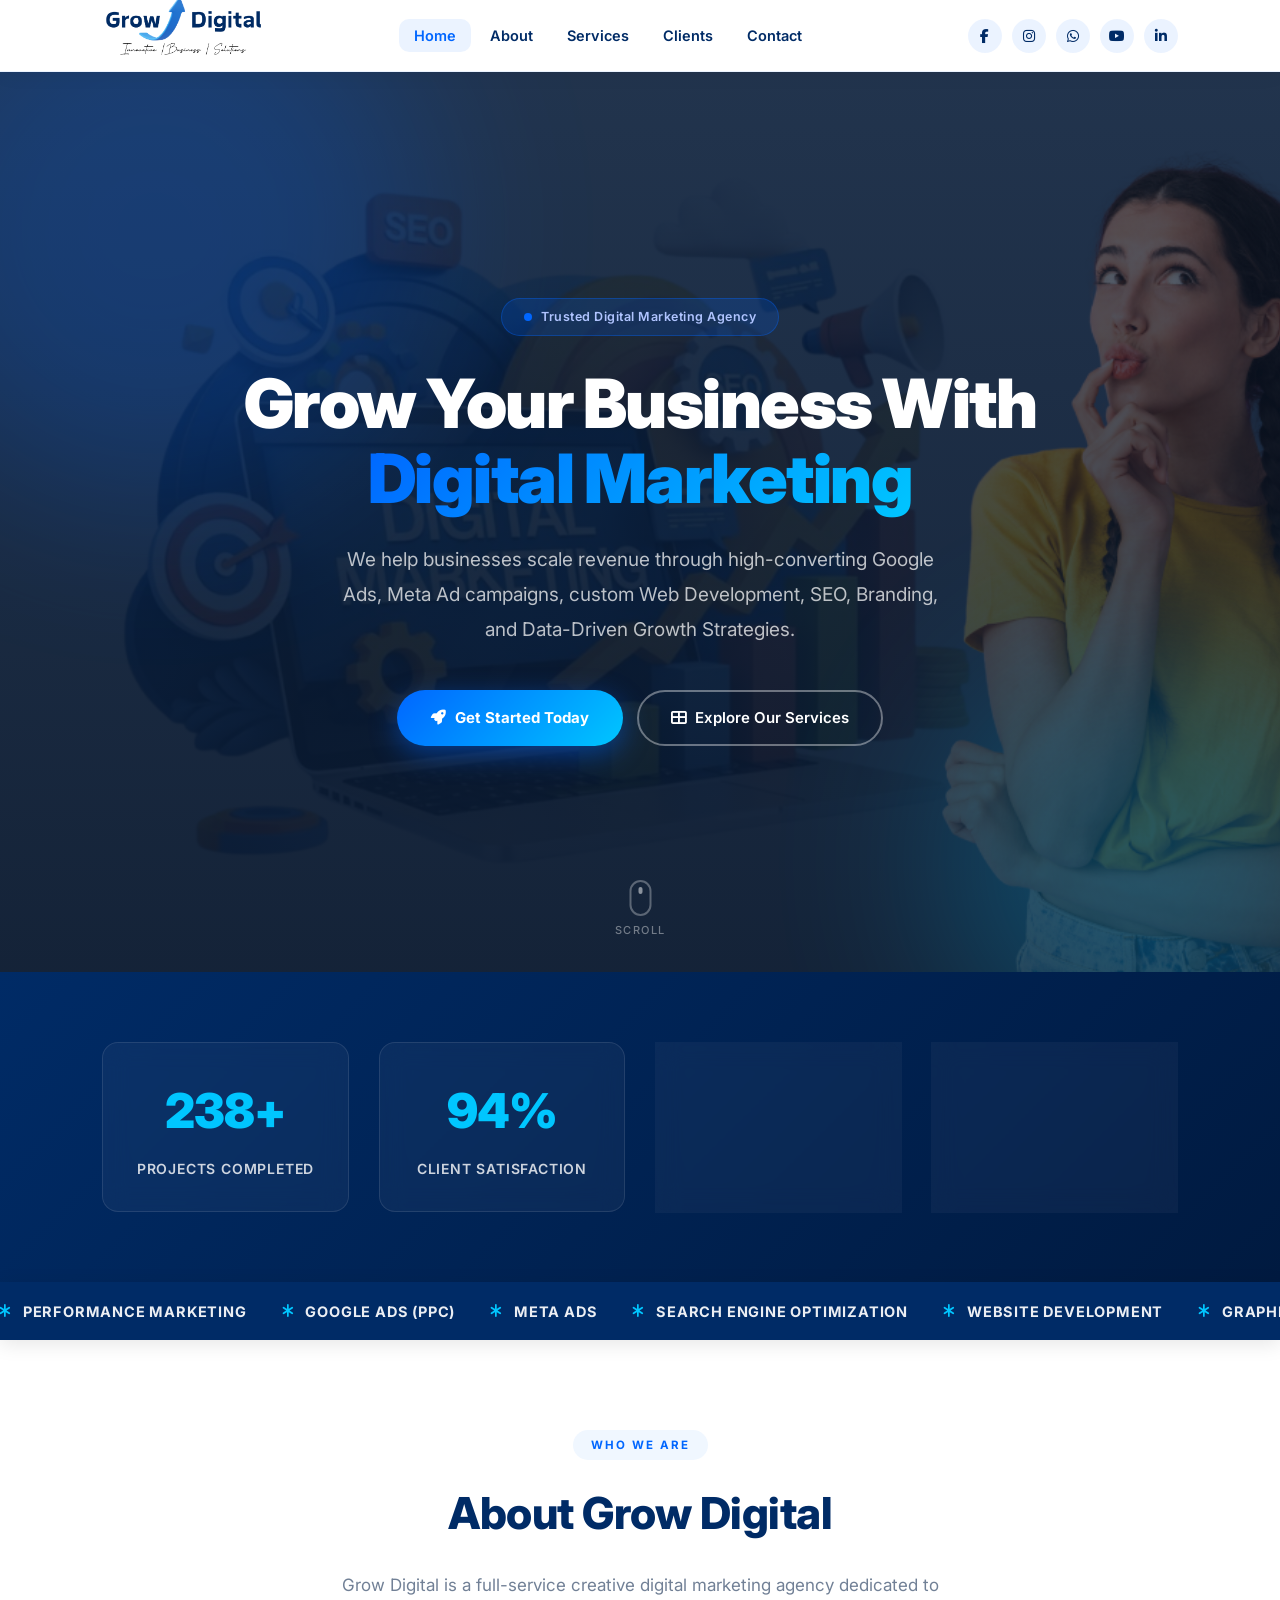
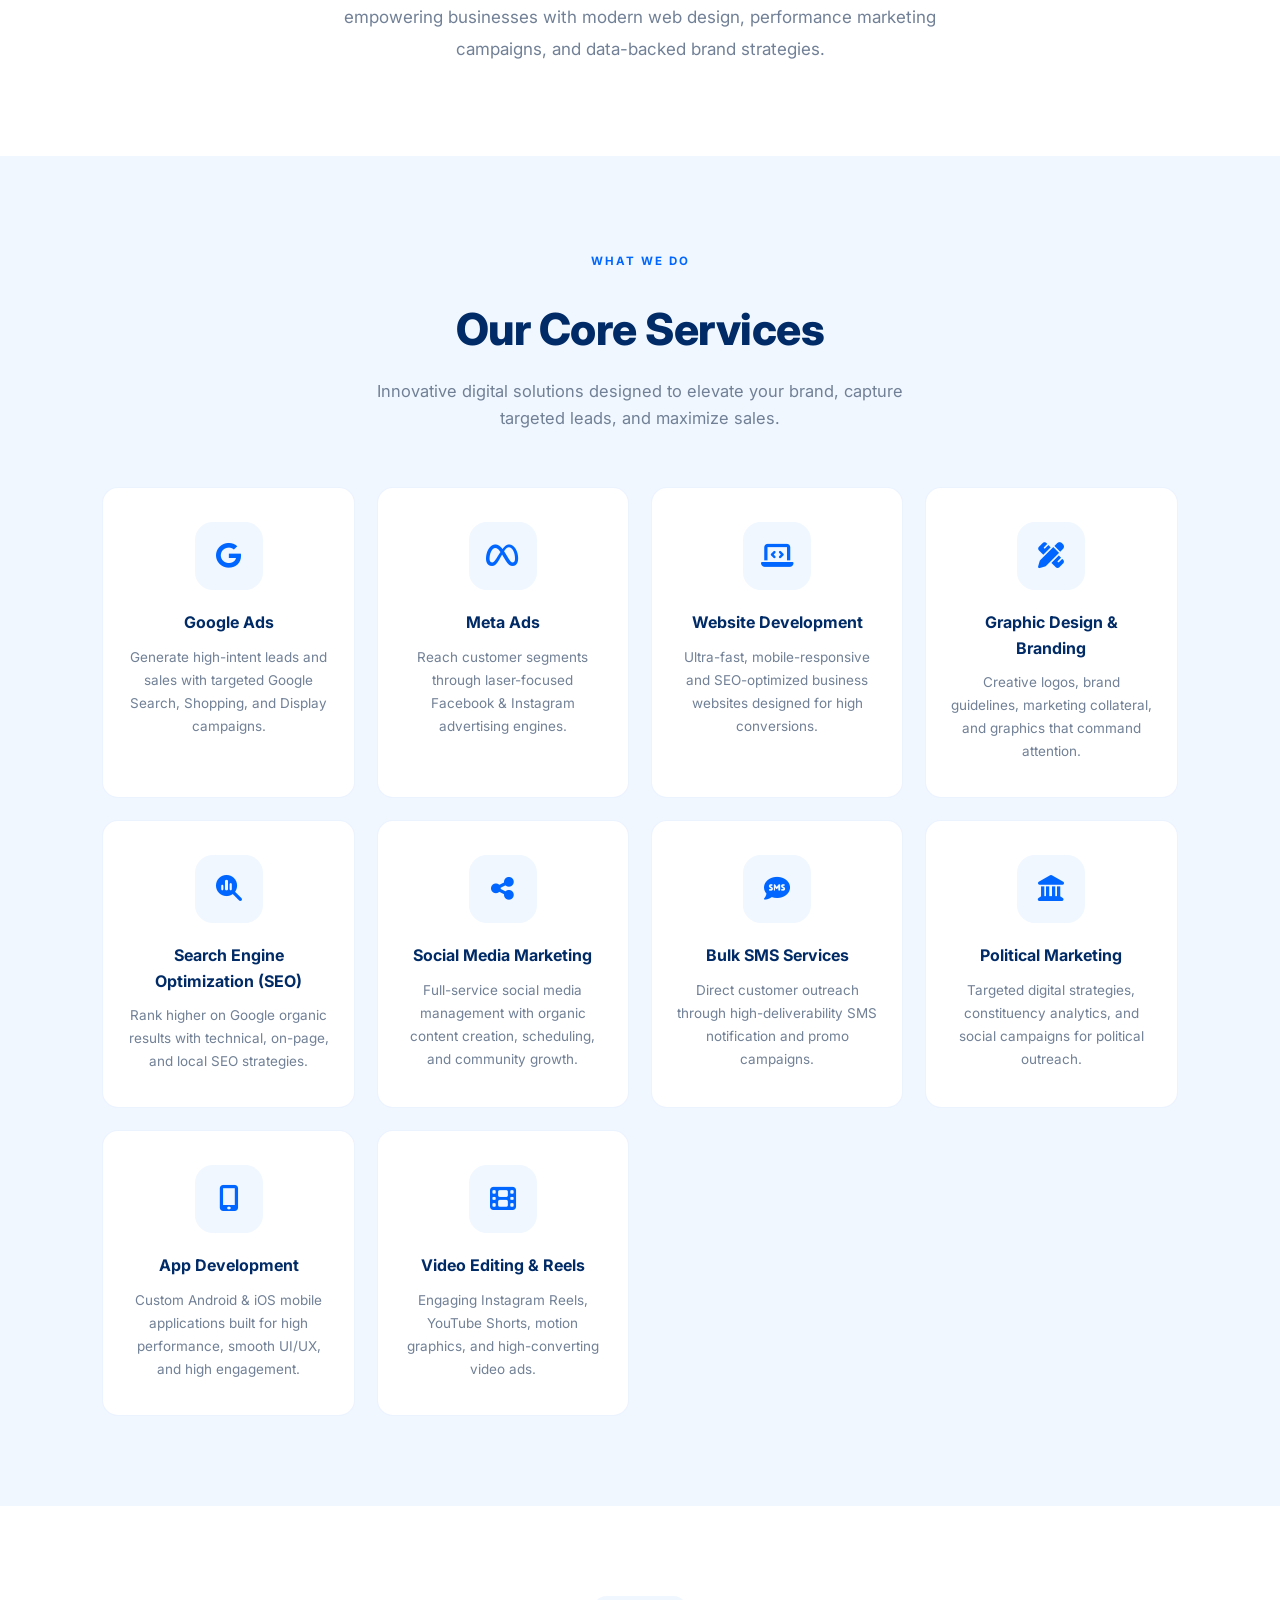
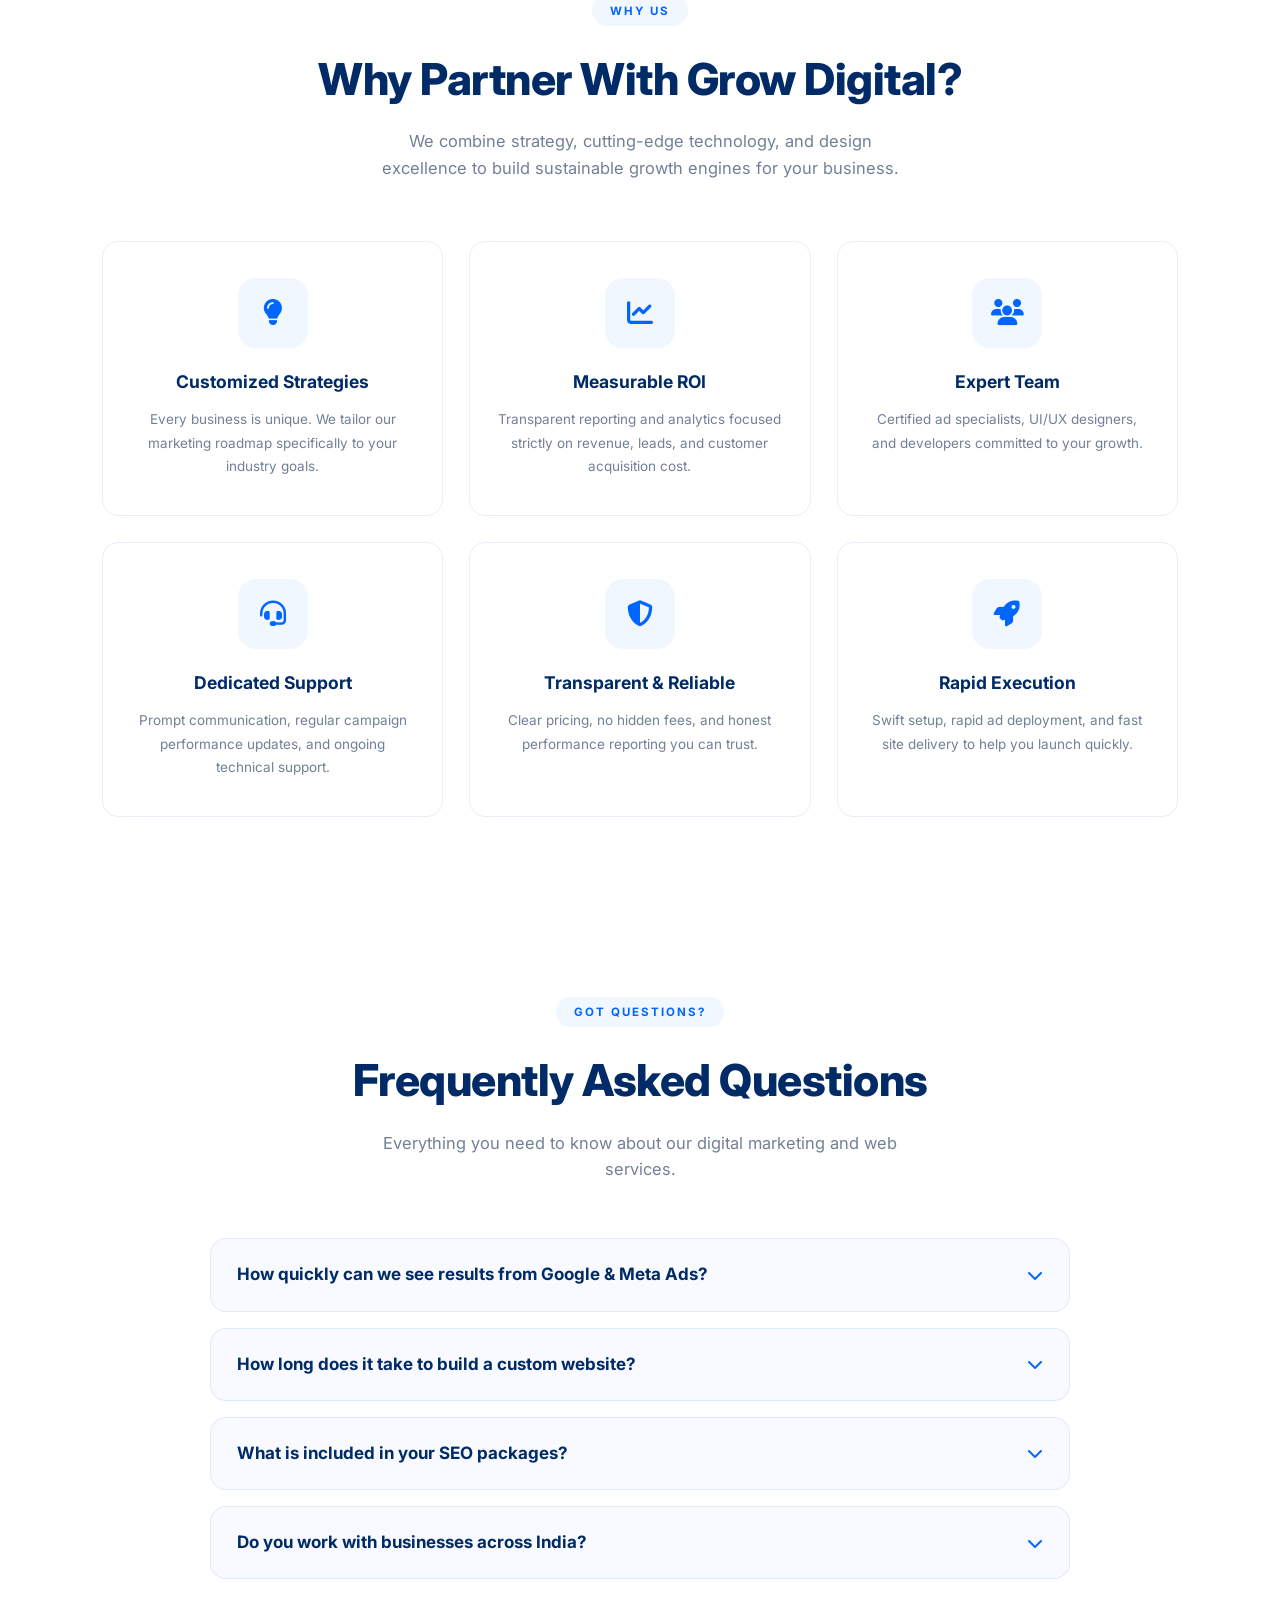
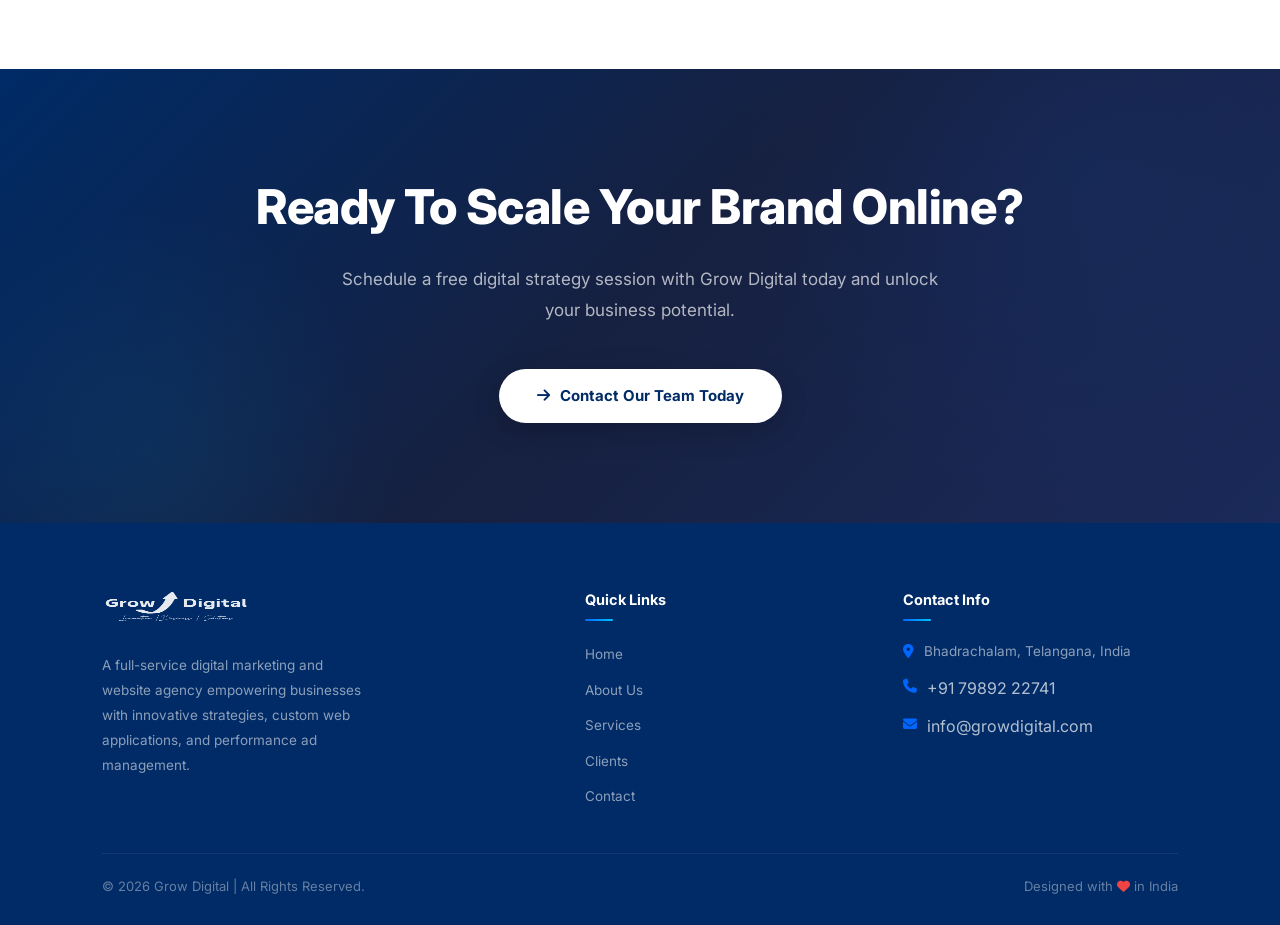
<file: index.html>
<!DOCTYPE html>
<html lang="en">
<head>
  <meta charset="UTF-8">
  <meta name="viewport" content="width=device-width, initial-scale=1.0">
  <title>Grow Digital — Digital Marketing Agency in Telangana & AP</title>
  <meta name="description" content="Grow Digital is a top-rated digital marketing agency specializing in Google Ads, Meta Ads, SEO, Website Development, Graphic Design, and Performance Marketing.">
  <meta name="keywords" content="Digital Marketing Agency, Google Ads, Meta Ads, SEO, Web Development, Telangana, Andhra Pradesh, Grow Digital">
  <link rel="canonical" href="https://growdigital.com/">

  <!-- OpenGraph Metadata -->
  <meta property="og:type" content="website">
  <meta property="og:title" content="Grow Digital — Premier Digital Marketing & Web Agency">
  <meta property="og:description" content="Drive business growth with data-backed digital marketing, high-converting web development, SEO, and paid ad campaigns.">
  <meta property="og:image" content="images/logo.png">
  <meta property="og:url" content="https://growdigital.com/">

  <!-- Twitter Card Metadata -->
  <meta name="twitter:card" content="summary_large_image">
  <meta name="twitter:title" content="Grow Digital — Premier Digital Marketing & Web Agency">
  <meta name="twitter:description" content="Drive business growth with data-backed digital marketing, high-converting web development, SEO, and paid ad campaigns.">
  <meta name="twitter:image" content="images/logo.png">

  <!-- Favicon & Fonts -->
  <link rel="icon" type="image/png" href="images/logo.png">
  <link rel="preconnect" href="https://fonts.googleapis.com">
  <link rel="preconnect" href="https://fonts.gstatic.com" crossorigin>
  <link href="https://fonts.googleapis.com/css2?family=Inter:wght@300;400;500;600;700;800;900&display=swap" rel="stylesheet">
  <link rel="stylesheet" href="style.css">
  <link rel="stylesheet" href="https://cdnjs.cloudflare.com/ajax/libs/font-awesome/6.5.2/css/all.min.css">

  <!-- Schema.org JSON-LD Structured Data -->
  <script type="application/ld+json">
  {
    "@context": "https://schema.org",
    "@type": "LocalBusiness",
    "name": "Grow Digital",
    "image": "images/logo.png",
    "description": "Creative digital marketing agency specializing in Google Ads, Meta Ads, SEO, Web Development, and Social Media Marketing.",
    "telephone": "+917989222741",
    "email": "info@growdigital.com",
    "address": {
      "@type": "PostalAddress",
      "addressLocality": "Bhadrachalam",
      "addressRegion": "Telangana",
      "addressCountry": "IN"
    },
    "url": "https://growdigital.com/",
    "sameAs": [
      "https://wa.me/917989222741",
      "https://www.facebook.com/",
      "https://www.instagram.com/",
      "https://www.linkedin.com/"
    ],
    "priceRange": "₹₹"
  }
  </script>
</head>
<body>

<!-- Skip Link for Accessibility -->
<a href="#main-content" class="skip-link">Skip to main content</a>

<!-- ====== HEADER ====== -->
<header id="mainHeader">
  <a href="index.html" class="logo" aria-label="Grow Digital Homepage">
    <img src="images/logo.png" alt="Grow Digital Logo" width="165" height="42">
  </a>

  <nav id="mainNav" aria-label="Main Navigation">
    <ul>
      <li><a href="index.html" class="active" aria-current="page">Home</a></li>
      <li><a href="about.html">About</a></li>
      <li><a href="services.html">Services</a></li>
      <li><a href="clients.html">Clients</a></li>
      <li><a href="contact.html">Contact</a></li>
    </ul>
  </nav>

  <div class="header-social-links">
    <a href="https://www.facebook.com/" target="_blank" rel="noopener" aria-label="Facebook"><i class="fab fa-facebook-f"></i></a>
    <a href="https://www.instagram.com/" target="_blank" rel="noopener" aria-label="Instagram"><i class="fab fa-instagram"></i></a>
    <a href="https://wa.me/917989222741" target="_blank" rel="noopener" aria-label="WhatsApp"><i class="fab fa-whatsapp"></i></a>
    <a href="https://www.youtube.com/" target="_blank" rel="noopener" aria-label="YouTube"><i class="fab fa-youtube"></i></a>
    <a href="https://www.linkedin.com/" target="_blank" rel="noopener" aria-label="LinkedIn"><i class="fab fa-linkedin-in"></i></a>
  </div>

  <div class="hamburger" id="hamburger" aria-label="Toggle navigation menu" role="button" tabindex="0" aria-expanded="false">
    <span></span>
    <span></span>
    <span></span>
  </div>
</header>

<main id="main-content">

  <!-- ====== HERO ====== -->
  <section class="hero">
    <div class="hero-bg"></div>
    <div class="hero-orb hero-orb-1"></div>
    <div class="hero-orb hero-orb-2"></div>

    <div class="hero-content">
      <div class="hero-badge">
        <span class="dot"></span>
        Trusted Digital Marketing Agency
      </div>

      <h1>Grow Your Business With <span class="highlight">Digital Marketing</span></h1>

      <p>
        We help businesses scale revenue through high-converting Google Ads, Meta Ad campaigns,
        custom Web Development, SEO, Branding, and Data-Driven Growth Strategies.
      </p>

      <div class="hero-btns">
        <a href="javascript:void(0)" class="btn-primary" id="getStartedBtn">
          <i class="fas fa-rocket"></i> Get Started Today
        </a>
        <a href="services.html" class="btn-outline">
          <i class="fas fa-th-large"></i> Explore Our Services
        </a>
      </div>
    </div>

    <div class="scroll-indicator">
      <div class="scroll-mouse"></div>
      <span class="scroll-text">Scroll</span>
    </div>
  </section>

  <!-- ====== STATS SECTION ====== -->
  <section class="stats-section">
    <div class="stats-grid">
      <div class="stat-card reveal">
        <span class="stat-num" data-target="250" data-suffix="+">250+</span>
        <span class="stat-label">Projects Completed</span>
      </div>
      <div class="stat-card reveal">
        <span class="stat-num" data-target="99" data-suffix="%">99%</span>
        <span class="stat-label">Client Satisfaction</span>
      </div>
      <div class="stat-card reveal">
        <span class="stat-num" data-target="10" data-suffix="x">10x</span>
        <span class="stat-label">Average ROAS</span>
      </div>
      <div class="stat-card reveal">
        <span class="stat-num" data-target="5" data-suffix="+ Yrs">5+ Yrs</span>
        <span class="stat-label">Industry Expertise</span>
      </div>
    </div>
  </section>

  <!-- ====== SCROLLING TICKER RIBBON ====== -->
  <div class="ticker-wrap" aria-hidden="true">
    <div class="ticker-move">
      <div class="ticker-item"><i class="fas fa-asterisk"></i> Performance Marketing</div>
      <div class="ticker-item"><i class="fas fa-asterisk"></i> Google Ads (PPC)</div>
      <div class="ticker-item"><i class="fas fa-asterisk"></i> Meta Ads</div>
      <div class="ticker-item"><i class="fas fa-asterisk"></i> Search Engine Optimization</div>
      <div class="ticker-item"><i class="fas fa-asterisk"></i> Website Development</div>
      <div class="ticker-item"><i class="fas fa-asterisk"></i> Graphic Designing</div>
      <div class="ticker-item"><i class="fas fa-asterisk"></i> Brand Identity Creation</div>
      <div class="ticker-item"><i class="fas fa-asterisk"></i> Video Editing &amp; Reels</div>
      <div class="ticker-item"><i class="fas fa-asterisk"></i> Political Digital Marketing</div>
      <!-- Duplicate for infinite seamless scroll loop -->
      <div class="ticker-item"><i class="fas fa-asterisk"></i> Performance Marketing</div>
      <div class="ticker-item"><i class="fas fa-asterisk"></i> Google Ads (PPC)</div>
      <div class="ticker-item"><i class="fas fa-asterisk"></i> Meta Ads</div>
      <div class="ticker-item"><i class="fas fa-asterisk"></i> Search Engine Optimization</div>
      <div class="ticker-item"><i class="fas fa-asterisk"></i> Website Development</div>
      <div class="ticker-item"><i class="fas fa-asterisk"></i> Graphic Designing</div>
      <div class="ticker-item"><i class="fas fa-asterisk"></i> Brand Identity Creation</div>
      <div class="ticker-item"><i class="fas fa-asterisk"></i> Video Editing &amp; Reels</div>
      <div class="ticker-item"><i class="fas fa-asterisk"></i> Political Digital Marketing</div>
    </div>
  </div>

  <!-- ====== ABOUT STRIP ====== -->
  <section class="about">
    <span class="section-tag reveal">Who We Are</span>
    <h2 class="reveal">About Grow Digital</h2>
    <p class="reveal">
      Grow Digital is a full-service creative digital marketing agency dedicated to empowering businesses
      with modern web design, performance marketing campaigns, and data-backed brand strategies.
    </p>
  </section>

  <!-- ====== SERVICES ====== -->
  <section class="services">
    <div class="section-header">
      <span class="section-tag reveal">What We Do</span>
      <h2 class="reveal">Our Core Services</h2>
      <p class="reveal">Innovative digital solutions designed to elevate your brand, capture targeted leads, and maximize sales.</p>
    </div>

    <div class="service-grid stagger">

      <div class="service-card reveal">
        <div class="service-icon"><i class="fab fa-google"></i></div>
        <h3>Google Ads</h3>
        <p>Generate high-intent leads and sales with targeted Google Search, Shopping, and Display campaigns.</p>
      </div>

      <div class="service-card reveal">
        <div class="service-icon"><i class="fab fa-meta"></i></div>
        <h3>Meta Ads</h3>
        <p>Reach customer segments through laser-focused Facebook &amp; Instagram advertising engines.</p>
      </div>

      <div class="service-card reveal">
        <div class="service-icon"><i class="fas fa-laptop-code"></i></div>
        <h3>Website Development</h3>
        <p>Ultra-fast, mobile-responsive and SEO-optimized business websites designed for high conversions.</p>
      </div>

      <div class="service-card reveal">
        <div class="service-icon"><i class="fas fa-pen-ruler"></i></div>
        <h3>Graphic Design &amp; Branding</h3>
        <p>Creative logos, brand guidelines, marketing collateral, and graphics that command attention.</p>
      </div>

      <div class="service-card reveal">
        <div class="service-icon"><i class="fas fa-magnifying-glass-chart"></i></div>
        <h3>Search Engine Optimization (SEO)</h3>
        <p>Rank higher on Google organic results with technical, on-page, and local SEO strategies.</p>
      </div>

      <div class="service-card reveal">
        <div class="service-icon"><i class="fas fa-share-nodes"></i></div>
        <h3>Social Media Marketing</h3>
        <p>Full-service social media management with organic content creation, scheduling, and community growth.</p>
      </div>

      <div class="service-card reveal">
        <div class="service-icon"><i class="fas fa-comment-sms"></i></div>
        <h3>Bulk SMS Services</h3>
        <p>Direct customer outreach through high-deliverability SMS notification and promo campaigns.</p>
      </div>

      <div class="service-card reveal">
        <div class="service-icon"><i class="fas fa-landmark"></i></div>
        <h3>Political Marketing</h3>
        <p>Targeted digital strategies, constituency analytics, and social campaigns for political outreach.</p>
      </div>

      <div class="service-card reveal">
        <div class="service-icon"><i class="fas fa-mobile-screen-button"></i></div>
        <h3>App Development</h3>
        <p>Custom Android &amp; iOS mobile applications built for high performance, smooth UI/UX, and high engagement.</p>
      </div>

      <div class="service-card reveal">
        <div class="service-icon"><i class="fas fa-film"></i></div>
        <h3>Video Editing &amp; Reels</h3>
        <p>Engaging Instagram Reels, YouTube Shorts, motion graphics, and high-converting video ads.</p>
      </div>

    </div>
  </section>

  <!-- ====== WHY CHOOSE US ====== -->
  <section class="why-choose">
    <div class="section-header">
      <span class="section-tag reveal">Why Us</span>
      <h2 class="reveal">Why Partner With Grow Digital?</h2>
      <p class="reveal">We combine strategy, cutting-edge technology, and design excellence to build sustainable growth engines for your business.</p>
    </div>

    <div class="choose-container stagger">
      <div class="choose-card reveal">
        <i class="fas fa-lightbulb"></i>
        <h3>Customized Strategies</h3>
        <p>Every business is unique. We tailor our marketing roadmap specifically to your industry goals.</p>
      </div>
      <div class="choose-card reveal">
        <i class="fas fa-chart-line"></i>
        <h3>Measurable ROI</h3>
        <p>Transparent reporting and analytics focused strictly on revenue, leads, and customer acquisition cost.</p>
      </div>
      <div class="choose-card reveal">
        <i class="fas fa-users"></i>
        <h3>Expert Team</h3>
        <p>Certified ad specialists, UI/UX designers, and developers committed to your growth.</p>
      </div>
      <div class="choose-card reveal">
        <i class="fas fa-headset"></i>
        <h3>Dedicated Support</h3>
        <p>Prompt communication, regular campaign performance updates, and ongoing technical support.</p>
      </div>
      <div class="choose-card reveal">
        <i class="fas fa-shield-halved"></i>
        <h3>Transparent &amp; Reliable</h3>
        <p>Clear pricing, no hidden fees, and honest performance reporting you can trust.</p>
      </div>
      <div class="choose-card reveal">
        <i class="fas fa-rocket"></i>
        <h3>Rapid Execution</h3>
        <p>Swift setup, rapid ad deployment, and fast site delivery to help you launch quickly.</p>
      </div>
    </div>
  </section>

  <!-- ====== FAQ SECTION ====== -->
  <section class="faq-section">
    <div class="section-header">
      <span class="section-tag reveal">Got Questions?</span>
      <h2 class="reveal">Frequently Asked Questions</h2>
      <p class="reveal">Everything you need to know about our digital marketing and web services.</p>
    </div>

    <div class="faq-container">
      <div class="faq-item reveal">
        <div class="faq-question" role="button" tabindex="0" aria-expanded="false">
          <span>How quickly can we see results from Google &amp; Meta Ads?</span>
          <i class="fas fa-chevron-down"></i>
        </div>
        <div class="faq-answer">
          <p>Paid ad campaigns typically begin generating leads within 24 to 48 hours of launch. We optimize targeting and ad copy daily to maximize conversion rates and lower acquisition costs.</p>
        </div>
      </div>

      <div class="faq-item reveal">
        <div class="faq-question" role="button" tabindex="0" aria-expanded="false">
          <span>How long does it take to build a custom website?</span>
          <i class="fas fa-chevron-down"></i>
        </div>
        <div class="faq-answer">
          <p>Standard business websites take between 5 to 12 business days depending on design specifications and page requirements. All sites include mobile responsiveness and basic SEO configuration.</p>
        </div>
      </div>

      <div class="faq-item reveal">
        <div class="faq-question" role="button" tabindex="0" aria-expanded="false">
          <span>What is included in your SEO packages?</span>
          <i class="fas fa-chevron-down"></i>
        </div>
        <div class="faq-answer">
          <p>Our SEO services include technical site audits, keyword research, on-page optimization, content enhancements, schema markup, Google Business Profile optimization, and monthly ranking reports.</p>
        </div>
      </div>

      <div class="faq-item reveal">
        <div class="faq-question" role="button" tabindex="0" aria-expanded="false">
          <span>Do you work with businesses across India?</span>
          <i class="fas fa-chevron-down"></i>
        </div>
        <div class="faq-answer">
          <p>Yes! While we are headquartered in Telangana, we manage digital marketing and web development projects for clients across India and internationally.</p>
        </div>
      </div>
    </div>
  </section>

  <!-- ====== CTA ====== -->
  <section class="cta">
    <h2 class="reveal">Ready To Scale Your Brand Online?</h2>
    <p class="reveal">Schedule a free digital strategy session with Grow Digital today and unlock your business potential.</p>
    <a href="contact.html" class="reveal"><i class="fas fa-arrow-right"></i> Contact Our Team Today</a>
  </section>

</main>

<!-- ====== POPUP LEAD MODAL ====== -->
<div class="modal-overlay" id="popupModal" role="dialog" aria-modal="true" aria-labelledby="modalTitle">
  <div class="modal-box">
    <span class="close-btn" id="closeModal" role="button" tabindex="0" aria-label="Close modal">&#x2715;</span>
    <h2 class="modal-heading" id="modalTitle">Request a Free Growth Consultation</h2>

    <form class="touch-form">
      <div class="form-row col-3">
        <div class="form-field">
          <label>Your Name *</label>
          <input type="text" placeholder="G. Jashwanth" required>
        </div>
        <div class="form-field">
          <label>Phone Number *</label>
          <div class="phone-wrapper">
            <span class="flag">🇮🇳</span>
            <input type="tel" placeholder="79892 22741" required>
          </div>
        </div>
        <div class="form-field">
          <label>Email Address</label>
          <input type="email" placeholder="you@example.com">
        </div>
      </div>

      <div class="form-row col-2">
        <div class="form-field">
          <label>Business Name</label>
          <input type="text" placeholder="Your Business / Company">
        </div>
        <div class="form-field">
          <label>Website URL (Optional)</label>
          <input type="url" placeholder="https://yoursite.com">
        </div>
      </div>

      <div class="form-field full-width">
        <label>Primary Service Needed *</label>
        <div class="radio-options">
          <label><input type="radio" name="service" value="Google Ads"> Google Ads</label>
          <label><input type="radio" name="service" value="Meta Ads"> Meta Ads</label>
          <label><input type="radio" name="service" value="Website Design" checked> Website Development</label>
          <label><input type="radio" name="service" value="App Development"> App Development</label>
          <label><input type="radio" name="service" value="SEO"> SEO</label>
          <label><input type="radio" name="service" value="Graphic Design"> Graphic Design</label>
          <label><input type="radio" name="service" value="Other"> Other</label>
        </div>
      </div>

      <div class="form-field full-width">
        <label>Project Details / Goals</label>
        <textarea rows="3" placeholder="Tell us about your requirements..."></textarea>
      </div>

      <button type="submit" class="popup-submit-btn">
        Submit Request <i class="fas fa-paper-plane"></i>
      </button>
    </form>
  </div>
</div>

<!-- ====== FOOTER ====== -->
<footer>
  <div class="footer-grid">
    <div class="footer-brand">
      <img src="images/logo.png" alt="Grow Digital Logo" class="footer-logo" width="165" height="42" loading="lazy">
      <p>A full-service digital marketing and website agency empowering businesses with innovative strategies, custom web applications, and performance ad management.</p>
    </div>

    <div class="footer-col">
      <h4>Quick Links</h4>
      <ul>
        <li><a href="index.html">Home</a></li>
        <li><a href="about.html">About Us</a></li>
        <li><a href="services.html">Services</a></li>
        <li><a href="clients.html">Clients</a></li>
        <li><a href="contact.html">Contact</a></li>
      </ul>
    </div>

    <div class="footer-col">
      <h4>Contact Info</h4>
      <div class="footer-contact-item">
        <i class="fas fa-location-dot"></i>
        <span>Bhadrachalam, Telangana, India</span>
      </div>
      <div class="footer-contact-item">
        <i class="fas fa-phone"></i>
        <a href="tel:+917989222741" style="color:rgba(255,255,255,0.7); text-decoration:none;">+91 79892 22741</a>
      </div>
      <div class="footer-contact-item">
        <i class="fas fa-envelope"></i>
        <a href="mailto:info@growdigital.com" style="color:rgba(255,255,255,0.7); text-decoration:none;">info@growdigital.com</a>
      </div>
    </div>
  </div>

  <hr class="footer-divider">

  <div class="footer-bottom">
    <span>© 2026 Grow Digital | All Rights Reserved.</span>
    <span>Designed with <i class="fas fa-heart" style="color:#ef4444;"></i> in India</span>
  </div>
</footer>

<!-- External JavaScript Engine -->
<script src="script.js" defer></script>

</body>
</html>
</file>
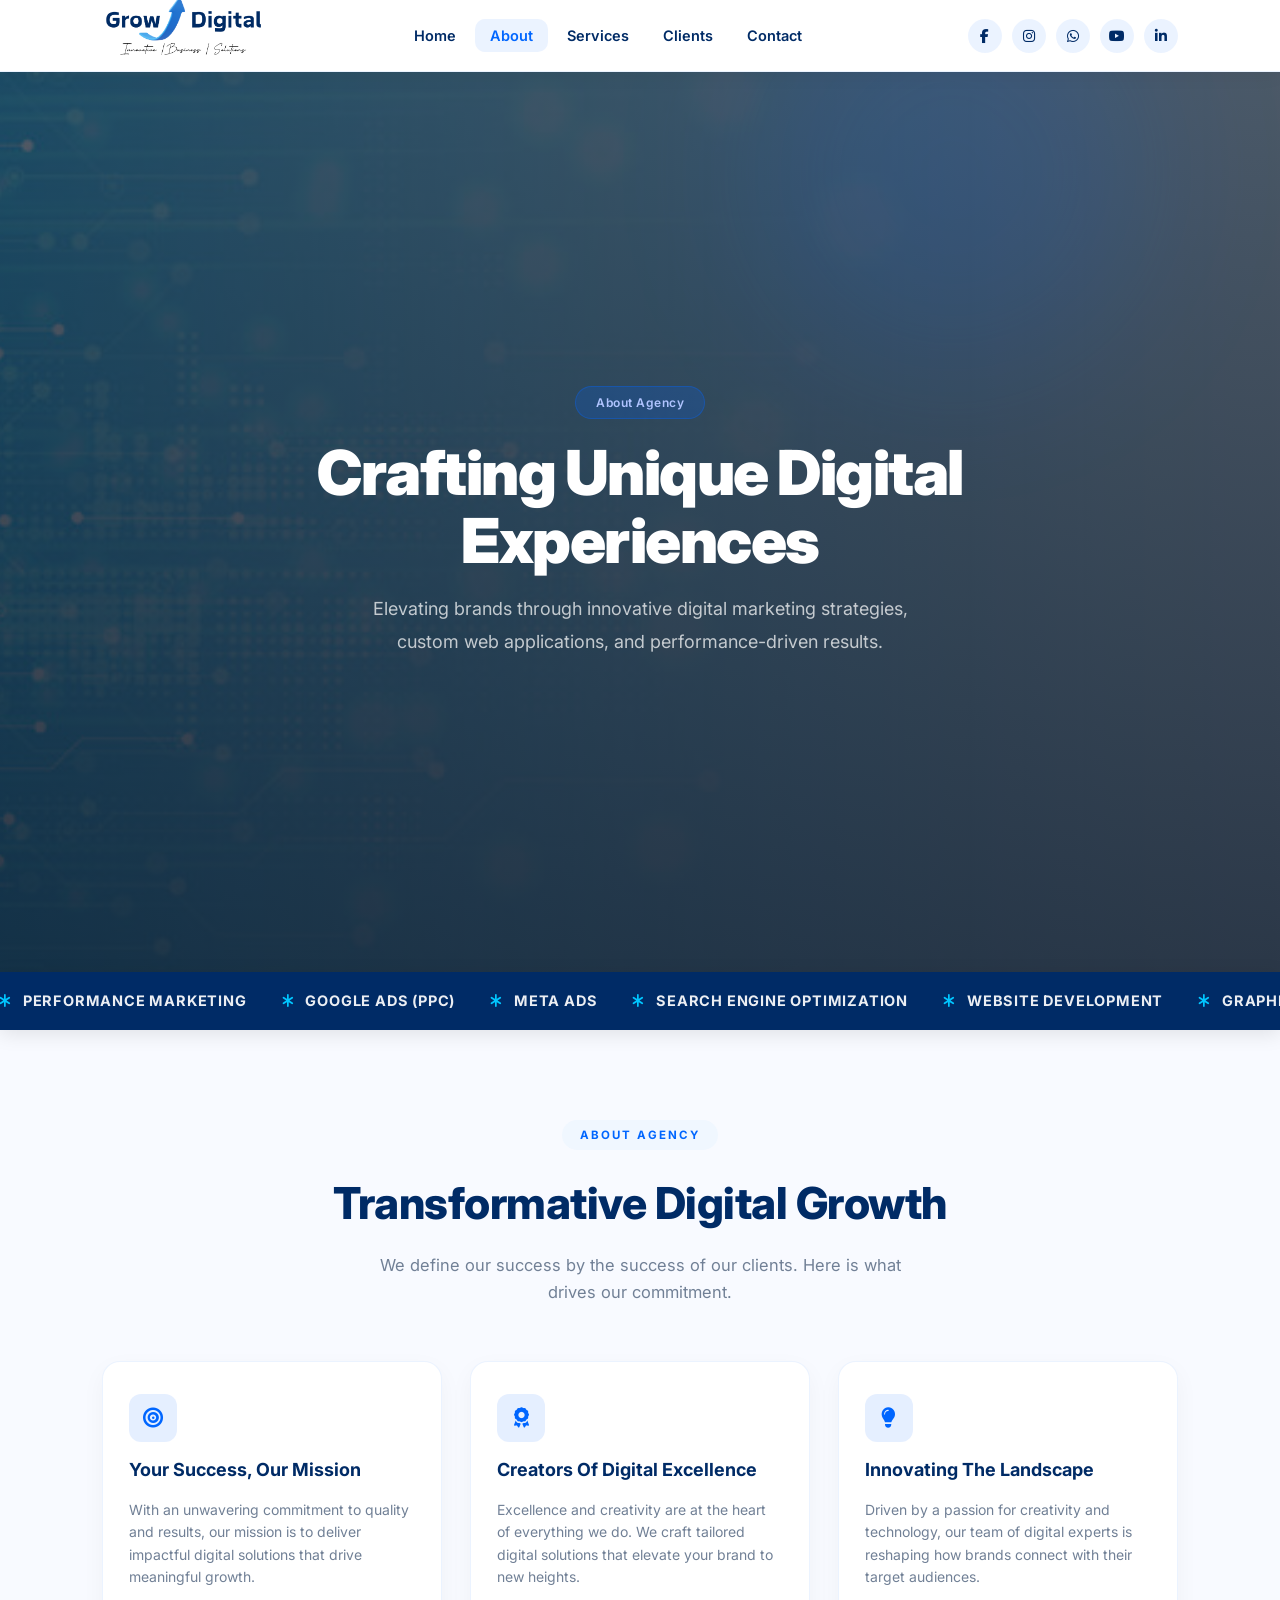
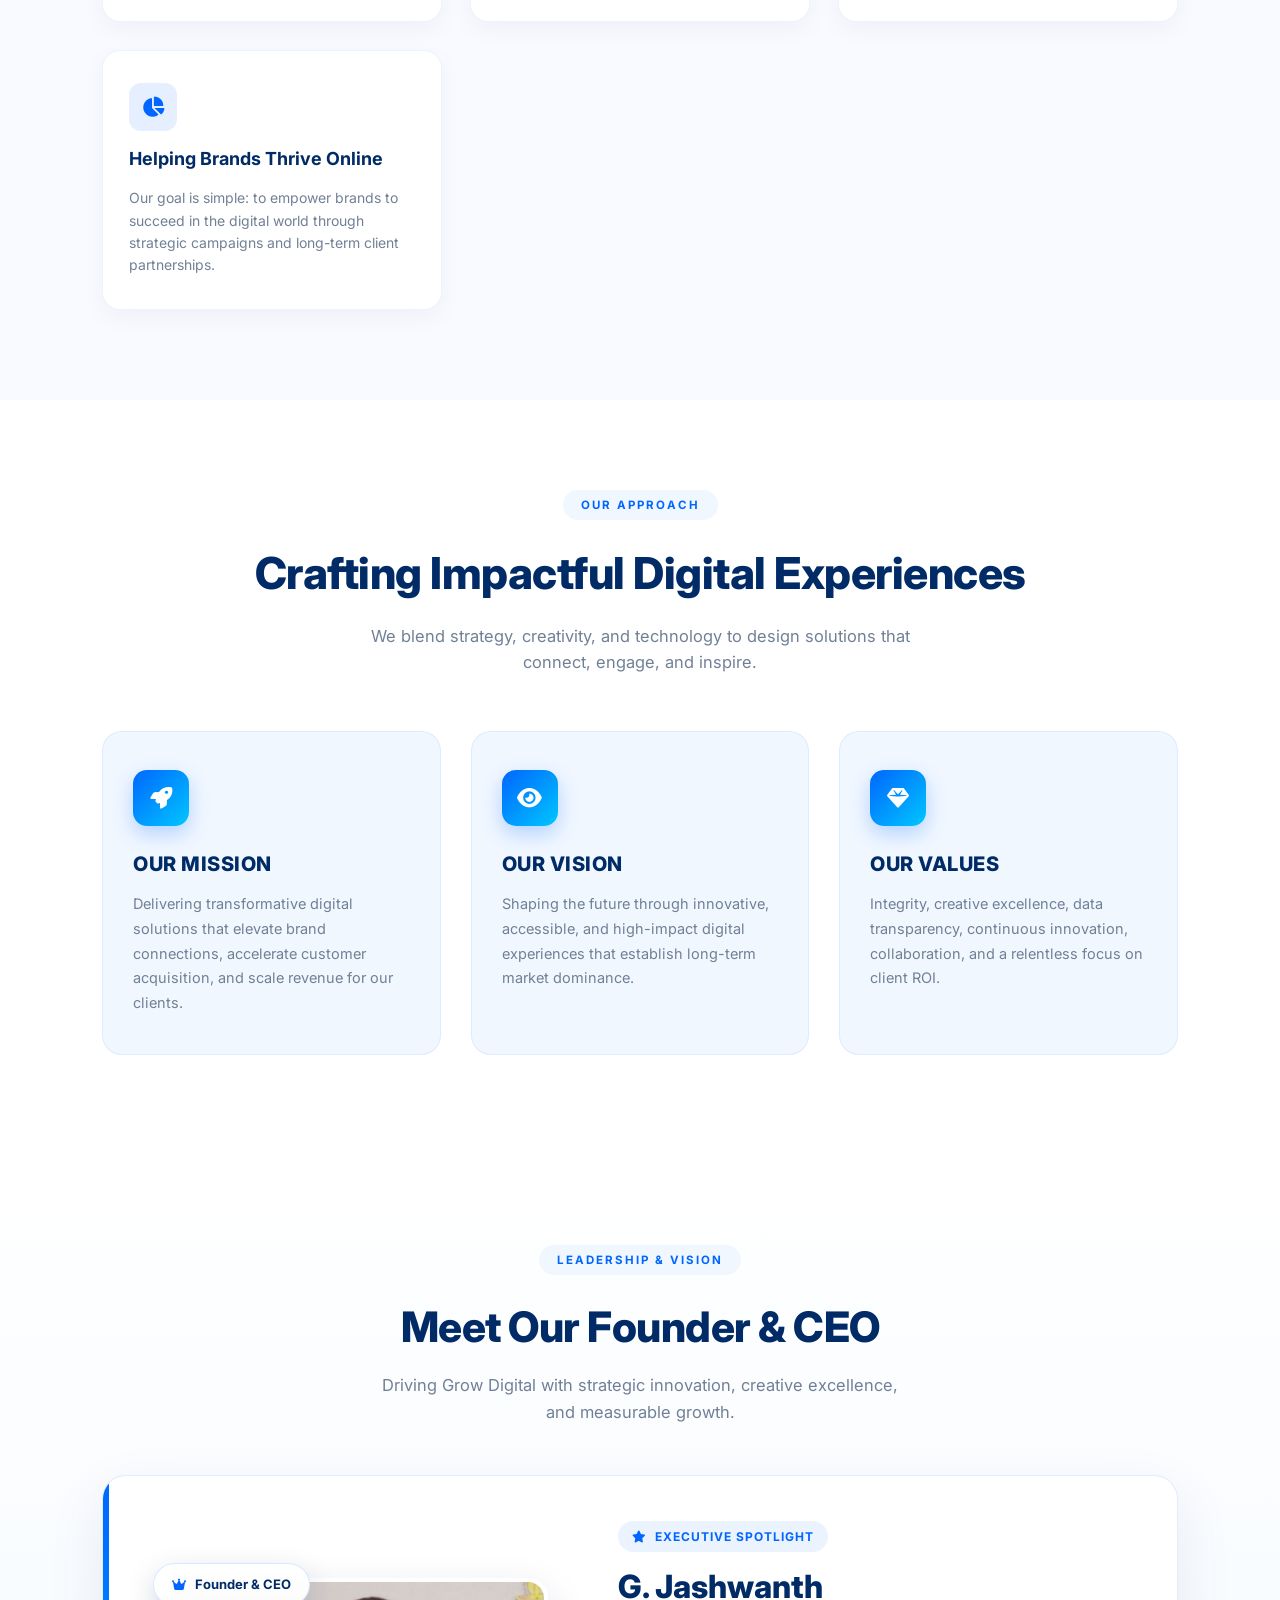
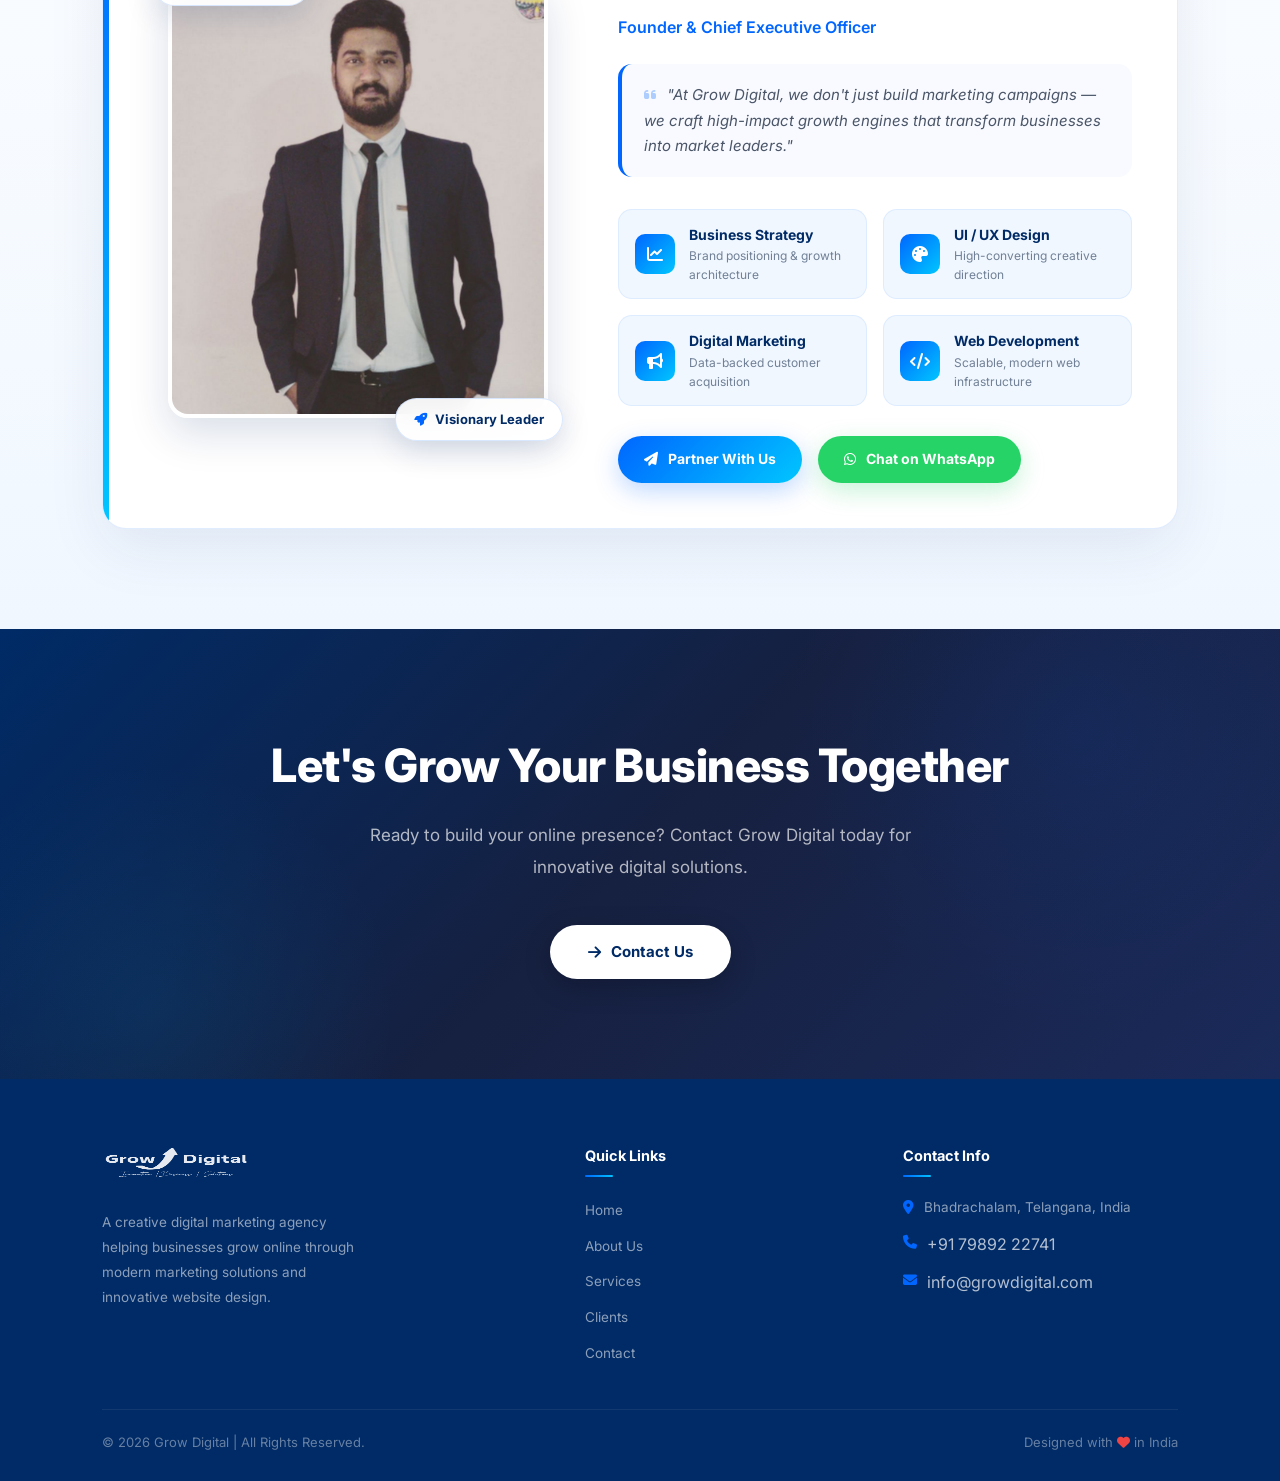
<file: about.html>
<!DOCTYPE html>
<html lang="en">
<head>
  <meta charset="UTF-8">
  <meta name="viewport" content="width=device-width, initial-scale=1.0">
  <title>About Grow Digital | Premier Digital Agency &amp; Leadership</title>
  <meta name="description" content="Learn about Grow Digital — our mission, vision, values, agency pillars, and executive leadership under G. Jashwanth (Founder & CEO).">
  <link rel="canonical" href="https://growdigital.com/about.html">

  <!-- OpenGraph Metadata -->
  <meta property="og:type" content="website">
  <meta property="og:title" content="About Grow Digital — Agency & Leadership">
  <meta property="og:description" content="Discover how Grow Digital crafts unique digital experiences, performance ad campaigns, and web solutions. Meet G. Jashwanth (Founder & CEO).">
  <meta property="og:image" content="images/ceo.jpg">
  <meta property="og:url" content="https://growdigital.com/about.html">

  <!-- Favicon & Fonts -->
  <link rel="icon" type="image/png" href="images/logo.png">
  <link rel="preconnect" href="https://fonts.googleapis.com">
  <link rel="preconnect" href="https://fonts.gstatic.com" crossorigin>
  <link href="https://fonts.googleapis.com/css2?family=Inter:wght@300;400;500;600;700;800;900&display=swap" rel="stylesheet">
  <link rel="stylesheet" href="style.css">
  <link rel="stylesheet" href="about.css">
  <link rel="stylesheet" href="https://cdnjs.cloudflare.com/ajax/libs/font-awesome/6.5.2/css/all.min.css">

  <!-- Schema.org JSON-LD -->
  <script type="application/ld+json">
  {
    "@context": "https://schema.org",
    "@type": "Organization",
    "name": "Grow Digital",
    "url": "https://growdigital.com/about.html",
    "logo": "images/logo.png",
    "founder": {
      "@type": "Person",
      "name": "G. Jashwanth",
      "jobTitle": "Founder & Chief Executive Officer"
    },
    "description": "Full-service digital agency providing performance marketing, web development, SEO, graphic design, and brand strategy."
  }
  </script>
</head>
<body>

<a href="#main-content" class="skip-link">Skip to main content</a>

<!-- ====== HEADER ====== -->
<header id="mainHeader">
  <a href="index.html" class="logo" aria-label="Grow Digital Homepage">
    <img src="images/logo.png" alt="Grow Digital Logo" width="165" height="42">
  </a>

  <nav id="mainNav" aria-label="Main Navigation">
    <ul>
      <li><a href="index.html">Home</a></li>
      <li><a href="about.html" class="active" aria-current="page">About</a></li>
      <li><a href="services.html">Services</a></li>
      <li><a href="clients.html">Clients</a></li>
      <li><a href="contact.html">Contact</a></li>
    </ul>
  </nav>

  <div class="header-social-links">
    <a href="https://www.facebook.com/" target="_blank" rel="noopener" aria-label="Facebook"><i class="fab fa-facebook-f"></i></a>
    <a href="https://www.instagram.com/" target="_blank" rel="noopener" aria-label="Instagram"><i class="fab fa-instagram"></i></a>
    <a href="https://wa.me/917989222741" target="_blank" rel="noopener" aria-label="WhatsApp"><i class="fab fa-whatsapp"></i></a>
    <a href="https://www.youtube.com/" target="_blank" rel="noopener" aria-label="YouTube"><i class="fab fa-youtube"></i></a>
    <a href="https://www.linkedin.com/" target="_blank" rel="noopener" aria-label="LinkedIn"><i class="fab fa-linkedin-in"></i></a>
  </div>

  <div class="hamburger" id="hamburger" aria-label="Toggle navigation menu" role="button" tabindex="0" aria-expanded="false">
    <span></span><span></span><span></span>
  </div>
</header>

<main id="main-content">

  <!-- ====== HERO ====== -->
  <section class="hero">
    <div class="hero-content">
      <span class="page-tag">About Agency</span>
      <h1>Crafting Unique Digital Experiences</h1>
      <p>Elevating brands through innovative digital marketing strategies, custom web applications, and performance-driven results.</p>
    </div>
  </section>

  <!-- ====== SCROLLING TICKER RIBBON ====== -->
  <div class="ticker-wrap" aria-hidden="true">
    <div class="ticker-move">
      <div class="ticker-item"><i class="fas fa-asterisk"></i> Performance Marketing</div>
      <div class="ticker-item"><i class="fas fa-asterisk"></i> Google Ads (PPC)</div>
      <div class="ticker-item"><i class="fas fa-asterisk"></i> Meta Ads</div>
      <div class="ticker-item"><i class="fas fa-asterisk"></i> Search Engine Optimization</div>
      <div class="ticker-item"><i class="fas fa-asterisk"></i> Website Development</div>
      <div class="ticker-item"><i class="fas fa-asterisk"></i> Graphic Designing</div>
      <div class="ticker-item"><i class="fas fa-asterisk"></i> Brand Identity Creation</div>
      <div class="ticker-item"><i class="fas fa-asterisk"></i> Video Editing &amp; Reels</div>
      <div class="ticker-item"><i class="fas fa-asterisk"></i> Political Digital Marketing</div>
      <!-- Duplicate for infinite seamless scroll loop -->
      <div class="ticker-item"><i class="fas fa-asterisk"></i> Performance Marketing</div>
      <div class="ticker-item"><i class="fas fa-asterisk"></i> Google Ads (PPC)</div>
      <div class="ticker-item"><i class="fas fa-asterisk"></i> Meta Ads</div>
      <div class="ticker-item"><i class="fas fa-asterisk"></i> Search Engine Optimization</div>
      <div class="ticker-item"><i class="fas fa-asterisk"></i> Website Development</div>
      <div class="ticker-item"><i class="fas fa-asterisk"></i> Graphic Designing</div>
      <div class="ticker-item"><i class="fas fa-asterisk"></i> Brand Identity Creation</div>
      <div class="ticker-item"><i class="fas fa-asterisk"></i> Video Editing &amp; Reels</div>
      <div class="ticker-item"><i class="fas fa-asterisk"></i> Political Digital Marketing</div>
    </div>
  </div>

  <!-- ====== AGENCY PILLARS SECTION ====== -->
  <section class="pillars-section">
    <div class="section-header" style="text-align:center;">
      <span class="section-tag reveal">About Agency</span>
      <h2 class="reveal">Transformative Digital Growth</h2>
      <p class="section-subtitle reveal">We define our success by the success of our clients. Here is what drives our commitment.</p>
    </div>

    <div class="pillars-grid stagger">
      <div class="pillar-card-box reveal">
        <div class="p-icon"><i class="fas fa-bullseye"></i></div>
        <h3>Your Success, Our Mission</h3>
        <p>With an unwavering commitment to quality and results, our mission is to deliver impactful digital solutions that drive meaningful growth.</p>
      </div>

      <div class="pillar-card-box reveal">
        <div class="p-icon"><i class="fas fa-award"></i></div>
        <h3>Creators of Digital Excellence</h3>
        <p>Excellence and creativity are at the heart of everything we do. We craft tailored digital solutions that elevate your brand to new heights.</p>
      </div>

      <div class="pillar-card-box reveal">
        <div class="p-icon"><i class="fas fa-lightbulb"></i></div>
        <h3>Innovating the Landscape</h3>
        <p>Driven by a passion for creativity and technology, our team of digital experts is reshaping how brands connect with their target audiences.</p>
      </div>

      <div class="pillar-card-box reveal">
        <div class="p-icon"><i class="fas fa-chart-pie"></i></div>
        <h3>Helping Brands Thrive Online</h3>
        <p>Our goal is simple: to empower brands to succeed in the digital world through strategic campaigns and long-term client partnerships.</p>
      </div>
    </div>
  </section>

  <!-- ====== OUR APPROACH (MISSION, VISION, VALUES) ====== -->
  <section class="approach-section">
    <div class="section-header" style="text-align:center;">
      <span class="section-tag reveal">Our Approach</span>
      <h2 class="reveal">Crafting Impactful Digital Experiences</h2>
      <p class="section-subtitle reveal">We blend strategy, creativity, and technology to design solutions that connect, engage, and inspire.</p>
    </div>

    <div class="approach-grid stagger">
      <div class="approach-card reveal">
        <div class="approach-icon"><i class="fas fa-rocket"></i></div>
        <h3>Our Mission</h3>
        <p>Delivering transformative digital solutions that elevate brand connections, accelerate customer acquisition, and scale revenue for our clients.</p>
      </div>

      <div class="approach-card reveal">
        <div class="approach-icon"><i class="fas fa-eye"></i></div>
        <h3>Our Vision</h3>
        <p>Shaping the future through innovative, accessible, and high-impact digital experiences that establish long-term market dominance.</p>
      </div>

      <div class="approach-card reveal">
        <div class="approach-icon"><i class="fas fa-gem"></i></div>
        <h3>Our Values</h3>
        <p>Integrity, creative excellence, data transparency, continuous innovation, collaboration, and a relentless focus on client ROI.</p>
      </div>
    </div>
  </section>

  <!-- ====== CEO & LEADERSHIP SPOTLIGHT ====== -->
  <section class="team ceo-spotlight-section">
    <div class="section-header">
      <span class="section-tag reveal">Leadership &amp; Vision</span>
      <h2 class="reveal">Meet Our Founder &amp; CEO</h2>
      <p class="section-subtitle reveal">Driving Grow Digital with strategic innovation, creative excellence, and measurable growth.</p>
    </div>

    <div class="ceo-card reveal">
      <div class="ceo-img-container">
        <div class="ceo-img-wrapper">
          <img src="images/ceo.jpg" alt="G. Jashwanth - Founder &amp; CEO" class="ceo-img" loading="lazy">
          <div class="ceo-badge-floating badge-top"><i class="fas fa-crown"></i> Founder &amp; CEO</div>
          <div class="ceo-badge-floating badge-bottom"><i class="fas fa-rocket"></i> Visionary Leader</div>
        </div>
      </div>
      
      <div class="ceo-content">
        <div class="ceo-header-tag">
          <i class="fas fa-star"></i> Executive Spotlight
        </div>
        <h3>G. Jashwanth</h3>
        <p class="ceo-title">Founder &amp; Chief Executive Officer</p>
        
        <blockquote class="ceo-quote">
          <i class="fas fa-quote-left quote-icon"></i>
          "At Grow Digital, we don't just build marketing campaigns — we craft high-impact growth engines that transform businesses into market leaders."
        </blockquote>
        
        <div class="ceo-pillars">
          <div class="pillar-item">
            <div class="pillar-icon"><i class="fas fa-chart-line"></i></div>
            <div>
              <h4>Business Strategy</h4>
              <p>Brand positioning &amp; growth architecture</p>
            </div>
          </div>
          <div class="pillar-item">
            <div class="pillar-icon"><i class="fas fa-palette"></i></div>
            <div>
              <h4>UI / UX Design</h4>
              <p>High-converting creative direction</p>
            </div>
          </div>
          <div class="pillar-item">
            <div class="pillar-icon"><i class="fas fa-bullhorn"></i></div>
            <div>
              <h4>Digital Marketing</h4>
              <p>Data-backed customer acquisition</p>
            </div>
          </div>
          <div class="pillar-item">
            <div class="pillar-icon"><i class="fas fa-code"></i></div>
            <div>
              <h4>Web Development</h4>
              <p>Scalable, modern web infrastructure</p>
            </div>
          </div>
        </div>

        <div class="ceo-actions">
          <a href="contact.html" class="ceo-btn primary"><i class="fas fa-paper-plane"></i> Partner With Us</a>
          <a href="https://wa.me/917989222741" target="_blank" rel="noopener" class="ceo-btn whatsapp"><i class="fab fa-whatsapp"></i> Chat on WhatsApp</a>
        </div>
      </div>
    </div>
  </section>

  <!-- ====== CTA ====== -->
  <section class="cta">
    <h2 class="reveal">Let's Grow Your Business Together</h2>
    <p class="reveal">Ready to build your online presence? Contact Grow Digital today for innovative digital solutions.</p>
    <a href="contact.html" class="reveal"><i class="fas fa-arrow-right"></i> Contact Us</a>
  </section>

</main>

<!-- ====== FOOTER ====== -->
<footer>
  <div class="footer-grid">
    <div class="footer-brand">
      <img src="images/logo.png" alt="Grow Digital Logo" class="footer-logo" width="165" height="42" loading="lazy">
      <p>A creative digital marketing agency helping businesses grow online through modern marketing solutions and innovative website design.</p>
    </div>
    <div class="footer-col">
      <h4>Quick Links</h4>
      <ul>
        <li><a href="index.html">Home</a></li>
        <li><a href="about.html">About Us</a></li>
        <li><a href="services.html">Services</a></li>
        <li><a href="clients.html">Clients</a></li>
        <li><a href="contact.html">Contact</a></li>
      </ul>
    </div>
    <div class="footer-col">
      <h4>Contact Info</h4>
      <div class="footer-contact-item"><i class="fas fa-location-dot"></i><span>Bhadrachalam, Telangana, India</span></div>
      <div class="footer-contact-item"><i class="fas fa-phone"></i><a href="tel:+917989222741" style="color:rgba(255,255,255,0.7); text-decoration:none;">+91 79892 22741</a></div>
      <div class="footer-contact-item"><i class="fas fa-envelope"></i><a href="mailto:info@growdigital.com" style="color:rgba(255,255,255,0.7); text-decoration:none;">info@growdigital.com</a></div>
    </div>
  </div>
  <hr class="footer-divider">
  <div class="footer-bottom">
    <span>© 2026 Grow Digital | All Rights Reserved.</span>
    <span>Designed with <i class="fas fa-heart" style="color:#ef4444;"></i> in India</span>
  </div>
</footer>

<script src="script.js" defer></script>

</body>
</html>
</file>
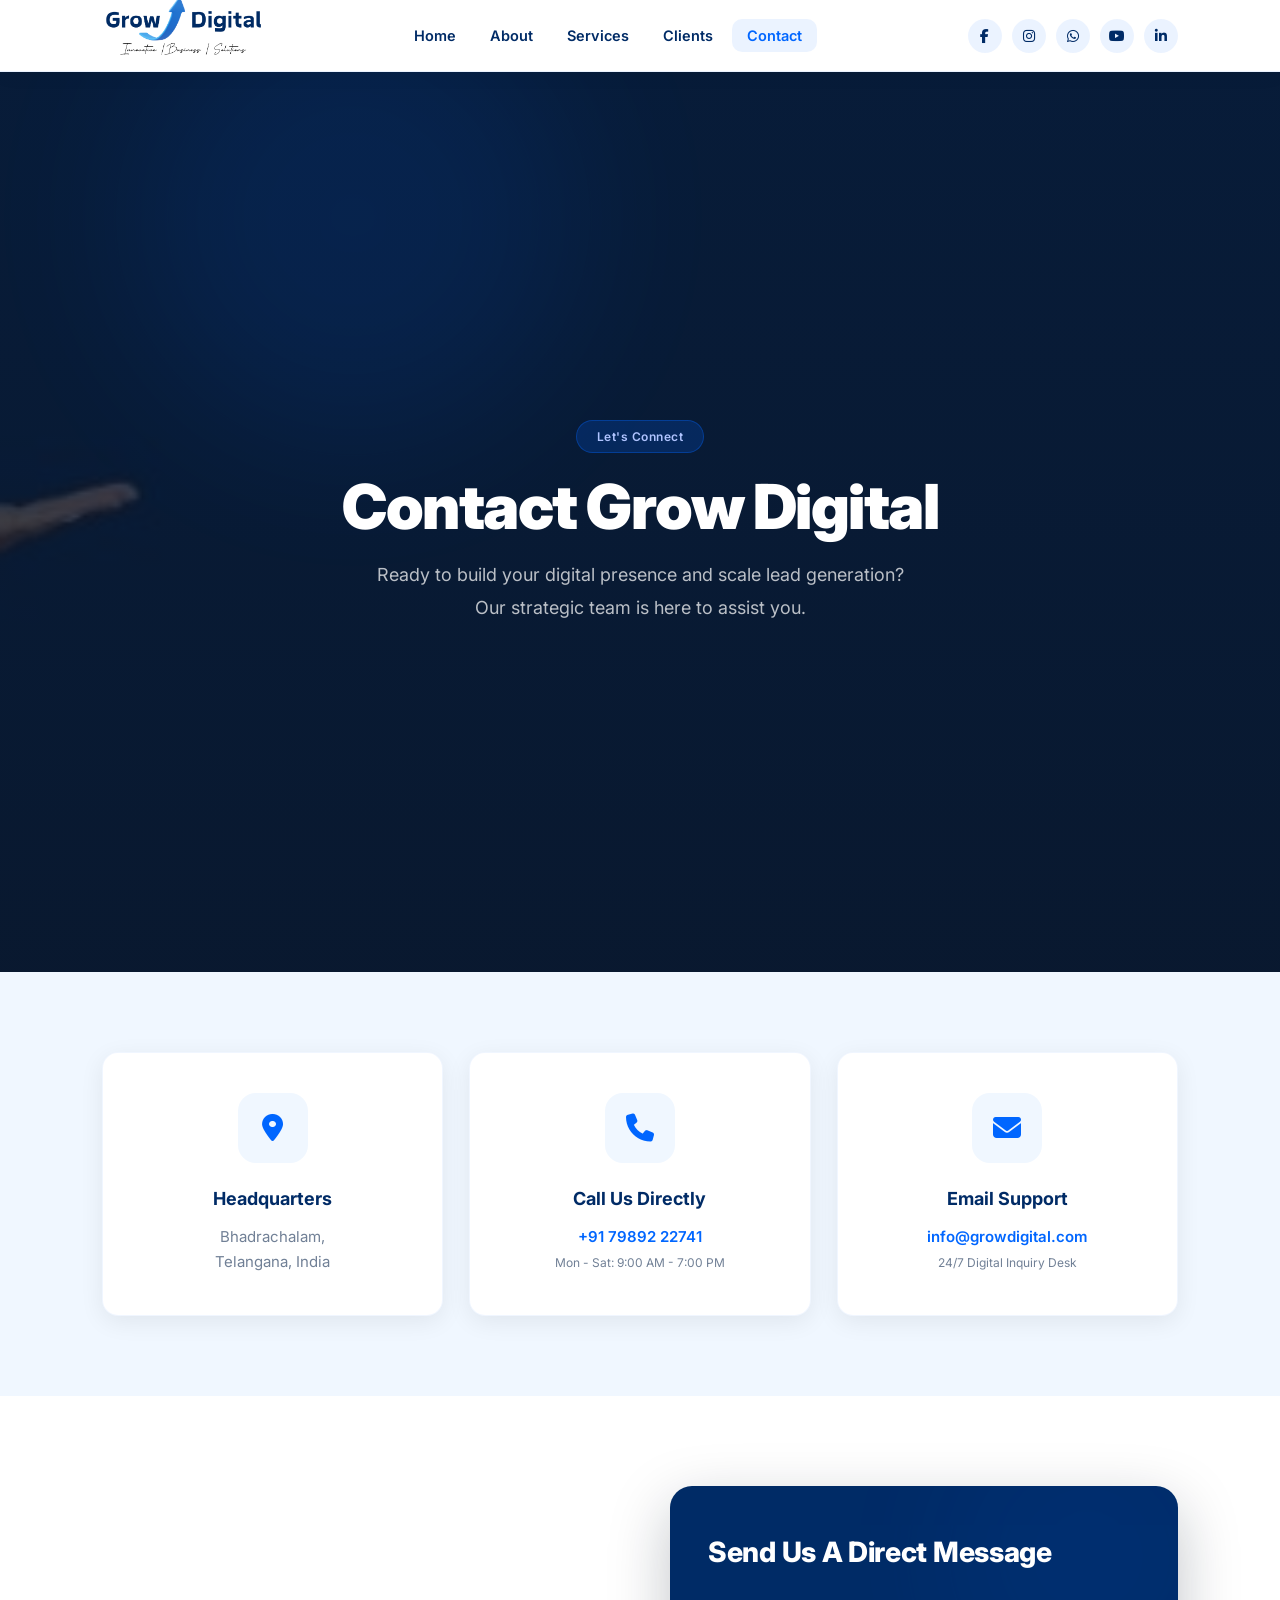
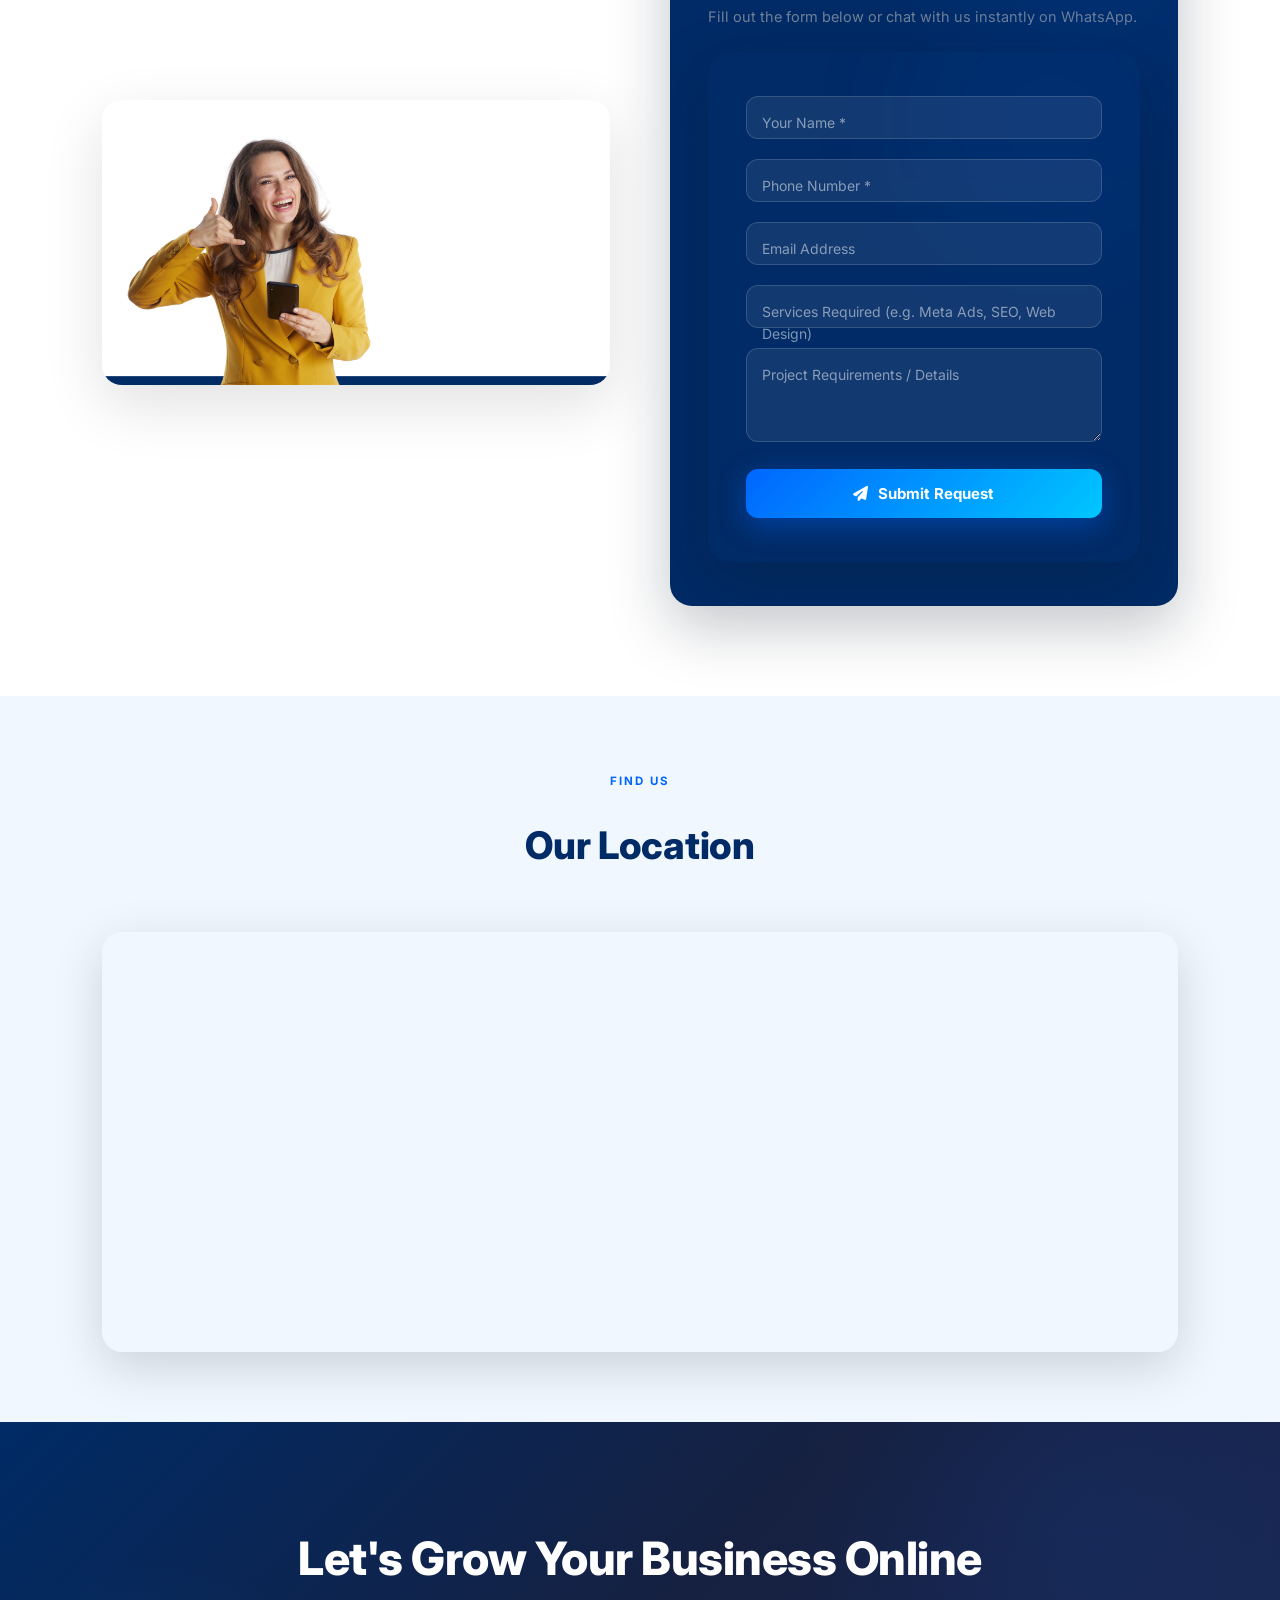
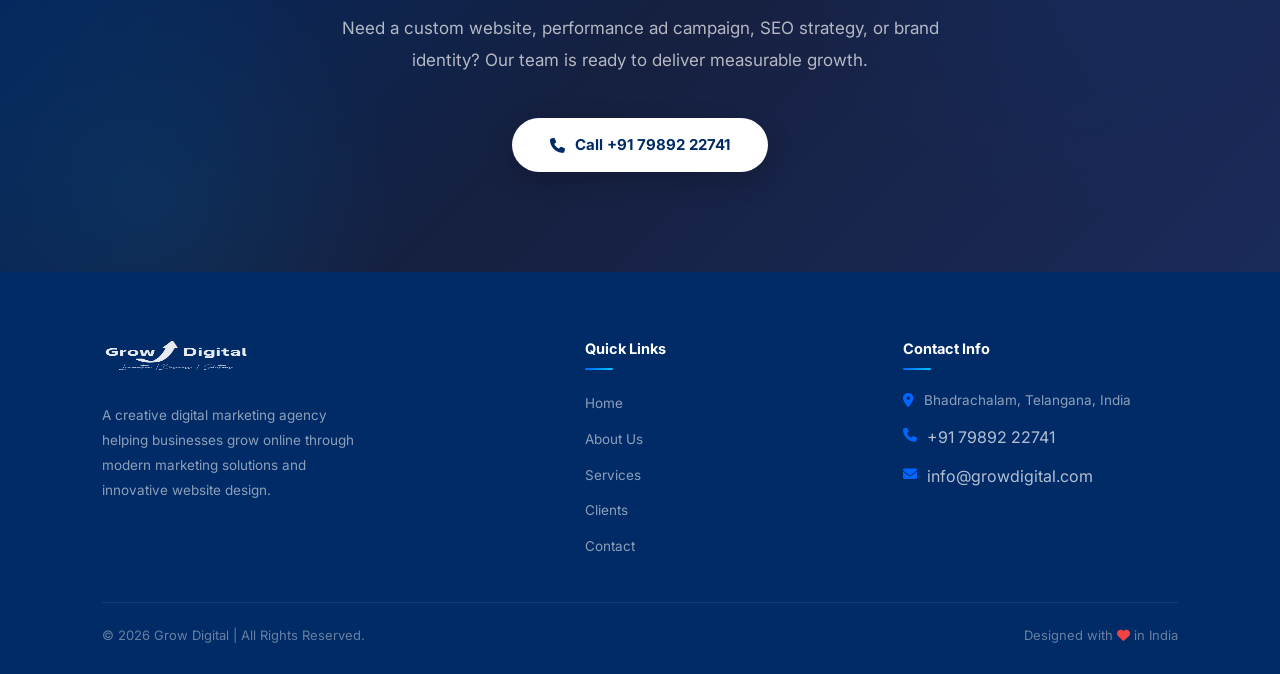
<file: contact.html>
<!DOCTYPE html>
<html lang="en">
<head>
  <meta charset="UTF-8">
  <meta name="viewport" content="width=device-width, initial-scale=1.0">
  <title>Contact Us &amp; Location | Grow Digital Agency</title>
  <meta name="description" content="Contact Grow Digital in Bhadrachalam, Telangana. Call +91 79892 22741 or email info@growdigital.com to discuss digital marketing and web projects.">
  <link rel="canonical" href="https://growdigital.com/contact.html">

  <!-- OpenGraph Metadata -->
  <meta property="og:type" content="website">
  <meta property="og:title" content="Contact Grow Digital — Get a Free Strategy Quote">
  <meta property="og:description" content="Reach out to our team via phone, WhatsApp, or contact form for custom marketing and web development quotes.">
  <meta property="og:image" content="images/logo.png">
  <meta property="og:url" content="https://growdigital.com/contact.html">

  <!-- Favicon & Fonts -->
  <link rel="icon" type="image/png" href="images/logo.png">
  <link rel="preconnect" href="https://fonts.googleapis.com">
  <link rel="preconnect" href="https://fonts.gstatic.com" crossorigin>
  <link href="https://fonts.googleapis.com/css2?family=Inter:wght@300;400;500;600;700;800;900&display=swap" rel="stylesheet">
  <link rel="stylesheet" href="style.css">
  <link rel="stylesheet" href="contact.css">
  <link rel="stylesheet" href="https://cdnjs.cloudflare.com/ajax/libs/font-awesome/6.5.2/css/all.min.css">

  <!-- Schema.org JSON-LD -->
  <script type="application/ld+json">
  {
    "@context": "https://schema.org",
    "@type": "ContactPage",
    "name": "Contact Grow Digital",
    "url": "https://growdigital.com/contact.html",
    "mainEntity": {
      "@type": "LocalBusiness",
      "name": "Grow Digital",
      "telephone": "+917989222741",
      "email": "info@growdigital.com",
      "address": {
        "@type": "PostalAddress",
        "addressLocality": "Bhadrachalam",
        "addressRegion": "Telangana",
        "addressCountry": "IN"
      }
    }
  }
  </script>
</head>
<body>

<a href="#main-content" class="skip-link">Skip to main content</a>

<!-- ====== HEADER ====== -->
<header id="mainHeader">
  <a href="index.html" class="logo" aria-label="Grow Digital Homepage">
    <img src="images/logo.png" alt="Grow Digital Logo" width="165" height="42">
  </a>

  <nav id="mainNav" aria-label="Main Navigation">
    <ul>
      <li><a href="index.html">Home</a></li>
      <li><a href="about.html">About</a></li>
      <li><a href="services.html">Services</a></li>
      <li><a href="clients.html">Clients</a></li>
      <li><a href="contact.html" class="active" aria-current="page">Contact</a></li>
    </ul>
  </nav>

  <div class="header-social-links">
    <a href="https://www.facebook.com/" target="_blank" rel="noopener" aria-label="Facebook"><i class="fab fa-facebook-f"></i></a>
    <a href="https://www.instagram.com/" target="_blank" rel="noopener" aria-label="Instagram"><i class="fab fa-instagram"></i></a>
    <a href="https://wa.me/917989222741" target="_blank" rel="noopener" aria-label="WhatsApp"><i class="fab fa-whatsapp"></i></a>
    <a href="https://www.youtube.com/" target="_blank" rel="noopener" aria-label="YouTube"><i class="fab fa-youtube"></i></a>
    <a href="https://www.linkedin.com/" target="_blank" rel="noopener" aria-label="LinkedIn"><i class="fab fa-linkedin-in"></i></a>
  </div>

  <div class="hamburger" id="hamburger" aria-label="Toggle navigation menu" role="button" tabindex="0" aria-expanded="false">
    <span></span><span></span><span></span>
  </div>
</header>

<main id="main-content">

  <!-- ====== HERO ====== -->
  <section class="hero">
    <div class="overlay">
      <span class="page-tag">Let's Connect</span>
      <h1>Contact Grow Digital</h1>
      <p>
        Ready to build your digital presence and scale lead generation?
        Our strategic team is here to assist you.
      </p>
    </div>
  </section>

  <!-- ====== CONTACT INFO CARDS ====== -->
  <section class="contact-info stagger">

    <div class="card reveal">
      <div class="icon-wrap"><i class="fa-solid fa-location-dot"></i></div>
      <h3>Headquarters</h3>
      <p>Bhadrachalam,<br>Telangana, India</p>
    </div>

    <div class="card reveal">
      <div class="icon-wrap"><i class="fa-solid fa-phone"></i></div>
      <h3>Call Us Directly</h3>
      <p><a href="tel:+917989222741">+91 79892 22741</a></p>
      <span style="font-size:12px; color:var(--text-light);">Mon - Sat: 9:00 AM - 7:00 PM</span>
    </div>

    <div class="card reveal">
      <div class="icon-wrap"><i class="fa-solid fa-envelope"></i></div>
      <h3>Email Support</h3>
      <p><a href="mailto:info@growdigital.com">info@growdigital.com</a></p>
      <span style="font-size:12px; color:var(--text-light);">24/7 Digital Inquiry Desk</span>
    </div>

  </section>

  <!-- ====== CONTACT FORM SECTION ====== -->
  <section class="contact-section">

    <div class="contact-image reveal-left">
      <img src="images/c1.png" alt="Grow Digital Contact & Support Team" loading="lazy">
    </div>

    <div class="contact-form reveal-right">
      <h2>Send Us A Direct Message</h2>
      <p style="margin-bottom:24px; color:var(--text-light); font-size:14.5px;">Fill out the form below or chat with us instantly on WhatsApp.</p>

      <form id="contactForm" class="contact-form" novalidate>

        <div class="float-field">
          <input type="text" id="name" name="name" placeholder="Your Name" required>
          <label for="name">Your Name *</label>
        </div>

        <div class="float-field">
          <input type="tel" id="phone" name="phone" placeholder="Phone Number" required>
          <label for="phone">Phone Number *</label>
        </div>

        <div class="float-field">
          <input type="email" id="email" name="email" placeholder="Email Address">
          <label for="email">Email Address</label>
        </div>

        <div class="float-field">
          <input type="text" id="subject" name="subject" placeholder="Services Interested In">
          <label for="subject">Services Required (e.g. Meta Ads, SEO, Web Design)</label>
        </div>

        <div class="float-field">
          <textarea rows="4" id="message" name="message" placeholder="Write your message..."></textarea>
          <label for="message">Project Requirements / Details</label>
        </div>

        <button type="submit" class="submit-btn">
          <i class="fas fa-paper-plane"></i> Submit Request
        </button>

      </form>
    </div>

  </section>

  <!-- ====== MAP ====== -->
  <section class="map-section">
    <div class="section-header">
      <span class="section-tag reveal">Find Us</span>
      <h2 class="reveal">Our Location</h2>
    </div>
    <div class="map-container reveal">
      <iframe
        src="https://www.google.com/maps/embed?pb=!1m18!1m12!1m3!1d740.3826183704118!2d80.9056741724801!3d17.66871947534716!2m3!1f0!2f0!3f0!3m2!1i1024!2i768!4f13.1!3m3!1m2!1s0x3a36af007815c9f5%3A0xbc95800c0c8763ea!2sGrow%20Digital!5e1!3m2!1sen!2sin!4v1784374572833!5m2!1sen!2sin"
        allowfullscreen="" loading="lazy" referrerpolicy="strict-origin-when-cross-origin"
        title="Grow Digital Office Location Map">
      </iframe>
    </div>
  </section>

  <!-- ====== CTA ====== -->
  <section class="cta">
    <h2 class="reveal">Let's Grow Your Business Online</h2>
    <p class="reveal">
      Need a custom website, performance ad campaign, SEO strategy, or brand identity?
      Our team is ready to deliver measurable growth.
    </p>
    <a href="tel:+917989222741" class="reveal"><i class="fas fa-phone"></i> Call +91 79892 22741</a>
  </section>

</main>

<!-- ====== FOOTER ====== -->
<footer>
  <div class="footer-grid">
    <div class="footer-brand">
      <img src="images/logo.png" alt="Grow Digital Logo" class="footer-logo" width="165" height="42" loading="lazy">
      <p>A creative digital marketing agency helping businesses grow online through modern marketing solutions and innovative website design.</p>
    </div>
    <div class="footer-col">
      <h4>Quick Links</h4>
      <ul>
        <li><a href="index.html">Home</a></li>
        <li><a href="about.html">About Us</a></li>
        <li><a href="services.html">Services</a></li>
        <li><a href="clients.html">Clients</a></li>
        <li><a href="contact.html">Contact</a></li>
      </ul>
    </div>
    <div class="footer-col">
      <h4>Contact Info</h4>
      <div class="footer-contact-item"><i class="fas fa-location-dot"></i><span>Bhadrachalam, Telangana, India</span></div>
      <div class="footer-contact-item"><i class="fas fa-phone"></i><a href="tel:+917989222741" style="color:rgba(255,255,255,0.7); text-decoration:none;">+91 79892 22741</a></div>
      <div class="footer-contact-item"><i class="fas fa-envelope"></i><a href="mailto:info@growdigital.com" style="color:rgba(255,255,255,0.7); text-decoration:none;">info@growdigital.com</a></div>
    </div>
  </div>
  <hr class="footer-divider">
  <div class="footer-bottom">
    <span>© 2026 Grow Digital | All Rights Reserved.</span>
    <span>Designed with <i class="fas fa-heart" style="color:#ef4444;"></i> in India</span>
  </div>
</footer>

<script src="script.js" defer></script>

</body>
</html>
</file>
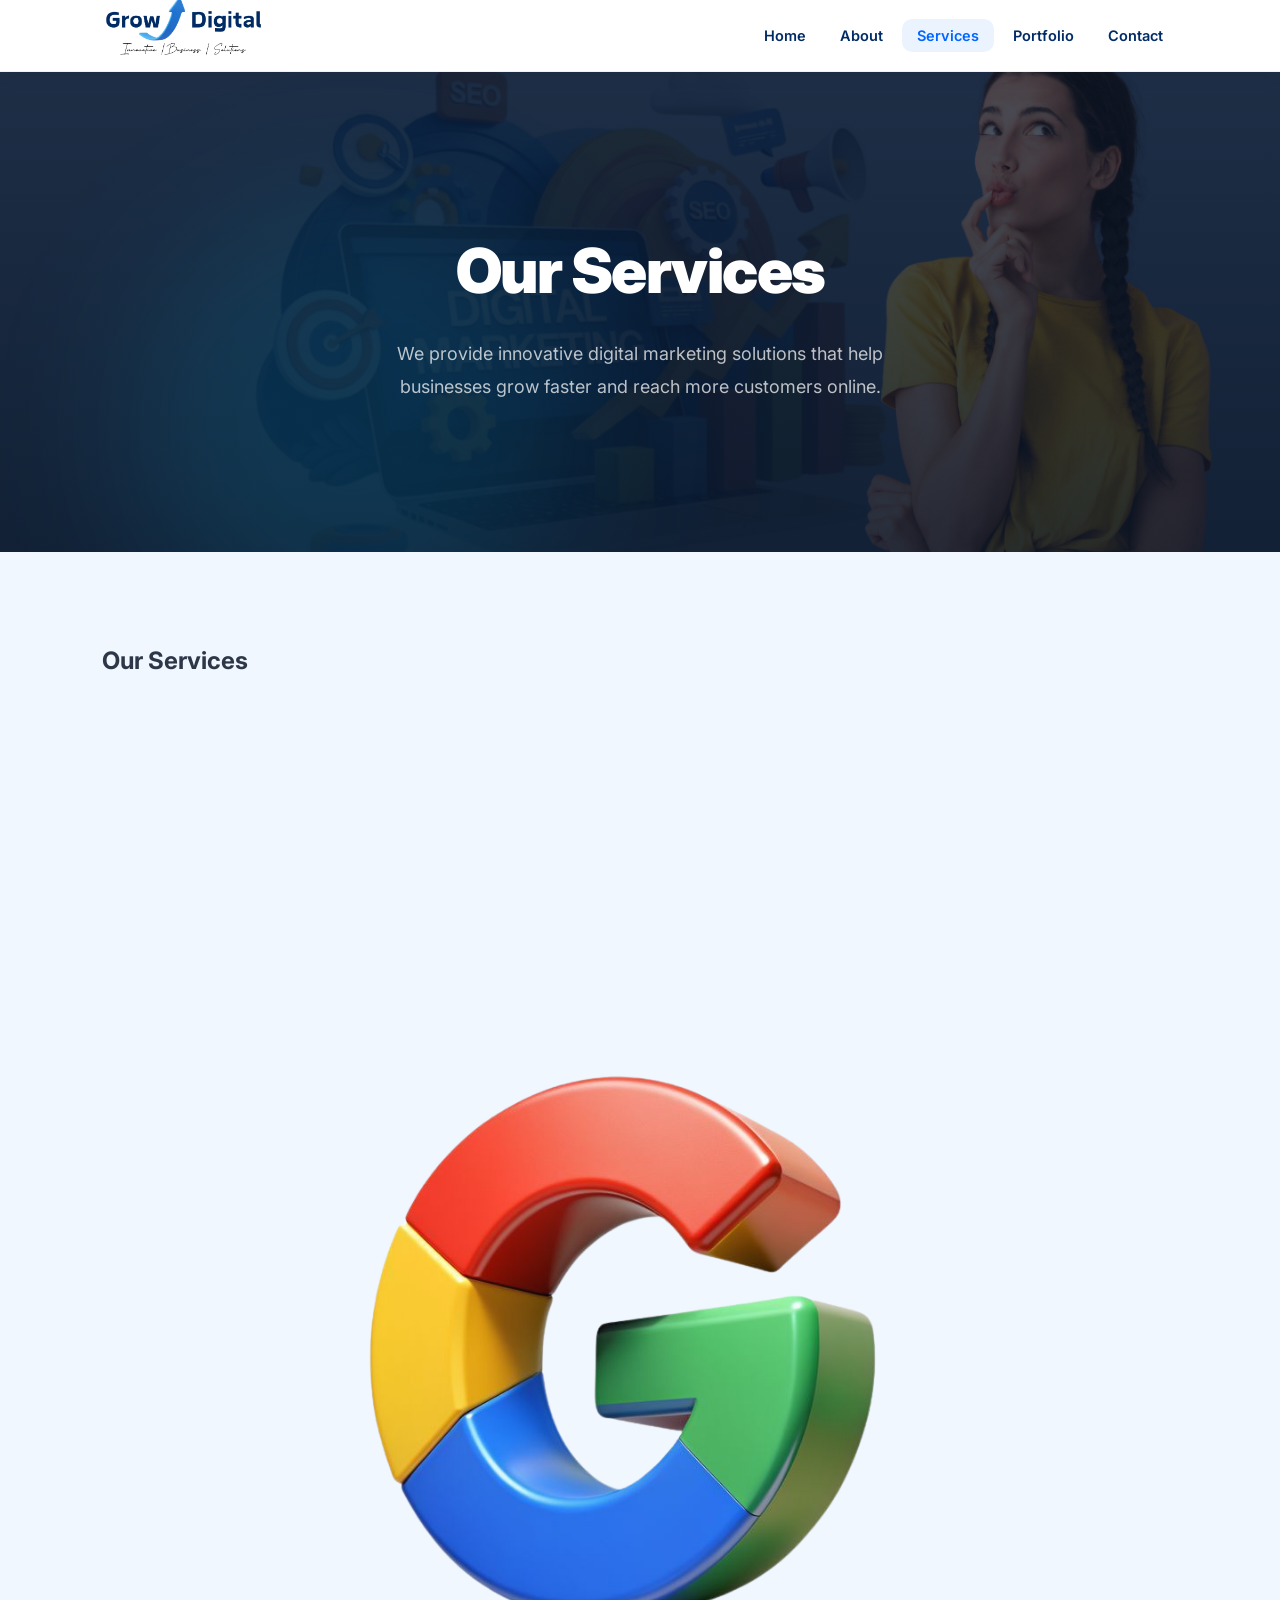
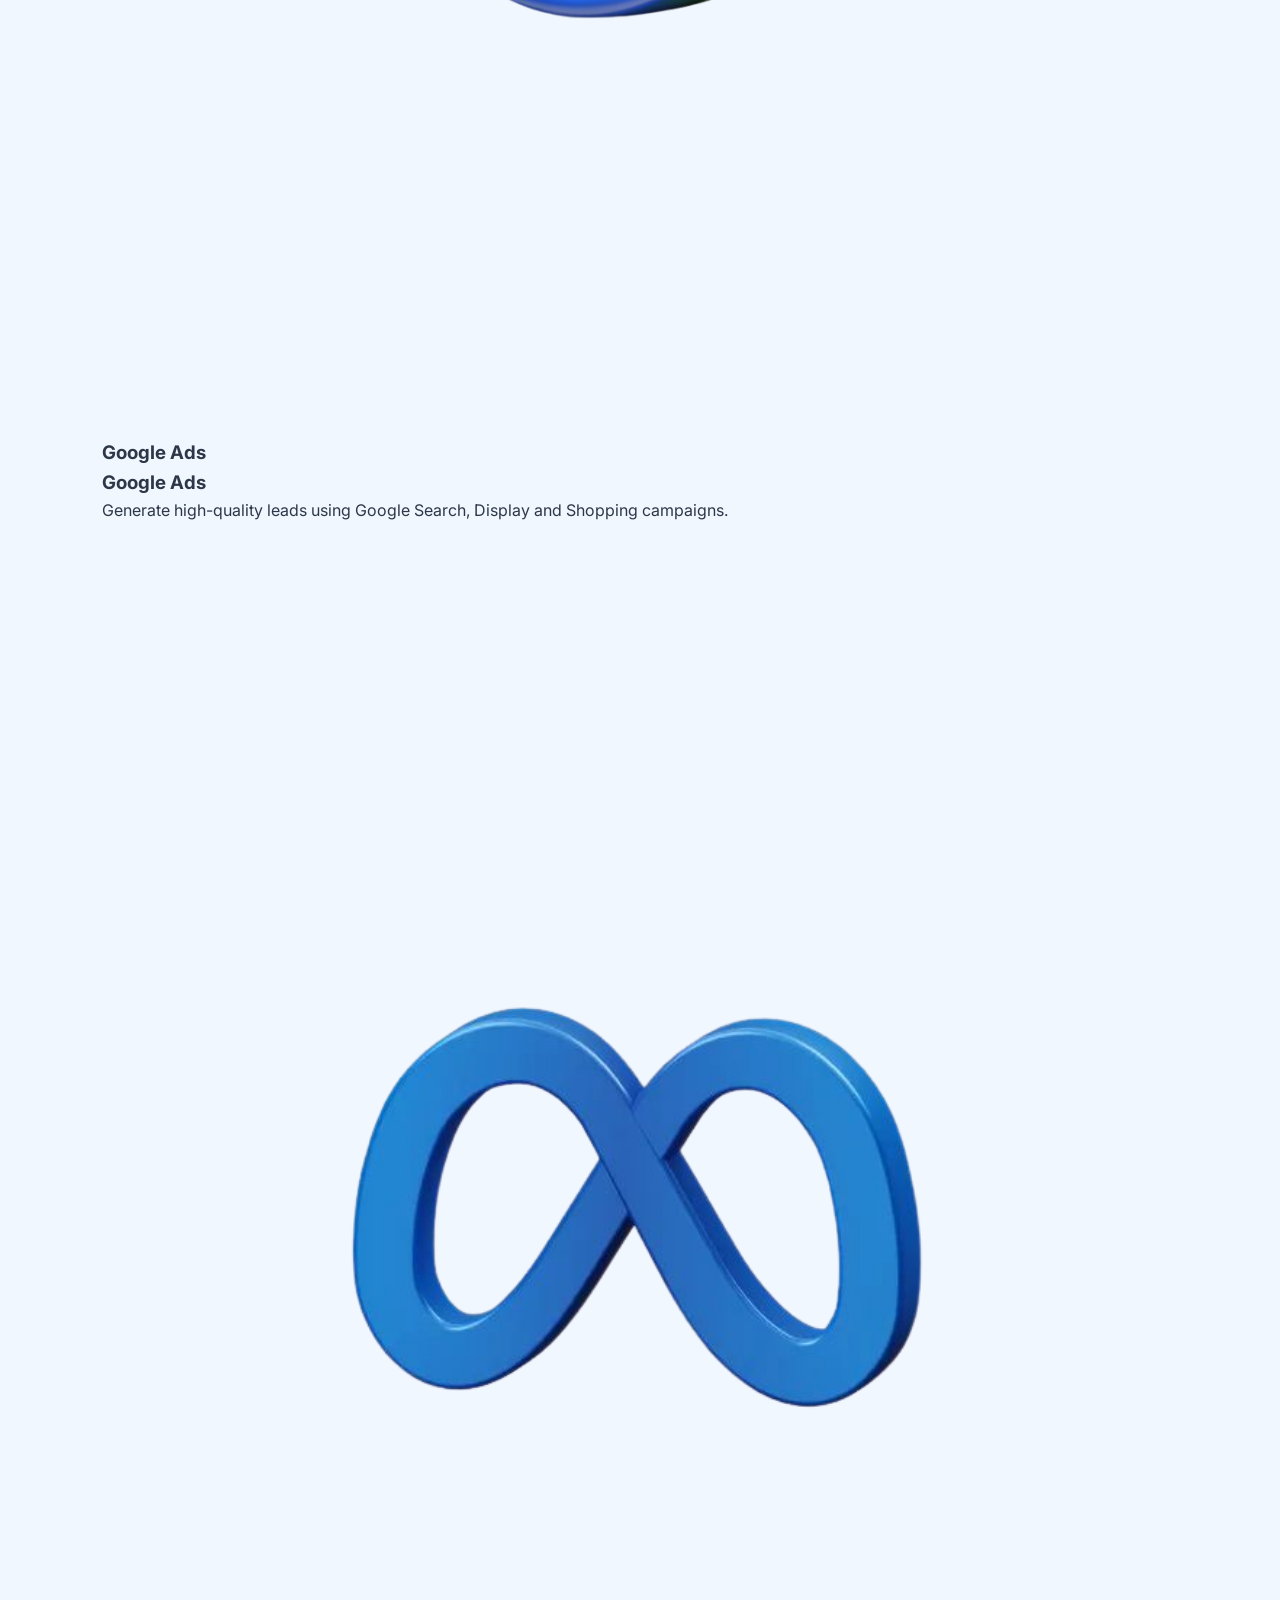
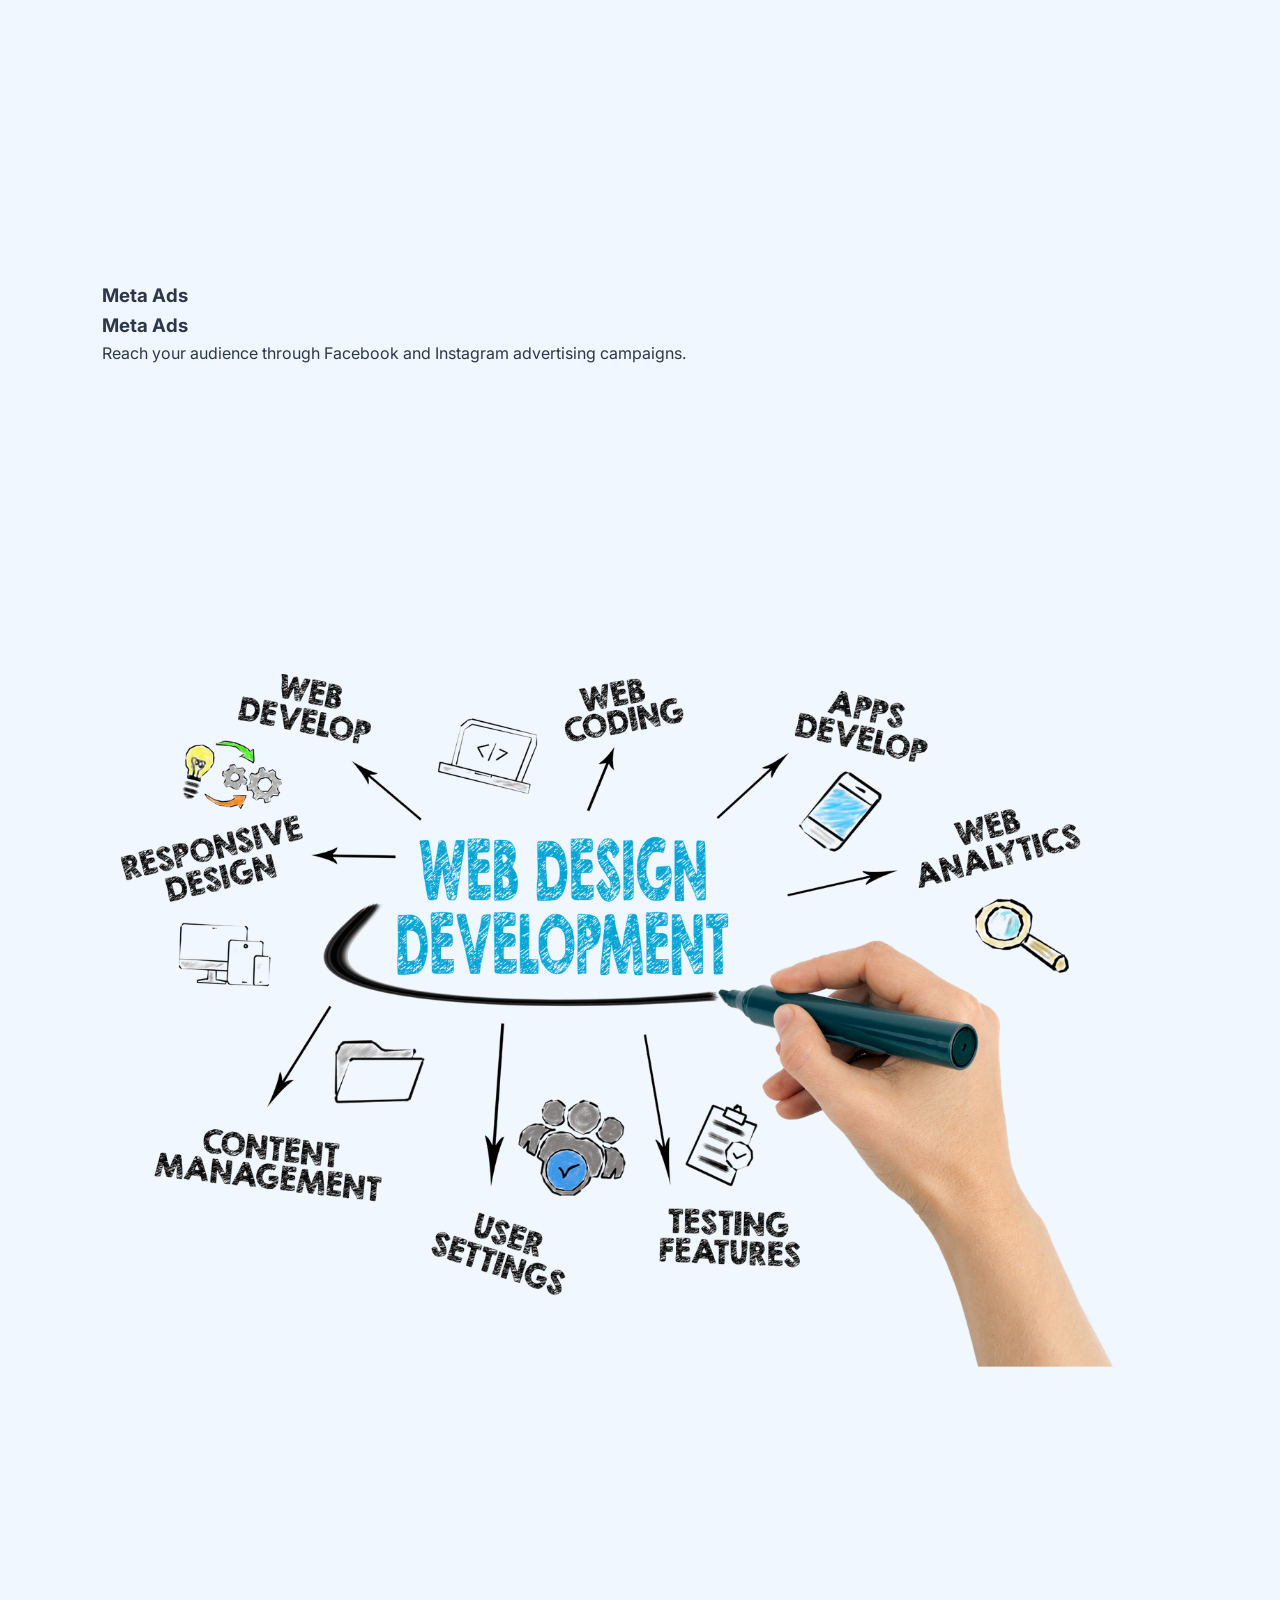
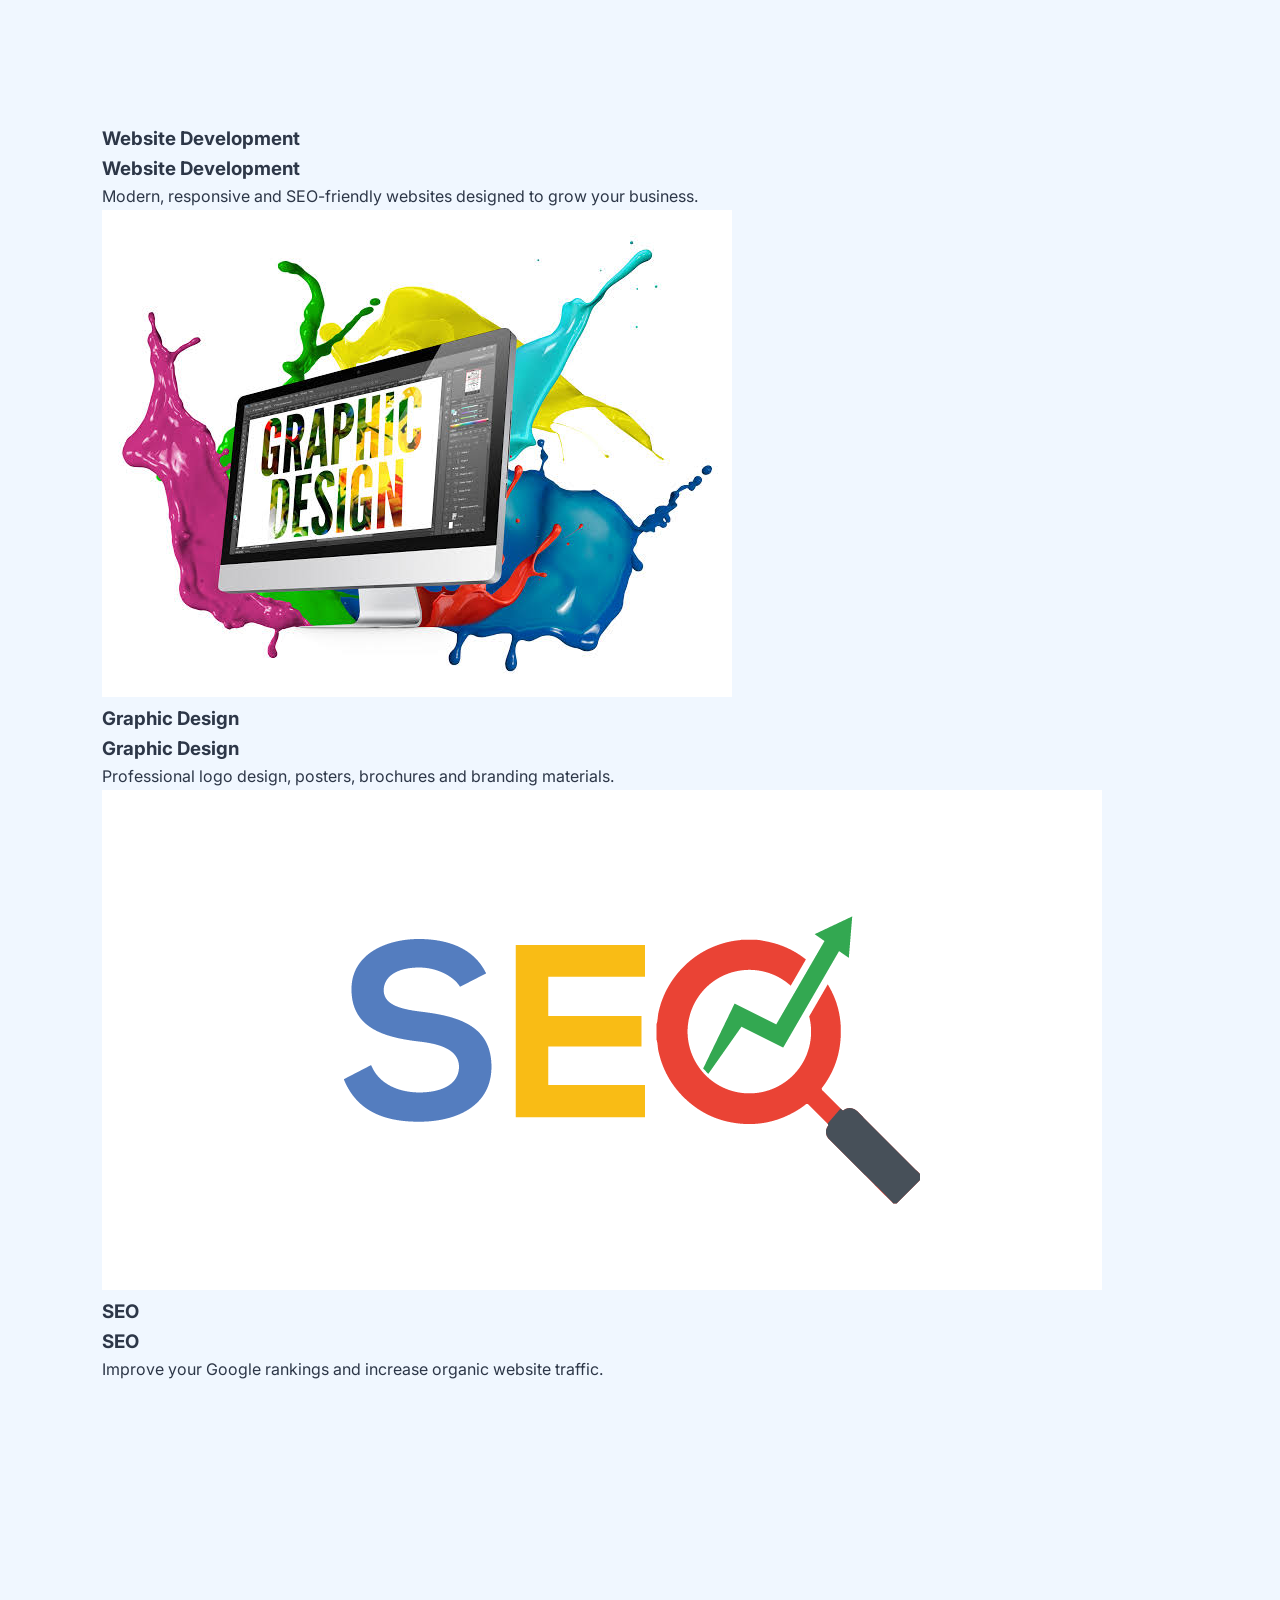
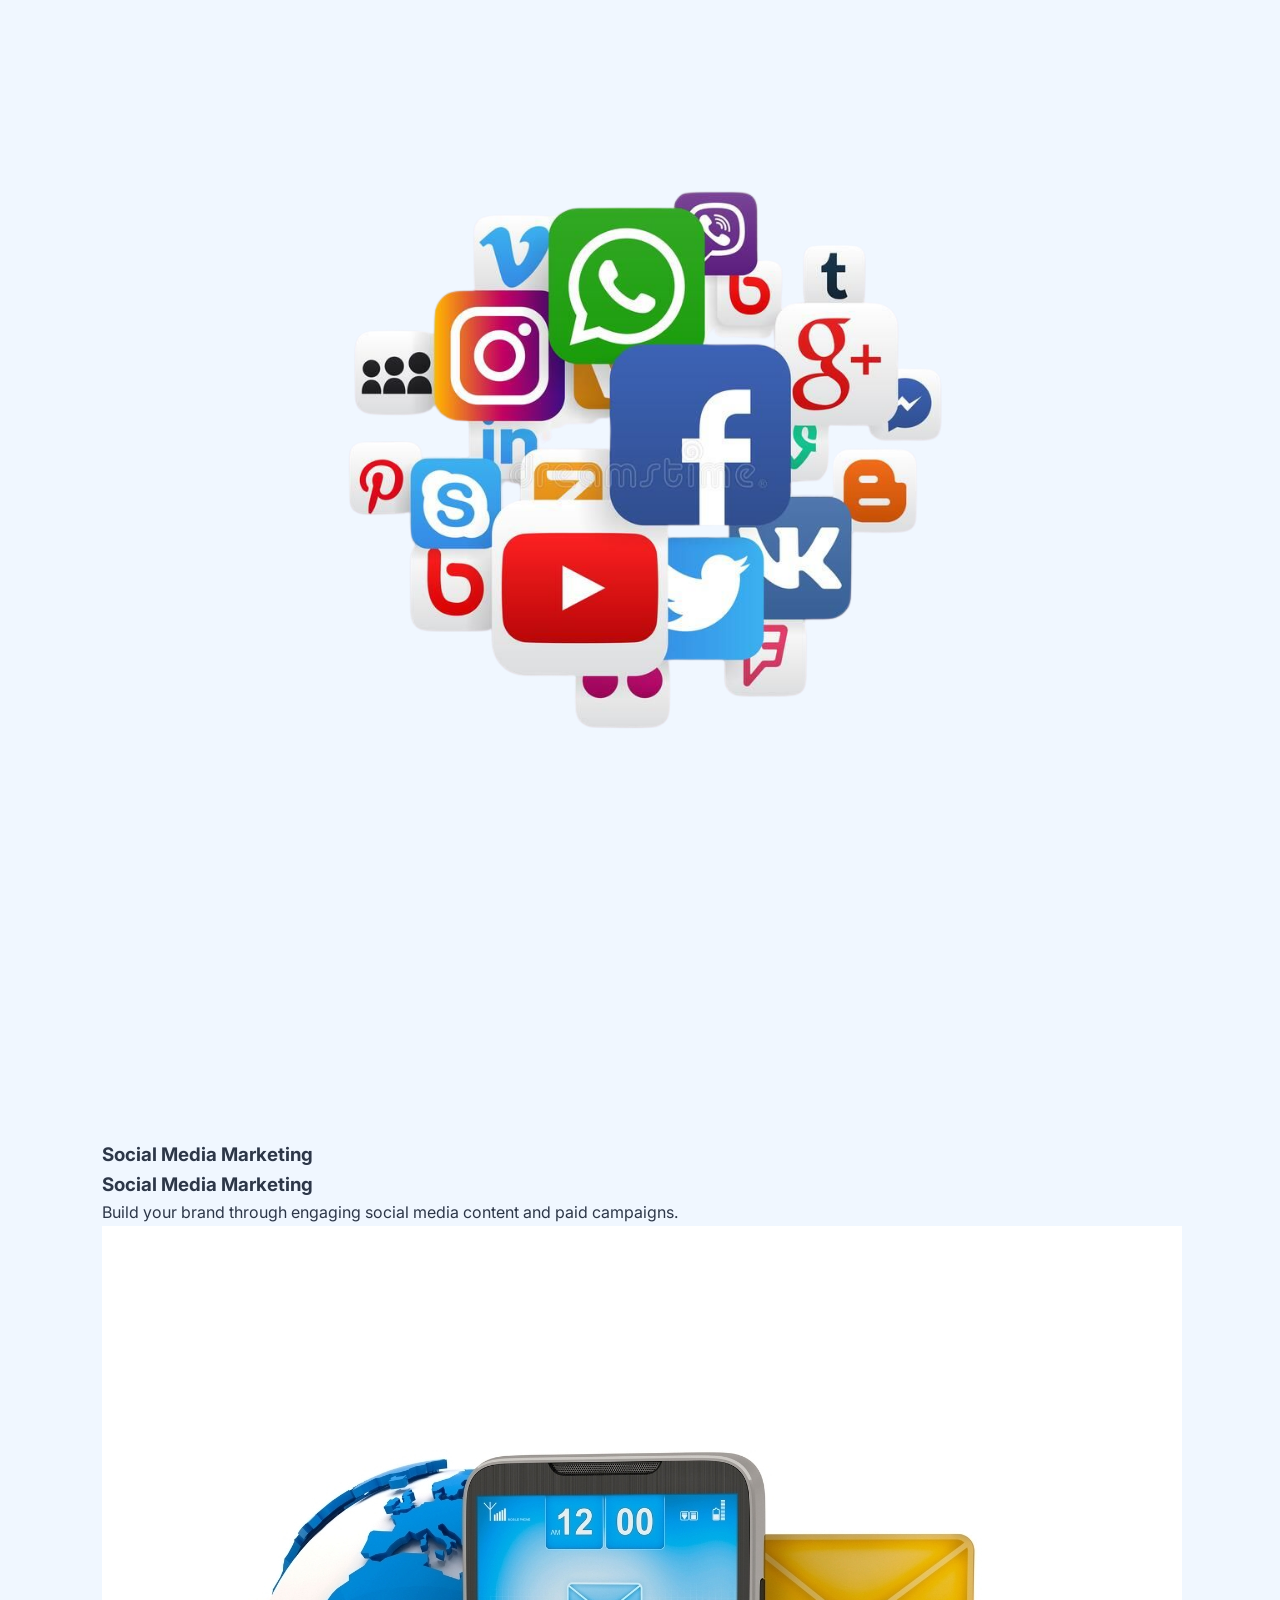
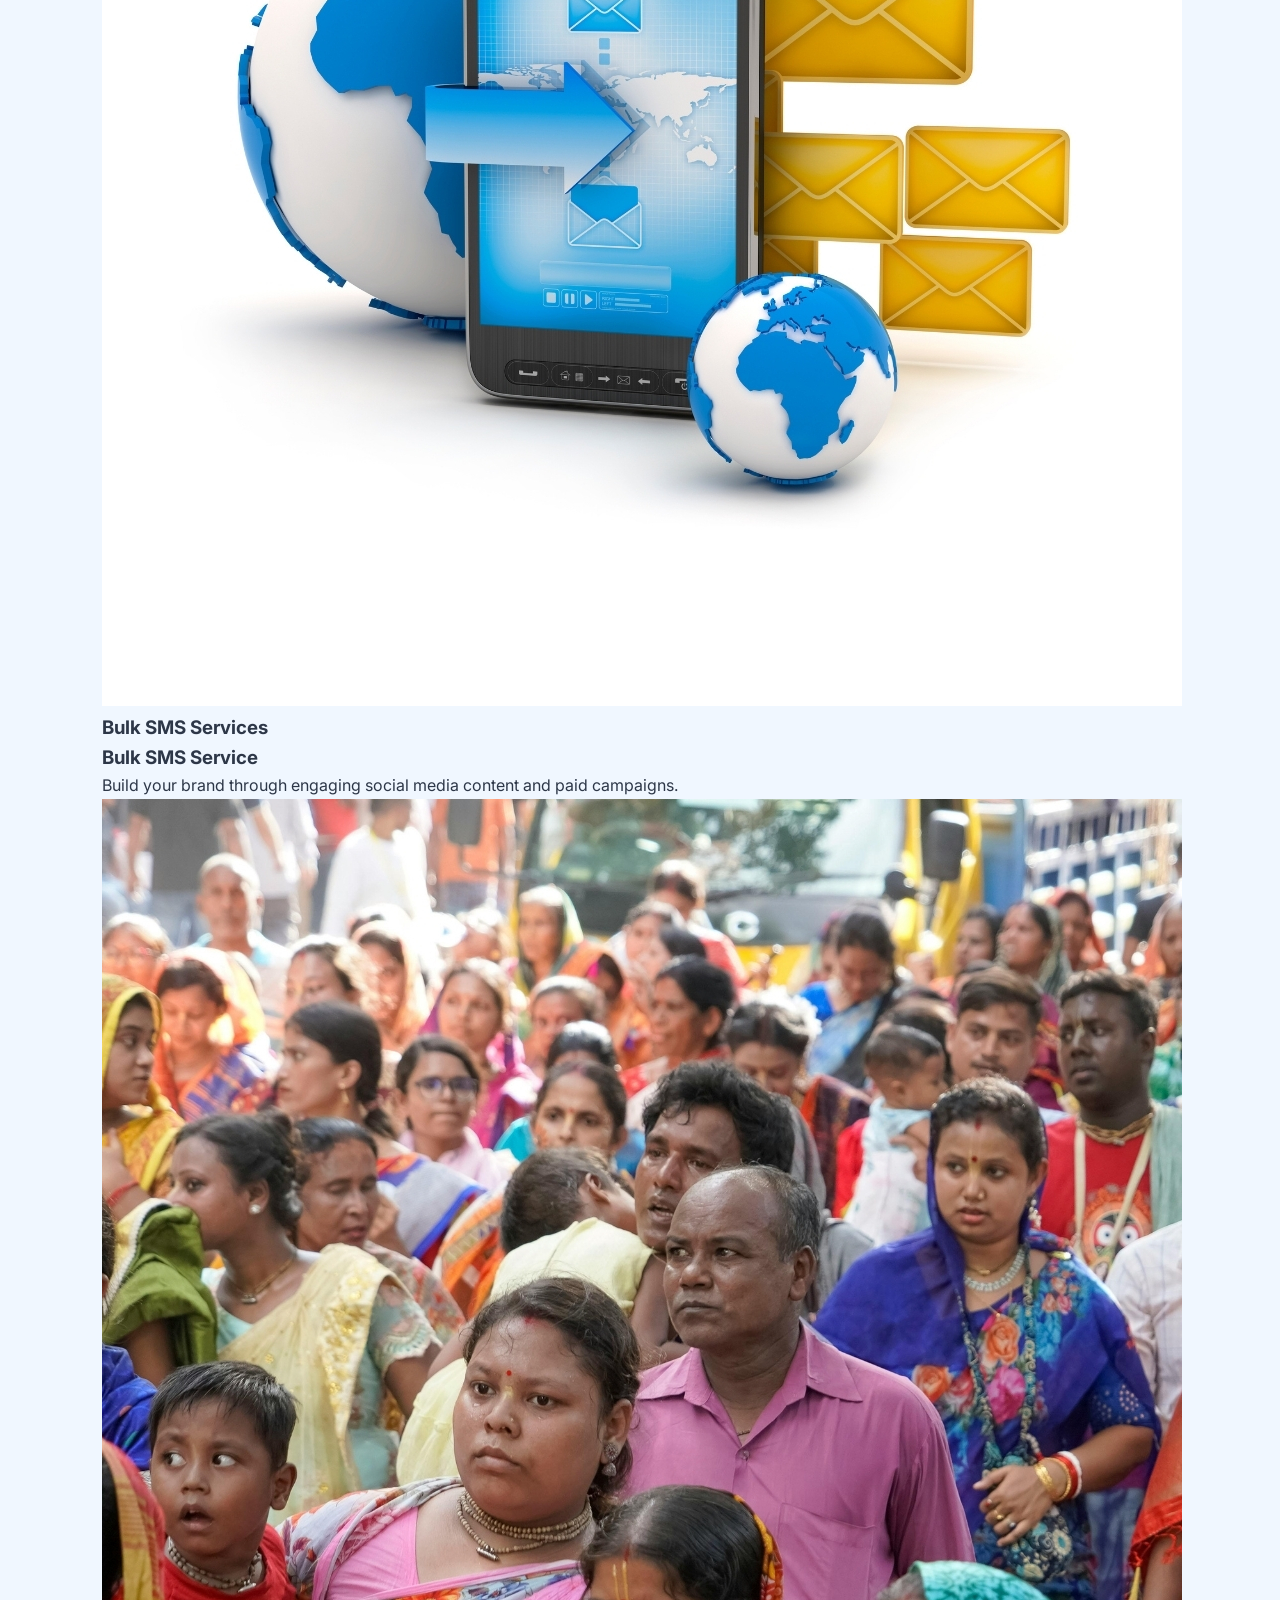
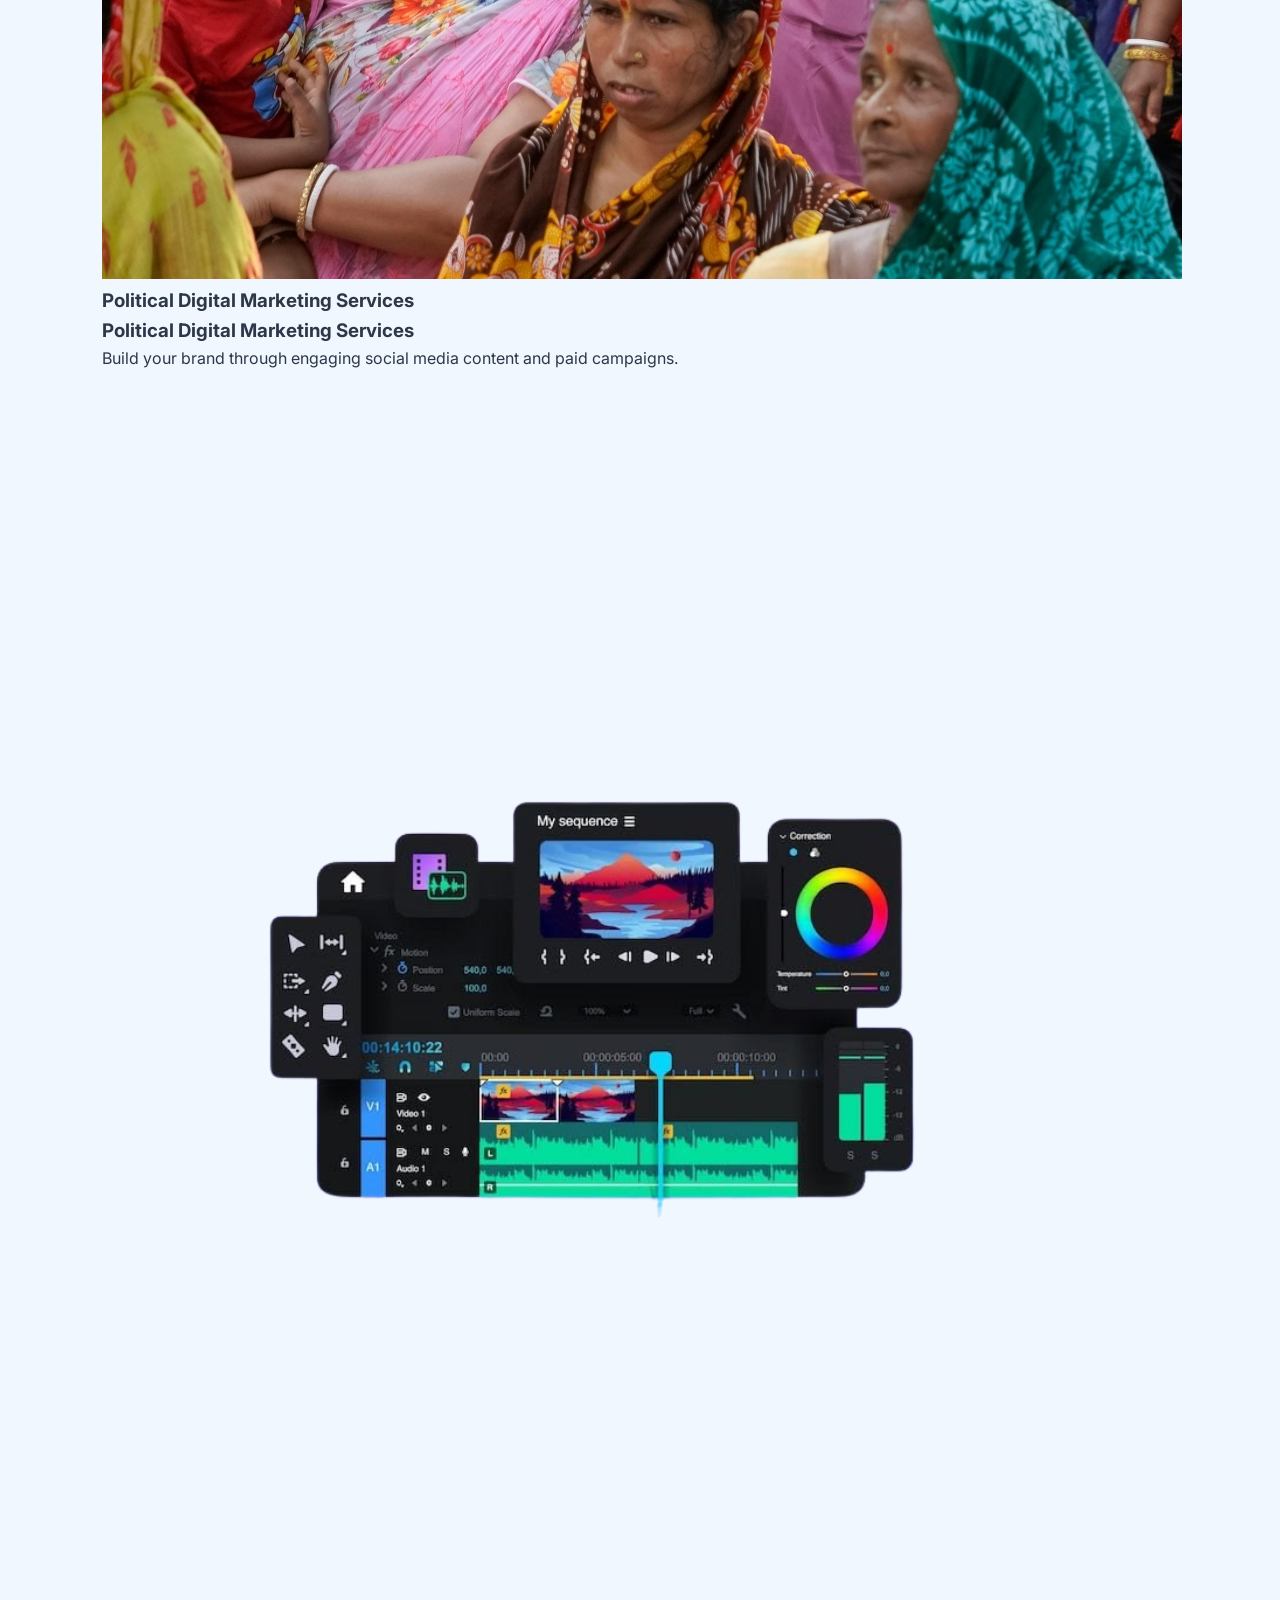
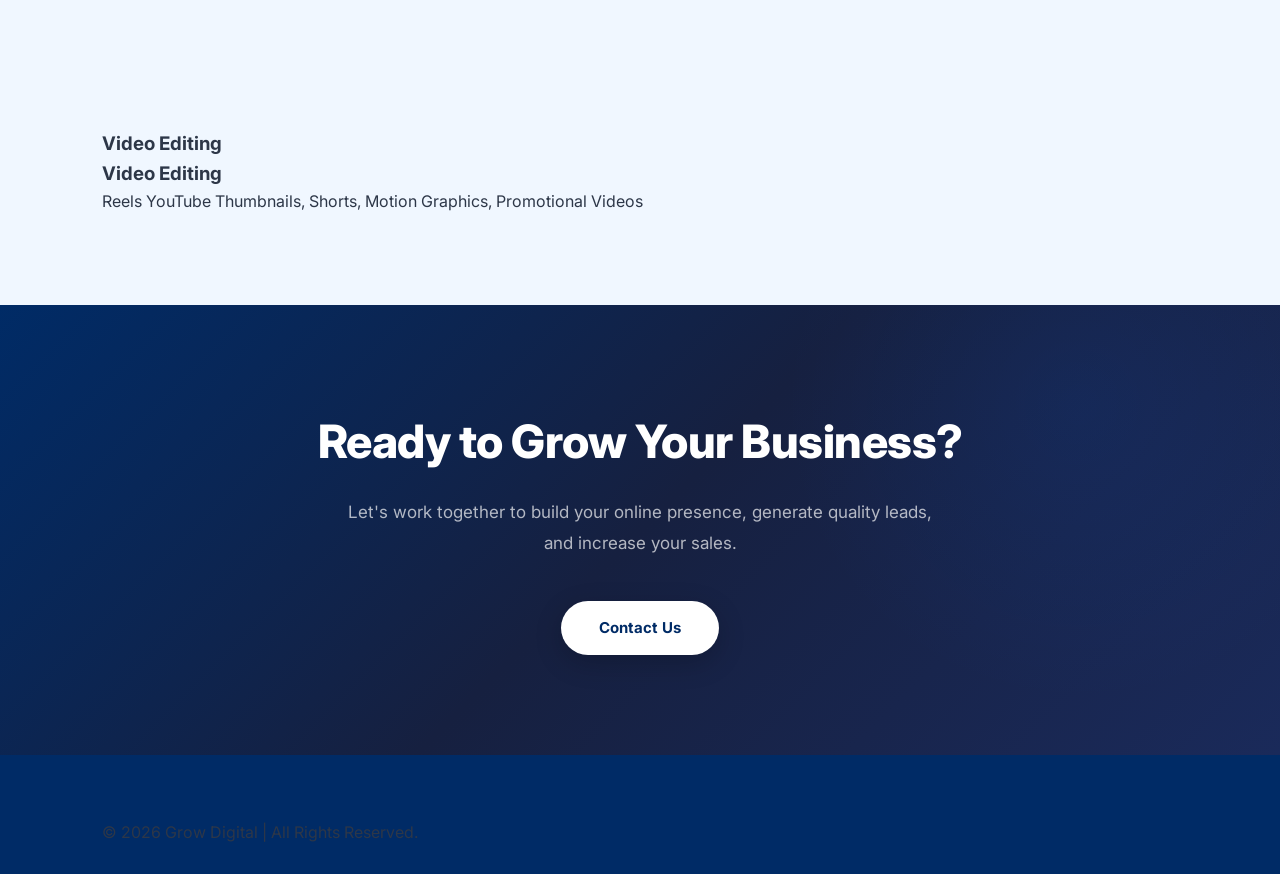
<file: Services.html>
<!DOCTYPE html>
<html lang="en">
<head>
    <meta charset="UTF-8">
    <meta name="viewport" content="width=device-width, initial-scale=1.0">
    <title>Our Services | Grow Digital</title>

    <link rel="stylesheet" href="services.css">

    <!-- Google Font -->
    <link rel="preconnect" href="https://fonts.googleapis.com">
    <link rel="preconnect" href="https://fonts.gstatic.com" crossorigin>

    <link href="https://fonts.googleapis.com/css2?family=Poppins:wght@300;400;500;600;700&display=swap" rel="stylesheet">

    <!-- Font Awesome -->
    <link rel="stylesheet"
    href="https://cdnjs.cloudflare.com/ajax/libs/font-awesome/6.5.2/css/all.min.css">

</head>

<body>

<!-- ================= HEADER ================= -->

<header>

    <div class="logo">
        <img src="images/logo.png" alt="Grow Digital Logo">
    </div>

    <nav>

        <ul>

            <li><a href="index.html">Home</a></li>

            <li><a href="about.html">About</a></li>

            <li><a href="services.html" class="active">Services</a></li>

            <li><a href="portfolio.html">Portfolio</a></li>

            <li><a href="contact.html">Contact</a></li>

        </ul>

    </nav>

</header>


<!-- ================= HERO ================= -->

<section class="hero">

    <div class="hero-content">

        <h1>Our Services</h1>

        <p>
            We provide innovative digital marketing solutions
            that help businesses grow faster and reach more customers online.
        </p>

    </div>

</section>

<!-- ================= SERVICES ================= -->

<section class="services">

    <h2>Our Services</h2>

    <div class="service-box">
        <div class="service-inner">

            <div class="front">
                <img src="images/GOOGLE.png" alt="Google Ads">
                <h3>Google Ads</h3>
            </div>

            <div class="back">
                <h3>Google Ads</h3>
                <p>
                    Generate high-quality leads using Google Search,
                    Display and Shopping campaigns.
                </p>
            </div>

        </div>
    </div>

    <div class="service-box">
        <div class="service-inner">

            <div class="front">
                <img src="images/META.png" alt="Meta Ads">
                <h3>Meta Ads</h3>
            </div>

            <div class="back">
                <h3>Meta Ads</h3>
                <p>
                    Reach your audience through Facebook and
                    Instagram advertising campaigns.
                </p>
            </div>

        </div>
    </div>

    <div class="service-box">
        <div class="service-inner">

            <div class="front">
                <img src="images/WEB DEVELOPMENT.png" alt="">
                <h3>Website Development</h3>
            </div>

            <div class="back">
                <h3>Website Development</h3>
                <p>
                    Modern, responsive and SEO-friendly websites
                    designed to grow your business.
                </p>
            </div>

        </div>
    </div>

    <div class="service-box">
        <div class="service-inner">

            <div class="front">
                <img src="images/graphic design.jpg" alt="">
                <h3>Graphic Design</h3>
            </div>

            <div class="back">
                <h3>Graphic Design</h3>
                <p>
                    Professional logo design, posters,
                    brochures and branding materials.
                </p>
            </div>

        </div>
    </div>

    <div class="service-box">
        <div class="service-inner">

            <div class="front">
                <img src="images/SEO.jpg" alt="">
                <h3>SEO</h3>
            </div>

            <div class="back">
                <h3>SEO</h3>
                <p>
                    Improve your Google rankings and
                    increase organic website traffic.
                </p>
            </div>

        </div>
    </div>

    <div class="service-box">
        <div class="service-inner">

            <div class="front">
                <img src="images/SOCIAL.png" alt="">
                <h3>Social Media Marketing</h3>
            </div>

            <div class="back">
                <h3>Social Media Marketing</h3>
                <p>
                    Build your brand through engaging
                    social media content and paid campaigns.
                </p>
            </div>

        </div>
    </div>

    <div class="service-box">
        <div class="service-inner">

            <div class="front">
                <img src="images/bulk sms.jpg" alt="">
                <h3>Bulk SMS Services</h3>
            </div>

            <div class="back">
                <h3>Bulk SMS Service </h3>
                <p>
                    Build your brand through engaging
                    social media content and paid campaigns.
                </p>
            </div>

        </div>
    </div>

        <div class="service-box">
        <div class="service-inner">

            <div class="front">
                <img src="images/ppp.jpg" alt="">
                <h3>Political Digital Marketing Services</h3>
            </div>

            <div class="back">
                <h3>Political Digital Marketing Services</h3>
                <p>
                    Build your brand through engaging
                    social media content and paid campaigns.
                </p>
            </div>

        </div>
    </div>
   </div>

        <div class="service-box">
        <div class="service-inner">

            <div class="front">
                <img src="images/vedio.png" alt="">
                <h3>Video Editing</h3>
            </div>

            <div class="back">
                <h3>Video Editing</h3>
                <p>
                    Reels
YouTube Thumbnails, Shorts, Motion Graphics, Promotional Videos
                </p>
            </div>

        </div>
    </div>

</section>

<!-- ================= CTA ================= -->

<section class="cta">

    <h2>Ready to Grow Your Business?</h2>

    <p>
        Let's work together to build your online presence,
        generate quality leads, and increase your sales.
    </p>

    <a href="contact.html" class="btn">Contact Us</a>

</section>

<!-- ================= FOOTER ================= -->

<footer>

    <p>© 2026 Grow Digital | All Rights Reserved.</p>

</footer>

</body>
</html>
</file>
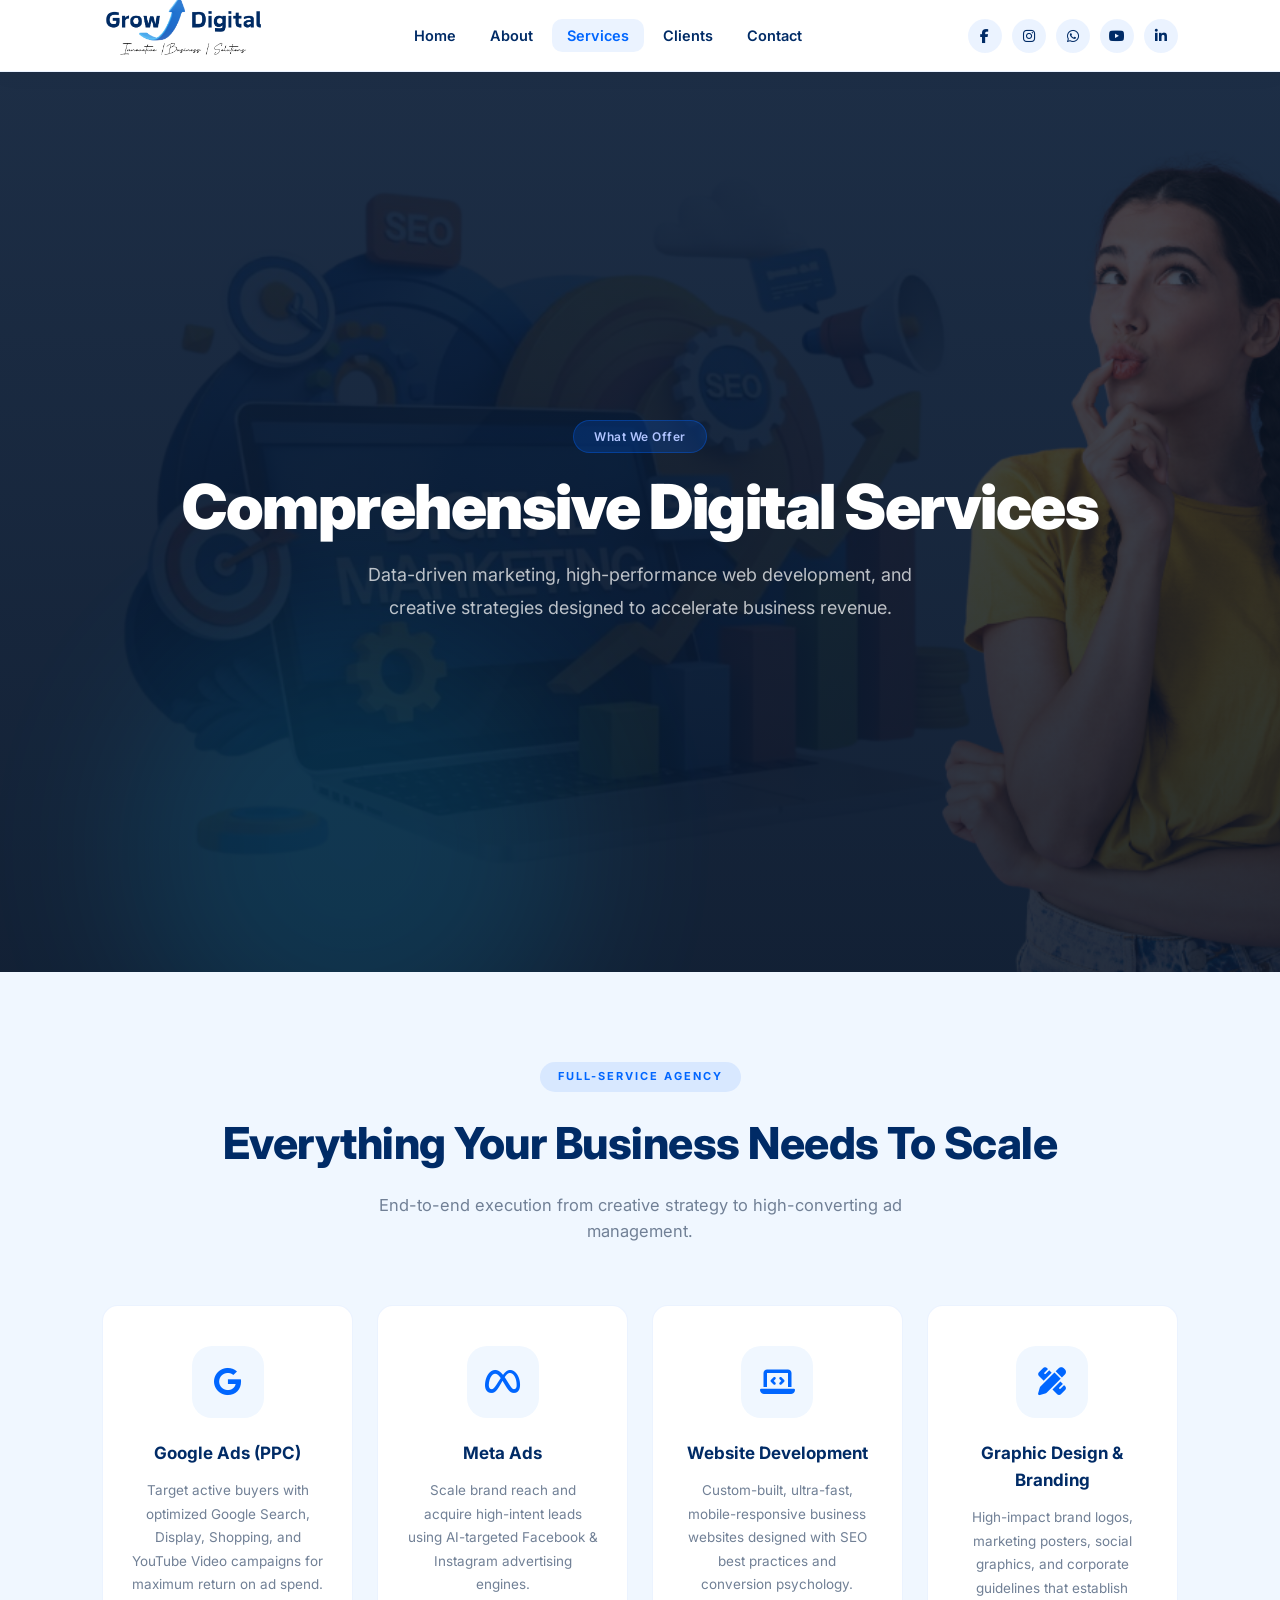
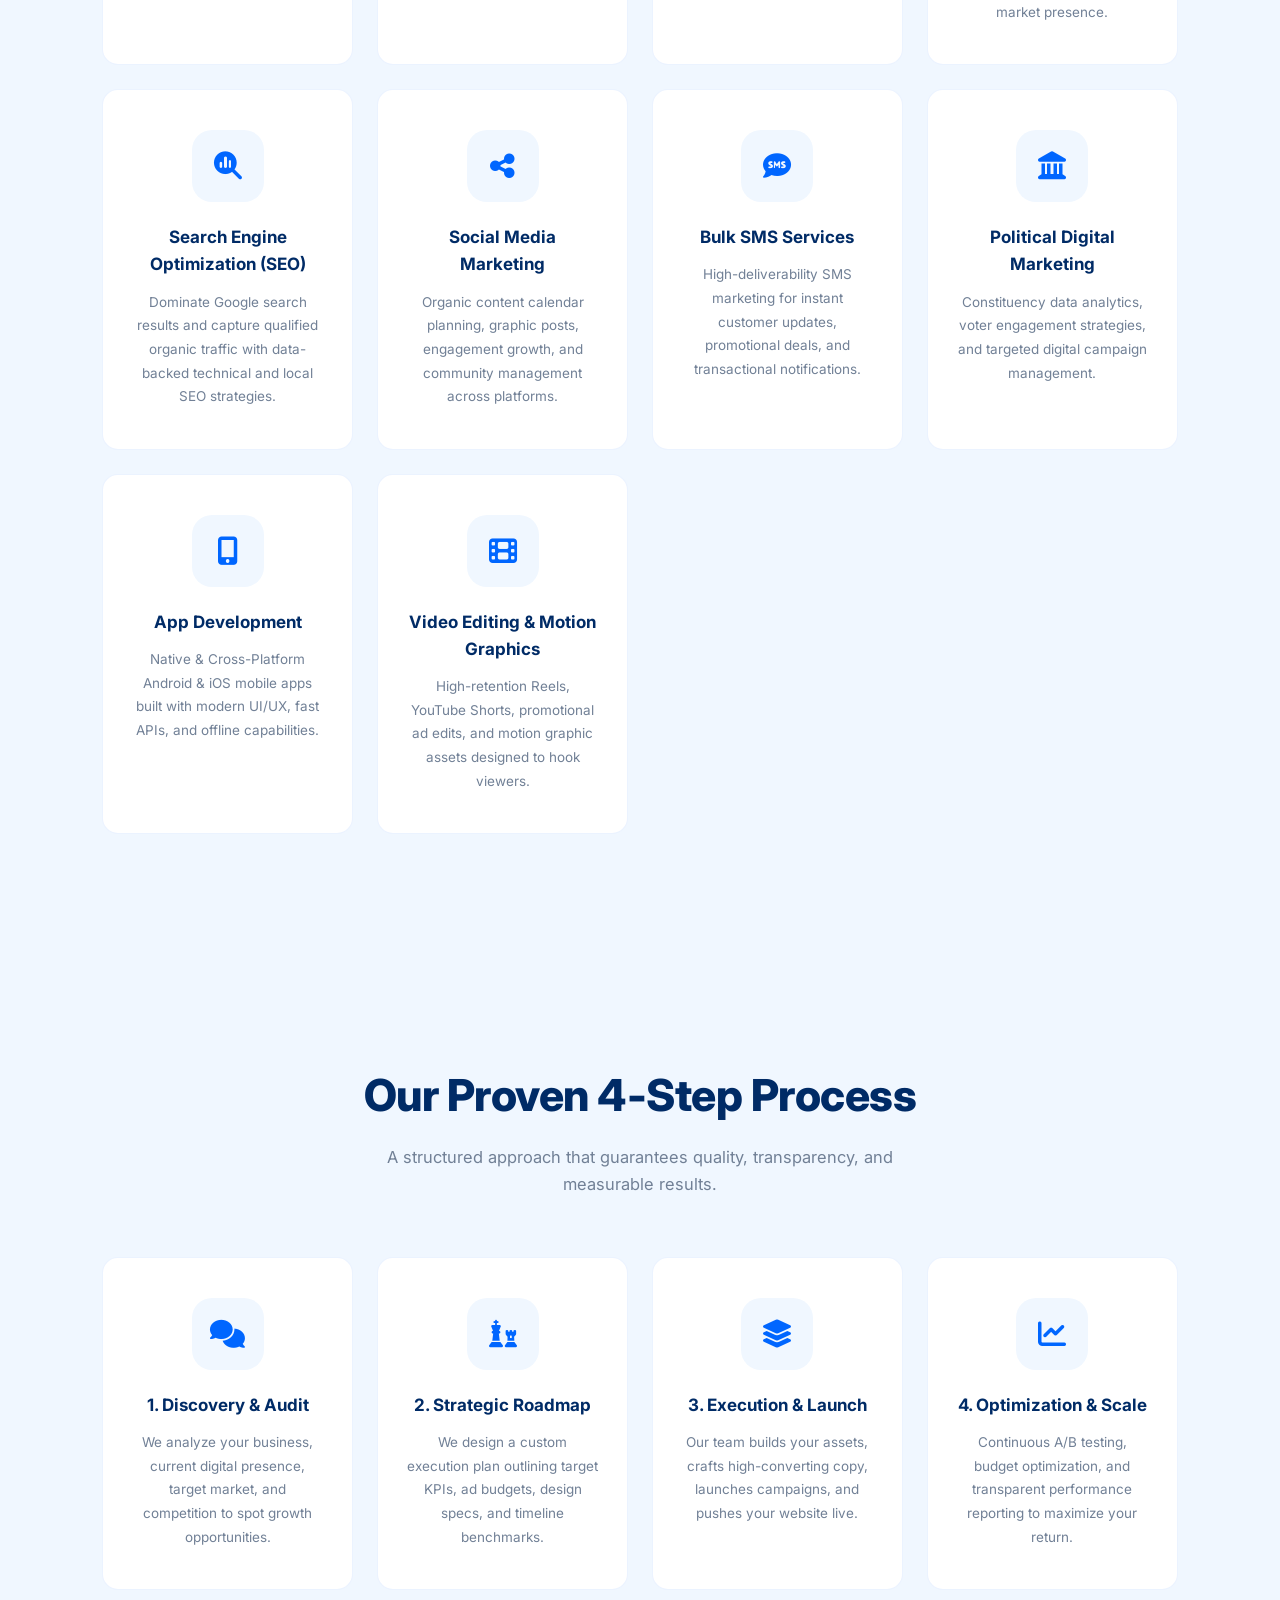
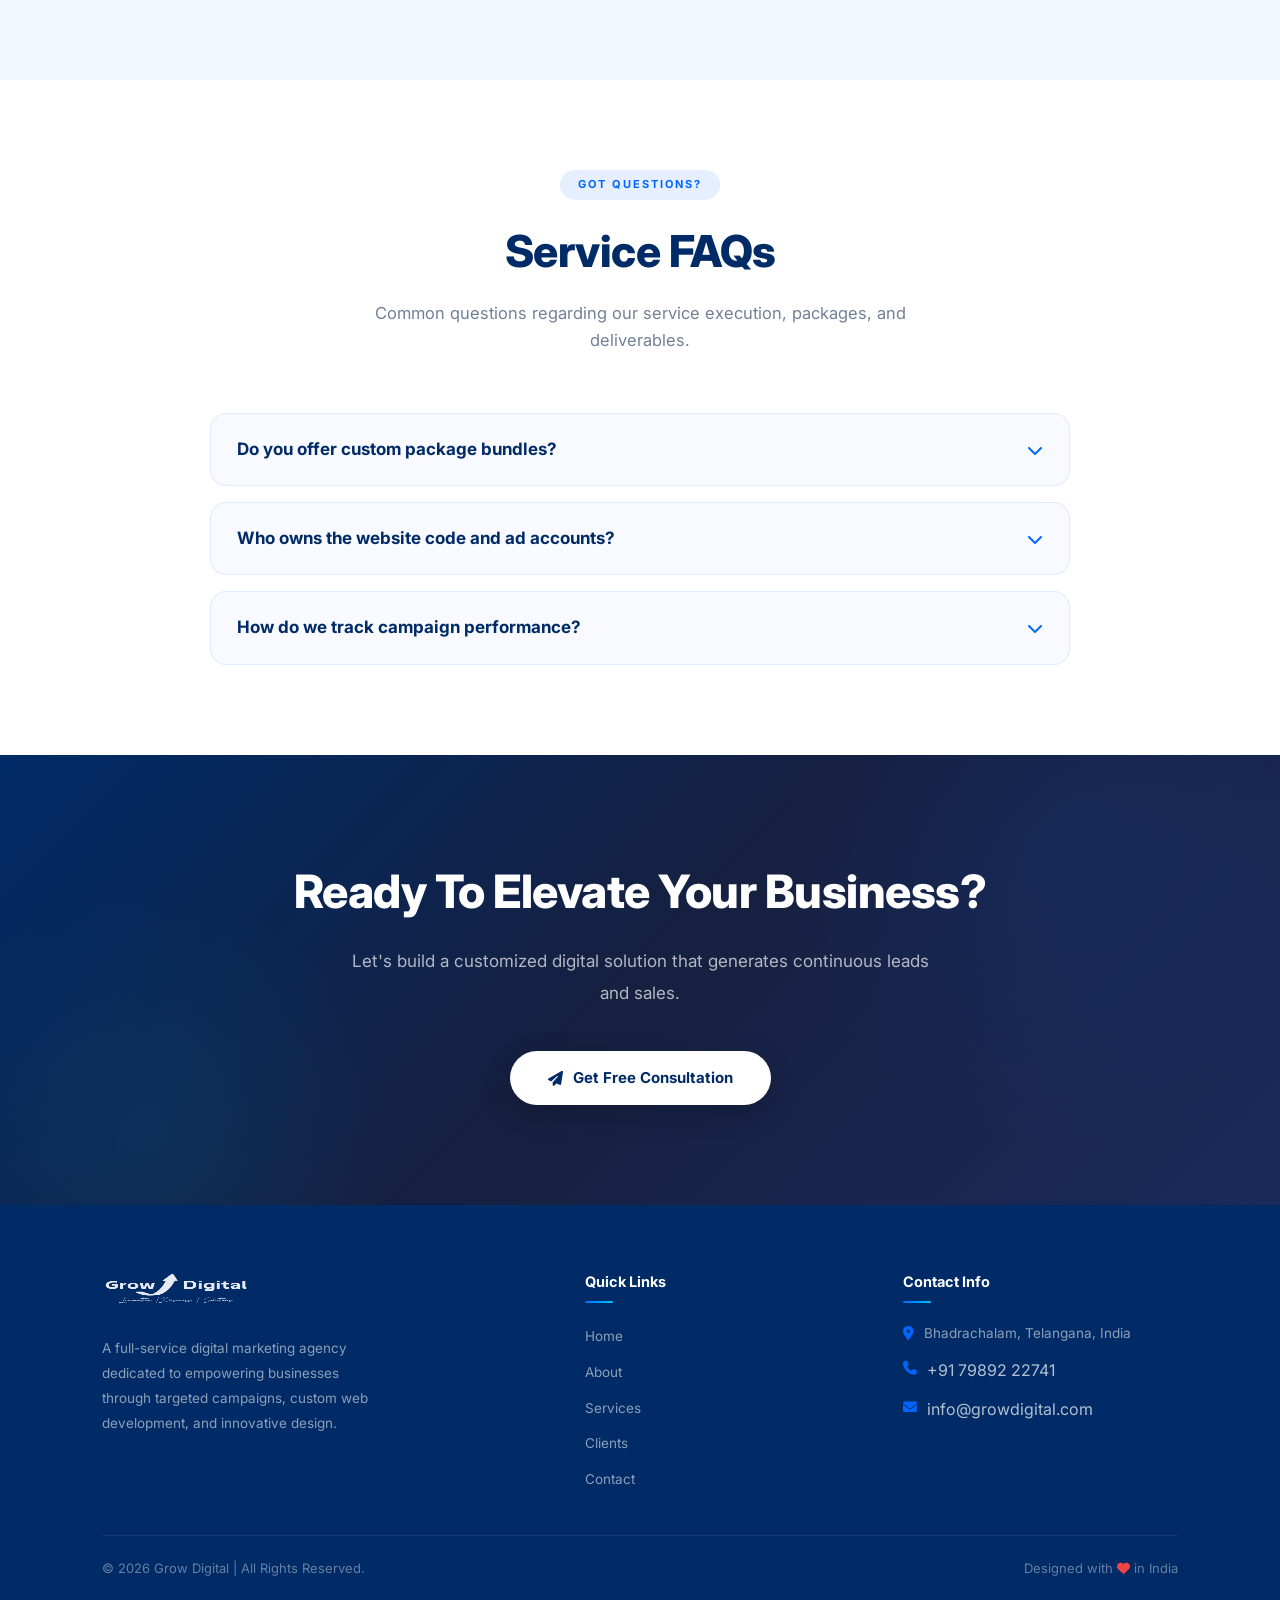
<file: services.html>
<!DOCTYPE html>
<html lang="en">
<head>
  <meta charset="UTF-8">
  <meta name="viewport" content="width=device-width, initial-scale=1.0">
  <title>Digital Marketing & Web Development Services | Grow Digital</title>
  <meta name="description" content="Explore Grow Digital's full-suite services: Google Ads, Meta Ads, Website Development, SEO, Graphic Design, Social Media Marketing, Bulk SMS, and Video Editing.">
  <link rel="canonical" href="https://growdigital.com/services.html">

  <!-- OpenGraph Metadata -->
  <meta property="og:type" content="website">
  <meta property="og:title" content="Our Services | Grow Digital Agency">
  <meta property="og:description" content="Explore our full-suite services: Google Ads, Meta Ads, Website Development, SEO, Graphic Design, and Video Editing.">
  <meta property="og:image" content="images/logo.png">
  <meta property="og:url" content="https://growdigital.com/services.html">

  <!-- Favicon & Fonts -->
  <link rel="icon" type="image/png" href="images/logo.png">
  <link rel="preconnect" href="https://fonts.googleapis.com">
  <link rel="preconnect" href="https://fonts.gstatic.com" crossorigin>
  <link href="https://fonts.googleapis.com/css2?family=Inter:wght@300;400;500;600;700;800;900&display=swap" rel="stylesheet">
  <link rel="stylesheet" href="style.css">
  <link rel="stylesheet" href="services.css">
  <link rel="stylesheet" href="https://cdnjs.cloudflare.com/ajax/libs/font-awesome/6.5.2/css/all.min.css">

  <!-- Schema.org JSON-LD -->
  <script type="application/ld+json">
  {
    "@context": "https://schema.org",
    "@type": "Service",
    "name": "Digital Marketing & Web Development",
    "provider": {
      "@type": "LocalBusiness",
      "name": "Grow Digital",
      "telephone": "+917989222741"
    },
    "hasOfferCatalog": {
      "@type": "OfferCatalog",
      "name": "Grow Digital Services",
      "itemListElement": [
        { "@type": "Offer", "itemOffered": { "@type": "Service", "name": "Google Ads Management" } },
        { "@type": "Offer", "itemOffered": { "@type": "Service", "name": "Meta Ads & Paid Social" } },
        { "@type": "Offer", "itemOffered": { "@type": "Service", "name": "Custom Website Development" } },
        { "@type": "Offer", "itemOffered": { "@type": "Service", "name": "Search Engine Optimization (SEO)" } }
      ]
    }
  }
  </script>
</head>
<body>

<a href="#main-content" class="skip-link">Skip to main content</a>

<!-- ====== HEADER ====== -->
<header id="mainHeader">
  <a href="index.html" class="logo" aria-label="Grow Digital Homepage">
    <img src="images/logo.png" alt="Grow Digital Logo" width="165" height="42">
  </a>

  <nav id="mainNav" aria-label="Main Navigation">
    <ul>
      <li><a href="index.html">Home</a></li>
      <li><a href="about.html">About</a></li>
      <li><a href="services.html" class="active" aria-current="page">Services</a></li>
      <li><a href="clients.html">Clients</a></li>
      <li><a href="contact.html">Contact</a></li>
    </ul>
  </nav>

  <div class="header-social-links">
    <a href="https://www.facebook.com/" target="_blank" rel="noopener" aria-label="Facebook"><i class="fab fa-facebook-f"></i></a>
    <a href="https://www.instagram.com/" target="_blank" rel="noopener" aria-label="Instagram"><i class="fab fa-instagram"></i></a>
    <a href="https://wa.me/917989222741" target="_blank" rel="noopener" aria-label="WhatsApp"><i class="fab fa-whatsapp"></i></a>
    <a href="https://www.youtube.com/" target="_blank" rel="noopener" aria-label="YouTube"><i class="fab fa-youtube"></i></a>
    <a href="https://www.linkedin.com/" target="_blank" rel="noopener" aria-label="LinkedIn"><i class="fab fa-linkedin-in"></i></a>
  </div>

  <div class="hamburger" id="hamburger" aria-label="Toggle navigation menu" role="button" tabindex="0" aria-expanded="false">
    <span></span><span></span><span></span>
  </div>
</header>

<main id="main-content">

  <!-- ====== HERO ====== -->
  <section class="hero">
    <div class="hero-content">
      <span class="page-tag">What We Offer</span>
      <h1>Comprehensive Digital Services</h1>
      <p>
        Data-driven marketing, high-performance web development, and creative strategies
        designed to accelerate business revenue.
      </p>
    </div>
  </section>

  <!-- ====== SERVICES GRID ====== -->
  <section class="services">
    <div class="section-header">
      <span class="section-tag reveal">Full-Service Agency</span>
      <h2 class="reveal">Everything Your Business Needs To Scale</h2>
      <p class="reveal">End-to-end execution from creative strategy to high-converting ad management.</p>
    </div>

    <div class="service-grid stagger">

      <div class="service-card reveal">
        <div class="service-icon"><i class="fab fa-google"></i></div>
        <h3>Google Ads (PPC)</h3>
        <p>Target active buyers with optimized Google Search, Display, Shopping, and YouTube Video campaigns for maximum return on ad spend.</p>
      </div>

      <div class="service-card reveal">
        <div class="service-icon"><i class="fab fa-meta"></i></div>
        <h3>Meta Ads</h3>
        <p>Scale brand reach and acquire high-intent leads using AI-targeted Facebook &amp; Instagram advertising engines.</p>
      </div>

      <div class="service-card reveal">
        <div class="service-icon"><i class="fas fa-laptop-code"></i></div>
        <h3>Website Development</h3>
        <p>Custom-built, ultra-fast, mobile-responsive business websites designed with SEO best practices and conversion psychology.</p>
      </div>

      <div class="service-card reveal">
        <div class="service-icon"><i class="fas fa-pen-ruler"></i></div>
        <h3>Graphic Design &amp; Branding</h3>
        <p>High-impact brand logos, marketing posters, social graphics, and corporate guidelines that establish market presence.</p>
      </div>

      <div class="service-card reveal">
        <div class="service-icon"><i class="fas fa-magnifying-glass-chart"></i></div>
        <h3>Search Engine Optimization (SEO)</h3>
        <p>Dominate Google search results and capture qualified organic traffic with data-backed technical and local SEO strategies.</p>
      </div>

      <div class="service-card reveal">
        <div class="service-icon"><i class="fas fa-share-nodes"></i></div>
        <h3>Social Media Marketing</h3>
        <p>Organic content calendar planning, graphic posts, engagement growth, and community management across platforms.</p>
      </div>

      <div class="service-card reveal">
        <div class="service-icon"><i class="fas fa-comment-sms"></i></div>
        <h3>Bulk SMS Services</h3>
        <p>High-deliverability SMS marketing for instant customer updates, promotional deals, and transactional notifications.</p>
      </div>

      <div class="service-card reveal">
        <div class="service-icon"><i class="fas fa-landmark"></i></div>
        <h3>Political Digital Marketing</h3>
        <p>Constituency data analytics, voter engagement strategies, and targeted digital campaign management.</p>
      </div>

      <div class="service-card reveal">
        <div class="service-icon"><i class="fas fa-mobile-screen-button"></i></div>
        <h3>App Development</h3>
        <p>Native &amp; Cross-Platform Android &amp; iOS mobile apps built with modern UI/UX, fast APIs, and offline capabilities.</p>
      </div>

      <div class="service-card reveal">
        <div class="service-icon"><i class="fas fa-film"></i></div>
        <h3>Video Editing &amp; Motion Graphics</h3>
        <p>High-retention Reels, YouTube Shorts, promotional ad edits, and motion graphic assets designed to hook viewers.</p>
      </div>

    </div>
  </section>

  <!-- ====== PROCESS SECTION ====== -->
  <section class="services" style="background:#f0f7ff;">
    <div class="section-header">
      <span class="section-tag reveal">How We Work</span>
      <h2 class="reveal">Our Proven 4-Step Process</h2>
      <p class="reveal">A structured approach that guarantees quality, transparency, and measurable results.</p>
    </div>

    <div class="service-grid stagger">
      <div class="service-card reveal" style="text-align:center;">
        <div class="service-icon"><i class="fas fa-comments"></i></div>
        <h3>1. Discovery &amp; Audit</h3>
        <p>We analyze your business, current digital presence, target market, and competition to spot growth opportunities.</p>
      </div>

      <div class="service-card reveal" style="text-align:center;">
        <div class="service-icon"><i class="fas fa-chess"></i></div>
        <h3>2. Strategic Roadmap</h3>
        <p>We design a custom execution plan outlining target KPIs, ad budgets, design specs, and timeline benchmarks.</p>
      </div>

      <div class="service-card reveal" style="text-align:center;">
        <div class="service-icon"><i class="fas fa-layer-group"></i></div>
        <h3>3. Execution &amp; Launch</h3>
        <p>Our team builds your assets, crafts high-converting copy, launches campaigns, and pushes your website live.</p>
      </div>

      <div class="service-card reveal" style="text-align:center;">
        <div class="service-icon"><i class="fas fa-chart-line"></i></div>
        <h3>4. Optimization &amp; Scale</h3>
        <p>Continuous A/B testing, budget optimization, and transparent performance reporting to maximize your return.</p>
      </div>
    </div>
  </section>

  <!-- ====== FAQ SECTION ====== -->
  <section class="faq-section">
    <div class="section-header">
      <span class="section-tag reveal">Got Questions?</span>
      <h2 class="reveal">Service FAQs</h2>
      <p class="reveal">Common questions regarding our service execution, packages, and deliverables.</p>
    </div>

    <div class="faq-container">
      <div class="faq-item reveal">
        <div class="faq-question" role="button" tabindex="0" aria-expanded="false">
          <span>Do you offer custom package bundles?</span>
          <i class="fas fa-chevron-down"></i>
        </div>
        <div class="faq-answer">
          <p>Yes! We often combine Website Development with Google/Meta Ads and SEO management to create an all-in-one growth engine tailored to your monthly budget.</p>
        </div>
      </div>

      <div class="faq-item reveal">
        <div class="faq-question" role="button" tabindex="0" aria-expanded="false">
          <span>Who owns the website code and ad accounts?</span>
          <i class="fas fa-chevron-down"></i>
        </div>
        <div class="faq-answer">
          <p>You retain 100% ownership of your website domain, codebase, hosting accounts, and ad account assets. We operate with complete transparency.</p>
        </div>
      </div>

      <div class="faq-item reveal">
        <div class="faq-question" role="button" tabindex="0" aria-expanded="false">
          <span>How do we track campaign performance?</span>
          <i class="fas fa-chevron-down"></i>
        </div>
        <div class="faq-answer">
          <p>We provide regular performance reports showing real-time metrics including impressions, clicks, lead volume, cost per acquisition (CPA), and conversion rates.</p>
        </div>
      </div>
    </div>
  </section>

  <!-- ====== CTA ====== -->
  <section class="cta">
    <h2 class="reveal">Ready To Elevate Your Business?</h2>
    <p class="reveal">Let's build a customized digital solution that generates continuous leads and sales.</p>
    <a href="contact.html" class="btn reveal"><i class="fas fa-paper-plane"></i> Get Free Consultation</a>
  </section>

</main>

<!-- ====== FOOTER ====== -->
<footer>
  <div class="footer-grid">
    <div class="footer-brand">
      <img src="images/logo.png" alt="Grow Digital Logo" class="footer-logo" width="165" height="42" loading="lazy">
      <p>A full-service digital marketing agency dedicated to empowering businesses through targeted campaigns, custom web development, and innovative design.</p>
    </div>
    <div class="footer-col">
      <h4>Quick Links</h4>
      <ul>
        <li><a href="index.html">Home</a></li>
        <li><a href="about.html">About</a></li>
        <li><a href="services.html">Services</a></li>
        <li><a href="clients.html">Clients</a></li>
        <li><a href="contact.html">Contact</a></li>
      </ul>
    </div>
    <div class="footer-col">
      <h4>Contact Info</h4>
      <div class="footer-contact-item"><i class="fas fa-location-dot"></i><span>Bhadrachalam, Telangana, India</span></div>
      <div class="footer-contact-item"><i class="fas fa-phone"></i><a href="tel:+917989222741" style="color:rgba(255,255,255,0.7); text-decoration:none;">+91 79892 22741</a></div>
      <div class="footer-contact-item"><i class="fas fa-envelope"></i><a href="mailto:info@growdigital.com" style="color:rgba(255,255,255,0.7); text-decoration:none;">info@growdigital.com</a></div>
    </div>
  </div>
  <hr class="footer-divider">
  <div class="footer-bottom">
    <span>© 2026 Grow Digital | All Rights Reserved.</span>
    <span>Designed with <i class="fas fa-heart" style="color:#ef4444;"></i> in India</span>
  </div>
</footer>

<script src="script.js" defer></script>

</body>
</html>
</file>
<file: style.css>
/* ================================================
   GROW DIGITAL — HOMEPAGE STYLES (style.css)
   Modern UI Redesign 2026
================================================ */

@import url('https://fonts.googleapis.com/css2?family=Inter:wght@300;400;500;600;700;800;900&display=swap');

/* ---- CSS VARIABLES ---- */
:root {
  --primary:    #002B66;
  --secondary:  #001A40;
  --accent:     #0066FF;
  --accent2:    #00C6FF;
  --gradient:   linear-gradient(135deg, #0066FF 0%, #00C6FF 100%);
  --light:      #F0F7FF;
  --text:       #2d3748;
  --text-light: #718096;
  --white:      #ffffff;
  --shadow:     0 10px 40px rgba(0,0,0,0.10);
  --shadow-lg:  0 20px 60px rgba(0,0,0,0.15);
  --radius:     16px;
  --radius-lg:  24px;
  --transition: 0.35s ease;
}

/* ---- RESET ---- */
*, *::before, *::after {
  margin: 0;
  padding: 0;
  box-sizing: border-box;
}

html { scroll-behavior: smooth; }

body {
  font-family: 'Inter', sans-serif;
  background: #fff;
  color: var(--text);
  line-height: 1.6;
  overflow-x: hidden;
}

/* ================================================
   HEADER
================================================ */

header {
  position: sticky;
  top: 0;
  z-index: 1000;
  display: flex;
  justify-content: space-between;
  align-items: center;
  padding: 0 8%;
  height: 72px;
  background: rgba(255,255,255,0.88);
  backdrop-filter: blur(20px);
  -webkit-backdrop-filter: blur(20px);
  border-bottom: 1px solid rgba(0,102,255,0.08);
  box-shadow: 0 2px 20px rgba(0,0,0,0.05);
  transition: all var(--transition);
}

header.scrolled {
  background: rgba(255,255,255,0.98);
  box-shadow: 0 4px 25px rgba(0,0,0,0.09);
}

.logo img { width: 165px; height: auto; }

nav ul {
  display: flex;
  list-style: none;
  gap: 4px;
  align-items: center;
}

nav ul li a {
  text-decoration: none;
  color: var(--primary);
  font-size: 14.5px;
  font-weight: 600;
  padding: 8px 15px;
  border-radius: 10px;
  transition: all var(--transition);
  position: relative;
}

nav ul li a:hover,
nav ul li a.active {
  color: var(--accent);
  background: rgba(0,102,255,0.08);
}

/* --- Header Social Links (Top Right - Inspired by Digitali360) --- */
.header-social-links {
  display: flex;
  align-items: center;
  gap: 10px;
  margin-left: 20px;
}

.header-social-links a {
  width: 34px;
  height: 34px;
  border-radius: 50%;
  background: rgba(0, 102, 255, 0.08);
  color: var(--primary);
  display: flex;
  align-items: center;
  justify-content: center;
  font-size: 14px;
  text-decoration: none;
  transition: all 0.3s ease;
}

.header-social-links a:hover {
  background: var(--gradient);
  color: #ffffff;
  transform: translateY(-2px);
  box-shadow: 0 4px 12px rgba(0, 102, 255, 0.25);
}

@media (max-width: 992px) {
  .header-social-links { display: none; }
}

/* --- Hamburger --- */
.hamburger {
  display: none;
  flex-direction: column;
  gap: 5px;
  cursor: pointer;
  padding: 6px;
  z-index: 1100;
}

.hamburger span {
  display: block;
  width: 25px;
  height: 2.5px;
  background: var(--primary);
  border-radius: 3px;
  transition: all 0.35s ease;
}

.hamburger.active span:nth-child(1) { transform: translateY(7.5px) rotate(45deg); }
.hamburger.active span:nth-child(2) { opacity: 0; transform: scaleX(0); }
.hamburger.active span:nth-child(3) { transform: translateY(-7.5px) rotate(-45deg); }

@media (max-width: 768px) {
  header {
    height: 65px;
    padding: 0 5%;
  }

  .logo img {
    width: 140px;
    height: auto;
  }

  .hamburger {
    display: flex;
  }

  nav {
    position: absolute;
    top: 65px;
    left: 0;
    width: 100%;
    background: #ffffff;
    border-bottom: 2px solid var(--accent);
    max-height: 0;
    opacity: 0;
    visibility: hidden;
    overflow: hidden;
    transition: max-height 0.4s ease, opacity 0.3s ease, visibility 0.3s ease;
    box-shadow: 0 12px 35px rgba(0,0,0,0.18);
    z-index: 9999;
  }

  nav.open {
    max-height: 500px;
    opacity: 1;
    visibility: visible;
  }

  nav ul {
    flex-direction: column;
    gap: 6px;
    padding: 16px 5%;
    align-items: stretch;
  }

  nav ul li a {
    display: block;
    padding: 12px 18px;
    font-size: 15.5px;
    font-weight: 600;
    color: var(--primary);
    border-radius: 8px;
    background: #f8faff;
    transition: all 0.25s ease;
  }

  nav ul li a:hover,
  nav ul li a.active {
    background: var(--accent);
    color: #ffffff;
  }
}

/* ================================================
   SCROLL ANIMATIONS
================================================ */

.reveal {
  opacity: 0;
  transform: translateY(35px);
  transition: opacity 0.65s ease, transform 0.65s ease;
}
.reveal.visible { opacity: 1; transform: translateY(0); }

.reveal-left  { opacity: 0; transform: translateX(-45px); transition: opacity 0.65s ease, transform 0.65s ease; }
.reveal-right { opacity: 0; transform: translateX(45px);  transition: opacity 0.65s ease, transform 0.65s ease; }
.reveal-left.visible, .reveal-right.visible { opacity: 1; transform: translateX(0); }

/* Mobile Fallback: Ensure content is always visible on small mobile screens */
@media (max-width: 768px) {
  .reveal, .reveal-left, .reveal-right {
    opacity: 1 !important;
    transform: none !important;
  }
}

.stagger .reveal:nth-child(1) { transition-delay: 0s; }
.stagger .reveal:nth-child(2) { transition-delay: 0.08s; }
.stagger .reveal:nth-child(3) { transition-delay: 0.16s; }
.stagger .reveal:nth-child(4) { transition-delay: 0.24s; }
.stagger .reveal:nth-child(5) { transition-delay: 0.32s; }
.stagger .reveal:nth-child(6) { transition-delay: 0.40s; }
.stagger .reveal:nth-child(7) { transition-delay: 0.48s; }
.stagger .reveal:nth-child(8) { transition-delay: 0.56s; }
.stagger .reveal:nth-child(9) { transition-delay: 0.64s; }

/* ================================================
   HERO
================================================ */

.hero {
  position: relative;
  min-height: 100vh;
  display: flex;
  align-items: center;
  justify-content: center;
  text-align: center;
  overflow: hidden;
}

.hero-bg {
  position: absolute;
  inset: 0;
  background: linear-gradient(to bottom, rgba(10,22,40,0.65) 0%, rgba(10,22,40,0.85) 100%),
              url("images/website header2.png") center/cover no-repeat;
  z-index: 0;
}

/* Ambient Glow Orbs */
.hero-orb {
  position: absolute;
  border-radius: 50%;
  filter: blur(90px);
  opacity: 0.22;
  z-index: 1;
  pointer-events: none;
}

.hero-orb-1 {
  width: 550px; height: 550px;
  background: var(--accent);
  top: -120px; left: -120px;
  animation: orbFloat 9s ease-in-out infinite;
}

.hero-orb-2 {
  width: 420px; height: 420px;
  background: var(--accent2);
  bottom: -100px; right: -80px;
  animation: orbFloat 11s ease-in-out infinite reverse;
}

@keyframes orbFloat {
  0%, 100% { transform: translate(0,0) scale(1); }
  50%       { transform: translate(25px, 25px) scale(1.07); }
}

.hero-content {
  position: relative;
  z-index: 2;
  width: 88%;
  max-width: 950px;
}

.hero-badge {
  display: inline-flex;
  align-items: center;
  gap: 9px;
  background: rgba(0,102,255,0.18);
  border: 1px solid rgba(0,102,255,0.35);
  color: #b0c4ff;
  font-size: 12.5px;
  font-weight: 600;
  padding: 8px 22px;
  border-radius: 50px;
  margin-bottom: 30px;
  letter-spacing: 0.5px;
}

.hero-badge .dot {
  width: 8px; height: 8px;
  background: var(--accent);
  border-radius: 50%;
  animation: pulseDot 2s infinite;
}

@keyframes pulseDot {
  0%, 100% { box-shadow: 0 0 0 0 rgba(0,102,255,0.7); }
  50%       { box-shadow: 0 0 0 7px rgba(0,102,255,0); }
}

.hero h1 {
  font-size: clamp(34px, 5.5vw, 68px);
  font-weight: 900;
  line-height: 1.1;
  color: #fff;
  margin-bottom: 26px;
  letter-spacing: -1.5px;
}

.hero h1 .highlight {
  background: var(--gradient);
  -webkit-background-clip: text;
  -webkit-text-fill-color: transparent;
  background-clip: text;
}

.hero p {
  font-size: clamp(15px, 2vw, 19px);
  color: rgba(255,255,255,0.72);
  max-width: 620px;
  margin: 0 auto 42px;
  line-height: 1.85;
}

.hero-btns {
  display: flex;
  gap: 14px;
  justify-content: center;
  flex-wrap: wrap;
}

.btn-primary {
  display: inline-flex;
  align-items: center;
  gap: 9px;
  padding: 15px 34px;
  background: var(--gradient);
  color: #fff;
  text-decoration: none;
  border-radius: 50px;
  font-weight: 700;
  font-size: 15px;
  border: none;
  cursor: pointer;
  transition: all var(--transition);
  box-shadow: 0 8px 28px rgba(0,102,255,0.45);
  position: relative;
  overflow: hidden;
}

.btn-primary::before {
  content: '';
  position: absolute;
  top: 0; left: -100%;
  width: 100%; height: 100%;
  background: linear-gradient(90deg, transparent, rgba(255,255,255,0.18), transparent);
  transition: left 0.5s;
}

.btn-primary:hover::before { left: 100%; }
.btn-primary:hover {
  transform: translateY(-3px);
  box-shadow: 0 14px 40px rgba(0,102,255,0.55);
}

.btn-outline {
  display: inline-flex;
  align-items: center;
  gap: 9px;
  padding: 14px 32px;
  background: transparent;
  color: #fff;
  text-decoration: none;
  border-radius: 50px;
  font-weight: 600;
  font-size: 15px;
  border: 2px solid rgba(255,255,255,0.38);
  transition: all var(--transition);
  cursor: pointer;
}

.btn-outline:hover {
  background: rgba(255,255,255,0.1);
  border-color: rgba(255,255,255,0.65);
  transform: translateY(-3px);
}

/* Scroll Indicator */
.scroll-indicator {
  position: absolute;
  bottom: 32px;
  left: 50%;
  transform: translateX(-50%);
  z-index: 2;
  display: flex;
  flex-direction: column;
  align-items: center;
  gap: 6px;
  animation: indicatorBounce 2.2s infinite;
}

.scroll-indicator .scroll-text {
  color: rgba(255,255,255,0.4);
  font-size: 11px;
  font-weight: 500;
  letter-spacing: 1.5px;
  text-transform: uppercase;
}

.scroll-mouse {
  width: 22px; height: 36px;
  border: 2px solid rgba(255,255,255,0.3);
  border-radius: 11px;
  position: relative;
}

.scroll-mouse::after {
  content: '';
  position: absolute;
  top: 5px; left: 50%;
  transform: translateX(-50%);
  width: 4px; height: 7px;
  background: rgba(255,255,255,0.5);
  border-radius: 2px;
  animation: scrollWheel 1.8s ease infinite;
}

@keyframes scrollWheel {
  0%   { transform: translateX(-50%) translateY(0); opacity: 1; }
  100% { transform: translateX(-50%) translateY(12px); opacity: 0; }
}

@keyframes indicatorBounce {
  0%, 100% { transform: translateX(-50%) translateY(0); }
  50%       { transform: translateX(-50%) translateY(6px); }
}

/* ================================================
   ABOUT SECTION (HOME)
================================================ */

.about {
  padding: 90px 8%;
  background: #fff;
  text-align: center;
}

.section-tag {
  display: inline-block;
  background: var(--light);
  color: var(--accent);
  font-size: 11.5px;
  font-weight: 700;
  letter-spacing: 2px;
  text-transform: uppercase;
  padding: 6px 18px;
  border-radius: 50px;
  margin-bottom: 18px;
}

.about h2 {
  font-size: clamp(26px, 3.5vw, 44px);
  font-weight: 800;
  color: var(--primary);
  margin-bottom: 20px;
  letter-spacing: -0.5px;
}

.about p {
  font-size: 17px;
  color: var(--text-light);
  max-width: 680px;
  margin: 0 auto;
  line-height: 1.9;
}

/* ================================================
   SERVICES (HOME)
================================================ */

.services {
  padding: 90px 8%;
  background: var(--light);
}

.section-header {
  text-align: center;
  margin-bottom: 56px;
}

.section-header h2 {
  font-size: clamp(26px, 3.5vw, 44px);
  font-weight: 800;
  color: var(--primary);
  margin-bottom: 14px;
  letter-spacing: -0.5px;
}

.section-header p {
  font-size: 16.5px;
  color: var(--text-light);
  max-width: 540px;
  margin: 0 auto;
}

.service-grid {
  display: grid;
  grid-template-columns: repeat(auto-fit, minmax(220px, 1fr));
  gap: 22px;
}

.service-card {
  background: #fff;
  border-radius: var(--radius);
  padding: 34px 24px;
  text-align: center;
  border: 1.5px solid rgba(0,102,255,0.08);
  transition: all 0.4s ease;
  position: relative;
  overflow: hidden;
  cursor: default;
}

.service-card::after {
  content: '';
  position: absolute;
  inset: 0;
  background: var(--gradient);
  opacity: 0;
  transition: opacity 0.4s ease;
  z-index: 0;
}

.service-card:hover {
  transform: translateY(-9px);
  box-shadow: 0 22px 55px rgba(0,102,255,0.22);
  border-color: transparent;
}

.service-card:hover::after { opacity: 1; }
.service-card > * { position: relative; z-index: 1; }

.service-icon {
  width: 68px;
  height: 68px;
  border-radius: 18px;
  background: var(--light);
  display: flex;
  align-items: center;
  justify-content: center;
  margin: 0 auto 20px;
  font-size: 26px;
  transition: all 0.4s ease;
  color: var(--accent);
}

.service-card:hover .service-icon {
  background: rgba(255,255,255,0.22);
  color: #fff;
  transform: scale(1.08) rotate(-3deg);
}

.service-card h3 {
  font-size: 16px;
  font-weight: 700;
  color: var(--primary);
  margin-bottom: 10px;
  transition: color 0.4s;
}

.service-card p {
  font-size: 13.5px;
  color: var(--text-light);
  line-height: 1.7;
  transition: color 0.4s;
}

.service-card:hover h3,
.service-card:hover p { color: #fff; }

/* ================================================
   FIXED SOCIAL ICONS (HIDDEN PER USER REQUEST)
================================================ */

.social-icons {
  display: none !important;
}

.social-icons a {
  width: 42px;
  height: 42px;
  display: flex;
  justify-content: center;
  align-items: center;
  color: #fff;
  text-decoration: none;
  border-radius: 12px;
  font-size: 17px;
  transition: all 0.3s ease;
  box-shadow: 0 4px 14px rgba(0,0,0,0.2);
}

.social-icons a:hover {
  transform: translateY(-4px) scale(1.12);
  box-shadow: 0 8px 25px rgba(0,0,0,0.3);
}

.facebook  { background: #1877F2; }
.instagram { background: linear-gradient(45deg,#f58529,#dd2a7b,#8134af,#515bd4); }
.whatsapp  { background: #25D366; }
.youtube   { background: #FF0000; }
.linkedin  { background: #0077B5; }

/* ================================================
   WHY CHOOSE US
================================================ */

.why-choose {
  padding: 90px 8%;
  background: #fff;
}

.why-choose .section-header {
  margin-bottom: 60px;
}

.choose-container {
  display: grid;
  grid-template-columns: repeat(auto-fit, minmax(270px, 1fr));
  gap: 26px;
}

.choose-card {
  background: #fff;
  padding: 36px 28px;
  border-radius: var(--radius);
  text-align: center;
  border: 1.5px solid #e8eef8;
  transition: all 0.4s ease;
  position: relative;
  overflow: hidden;
}

.choose-card::after {
  content: '';
  position: absolute;
  bottom: 0; left: 0;
  width: 0; height: 3px;
  background: var(--gradient);
  transition: width 0.4s ease;
}

.choose-card:hover::after { width: 100%; }

.choose-card:hover {
  transform: translateY(-9px);
  box-shadow: var(--shadow);
  border-color: rgba(0,102,255,0.14);
}

.choose-card i {
  width: 70px;
  height: 70px;
  line-height: 70px;
  border-radius: 18px;
  background: var(--light);
  color: var(--accent);
  font-size: 26px;
  margin-bottom: 20px;
  display: inline-block;
  transition: all 0.4s ease;
}

.choose-card:hover i {
  background: var(--gradient);
  color: #fff;
  transform: rotate(6deg) scale(1.08);
}

.choose-card h3 {
  font-size: 17.5px;
  font-weight: 700;
  color: var(--primary);
  margin-bottom: 12px;
}

.choose-card p {
  font-size: 13.5px;
  color: var(--text-light);
  line-height: 1.75;
}

/* ================================================
   CTA
================================================ */

.cta {
  padding: 100px 8%;
  background: linear-gradient(135deg, var(--primary) 0%, #162040 50%, #1a2a5a 100%);
  text-align: center;
  position: relative;
  overflow: hidden;
}

.cta::before {
  content: '';
  position: absolute;
  width: 700px; height: 700px;
  background: radial-gradient(circle, var(--accent), transparent 70%);
  opacity: 0.07;
  top: -250px; right: -150px;
  pointer-events: none;
}

.cta::after {
  content: '';
  position: absolute;
  width: 500px; height: 500px;
  background: radial-gradient(circle, var(--accent2), transparent 70%);
  opacity: 0.07;
  bottom: -180px; left: -100px;
  pointer-events: none;
}

.cta h2 {
  font-size: clamp(26px, 4vw, 48px);
  font-weight: 800;
  color: #fff;
  margin-bottom: 18px;
  letter-spacing: -0.5px;
  position: relative;
  z-index: 1;
}

.cta p {
  max-width: 600px;
  margin: 0 auto 42px;
  font-size: 17px;
  color: rgba(255,255,255,0.68);
  line-height: 1.85;
  position: relative;
  z-index: 1;
}

.cta a {
  display: inline-flex;
  align-items: center;
  gap: 10px;
  padding: 15px 38px;
  background: #fff;
  color: var(--primary);
  text-decoration: none;
  border-radius: 50px;
  font-weight: 700;
  font-size: 15px;
  transition: all 0.35s ease;
  position: relative;
  z-index: 1;
  box-shadow: 0 8px 28px rgba(0,0,0,0.2);
}

.cta a:hover {
  background: var(--gradient);
  color: #fff;
  transform: translateY(-3px);
  box-shadow: 0 14px 40px rgba(0,102,255,0.4);
}

/* ================================================
   MODAL
================================================ */

.modal-overlay {
  display: none;
  position: fixed;
  top: 0; left: 0;
  width: 100%; height: 100%;
  background: rgba(10,22,40,0.72);
  z-index: 10000;
  justify-content: center;
  align-items: center;
  padding: 15px;
  backdrop-filter: blur(8px);
}

.modal-overlay.active { display: flex; }

.modal-box {
  background: #fff;
  width: 100%;
  max-width: 870px;
  max-height: 92vh;
  overflow-y: auto;
  border-radius: 22px;
  padding: 42px 44px;
  position: relative;
  box-shadow: 0 30px 80px rgba(0,0,0,0.35);
  animation: modalOpen 0.35s cubic-bezier(0.175, 0.885, 0.32, 1.275);
}

@keyframes modalOpen {
  from { opacity: 0; transform: scale(0.88) translateY(25px); }
  to   { opacity: 1; transform: scale(1) translateY(0); }
}

.close-btn {
  position: absolute;
  top: 18px; right: 20px;
  font-size: 20px;
  cursor: pointer;
  color: #888;
  width: 34px; height: 34px;
  display: flex;
  align-items: center;
  justify-content: center;
  border-radius: 50%;
  transition: all 0.25s;
  background: #f5f5f5;
  line-height: 1;
}

.close-btn:hover { background: #fee2e2; color: #ef4444; }

.modal-heading {
  color: var(--primary);
  font-size: 24px;
  font-weight: 800;
  margin-bottom: 28px;
  letter-spacing: -0.3px;
}

.touch-form {
  display: flex;
  flex-direction: column;
  gap: 16px;
}

.form-row { display: grid; gap: 16px; }
.col-3 { grid-template-columns: repeat(3, 1fr); }
.col-2 { grid-template-columns: repeat(2, 1fr); }

.form-field { display: flex; flex-direction: column; }
.form-field.full-width { width: 100%; }

.form-field label {
  font-size: 10.5px;
  font-weight: 700;
  color: #9ca3af;
  margin-bottom: 5px;
  letter-spacing: 0.6px;
  text-transform: uppercase;
}

.form-field input,
.form-field select,
.form-field textarea {
  width: 100%;
  padding: 10px 13px;
  border: 1.5px solid #e5e7eb;
  border-radius: 10px;
  background: #f9fafb;
  font-size: 13px;
  outline: none;
  color: var(--text);
  font-family: 'Inter', sans-serif;
  transition: all 0.25s;
}

.form-field input:focus,
.form-field select:focus,
.form-field textarea:focus {
  border-color: var(--accent);
  background: #fff;
  box-shadow: 0 0 0 3px rgba(0,102,255,0.1);
}

.form-field.error-state .phone-wrapper {
  display: flex;
  align-items: center;
  border: 1.5px solid #ef4444;
  border-radius: 10px;
  background: #fff;
  overflow: hidden;
  padding-left: 8px;
}

.form-field.error-state .phone-wrapper input { border: none; background: transparent; box-shadow: none; }
.flag { font-size: 20px; padding: 0 6px; }

.error-text { color: #ef4444; font-size: 10.5px; margin-top: 4px; }

.radio-options {
  display: flex;
  flex-wrap: wrap;
  gap: 10px;
  margin-top: 6px;
}

.radio-options label {
  font-size: 12.5px;
  font-weight: 500 !important;
  color: #555 !important;
  text-transform: none !important;
  letter-spacing: 0 !important;
  display: flex;
  align-items: center;
  gap: 6px;
  cursor: pointer;
  padding: 6px 13px;
  border-radius: 8px;
  border: 1.5px solid #e5e7eb;
  transition: all 0.22s;
}

.radio-options label:hover { border-color: var(--accent); background: var(--light); }
.radio-options input[type="radio"] { width: auto; }

.recaptcha-box {
  width: 196px;
  background: #f9f9f9;
  border: 1px solid #d3d3d3;
  border-radius: 4px;
  padding: 10px 12px;
  display: flex;
  justify-content: space-between;
  align-items: center;
}

.recaptcha-left { display: flex; align-items: center; gap: 8px; font-size: 12px; }
.recaptcha-right { display: flex; flex-direction: column; align-items: center; font-size: 8px; color: #777; }
.terms-notice { font-size: 10.5px; color: #aaa; line-height: 1.5; }

.popup-submit-btn {
  background: var(--gradient);
  color: #fff;
  border: none;
  padding: 12px 28px;
  border-radius: 50px;
  font-size: 13.5px;
  font-weight: 700;
  cursor: pointer;
  width: fit-content;
  display: inline-flex;
  align-items: center;
  gap: 8px;
  transition: all 0.3s;
  font-family: 'Inter', sans-serif;
  box-shadow: 0 6px 22px rgba(0,102,255,0.35);
}

.popup-submit-btn:hover {
  transform: translateY(-2px);
  box-shadow: 0 10px 32px rgba(0,102,255,0.48);
}

/* ================================================
   FOOTER
================================================ */

footer {
  background: var(--primary);
  padding: 65px 8% 28px;
}

.footer-grid {
  display: grid;
  grid-template-columns: 1.6fr 1fr 1fr;
  gap: 44px;
  margin-bottom: 44px;
}

.footer-brand .footer-logo {
  width: 150px;
  margin-bottom: 16px;
  filter: brightness(0) invert(1);
  opacity: 0.9;
}

.footer-brand p {
  font-size: 13.5px;
  color: rgba(255,255,255,0.55);
  line-height: 1.85;
  max-width: 270px;
}

.footer-col h4 {
  color: #fff;
  font-size: 14.5px;
  font-weight: 700;
  margin-bottom: 20px;
  padding-bottom: 10px;
  position: relative;
}

.footer-col h4::after {
  content: '';
  position: absolute;
  bottom: 0; left: 0;
  width: 28px; height: 2px;
  background: var(--gradient);
  border-radius: 2px;
}

.footer-col ul { list-style: none; display: flex; flex-direction: column; gap: 10px; }

.footer-col ul li a {
  color: rgba(255,255,255,0.55);
  text-decoration: none;
  font-size: 13.5px;
  transition: all 0.25s;
  display: inline-block;
}

.footer-col ul li a:hover { color: var(--accent); transform: translateX(4px); }

.footer-contact-item {
  display: flex;
  align-items: flex-start;
  gap: 10px;
  margin-bottom: 13px;
}

.footer-contact-item i {
  color: var(--accent);
  font-size: 14px;
  margin-top: 3px;
  flex-shrink: 0;
}

.footer-contact-item span {
  font-size: 13.5px;
  color: rgba(255,255,255,0.55);
  line-height: 1.6;
}

.footer-divider {
  border: none;
  border-top: 1px solid rgba(255,255,255,0.07);
  margin-bottom: 22px;
}

.footer-bottom {
  display: flex;
  justify-content: space-between;
  align-items: center;
  font-size: 13px;
  color: rgba(255,255,255,0.4);
}

/* ================================================
   RESPONSIVE
================================================ */

@media (max-width: 992px) {
  .footer-grid { grid-template-columns: 1fr 1fr; }
  .footer-brand { grid-column: 1 / -1; }
}

@media (max-width: 768px) {
  .social-icons { right: 10px; }
  .social-icons a { width: 38px; height: 38px; font-size: 15px; border-radius: 10px; }
  .col-3, .col-2 { grid-template-columns: 1fr; }
  .modal-box { padding: 26px 20px; }
  .footer-grid { grid-template-columns: 1fr; }
  .footer-bottom { flex-direction: column; gap: 8px; text-align: center; }
  .hero-btns { flex-direction: column; align-items: center; }
  .hero-orb-1, .hero-orb-2 { display: none; }
  .col-3 { grid-template-columns: repeat(2, 1fr); }
}

@media (max-width: 576px) {
  .social-icons { display: none; }
  .col-3, .col-2 { grid-template-columns: 1fr; }
  .modal-box { padding: 24px 16px; border-radius: 16px; }
}

/* ================================================
   SCROLLING TICKER RIBBON
================================================ */
.ticker-wrap {
  width: 100%;
  background: var(--primary);
  color: #ffffff;
  padding: 16px 0;
  overflow: hidden;
  position: relative;
  white-space: nowrap;
  box-shadow: 0 4px 20px rgba(0,0,0,0.1);
  z-index: 5;
}

.ticker-move {
  display: inline-flex;
  gap: 36px;
  animation: tickerSlide 25s linear infinite;
}

@keyframes tickerSlide {
  0% { transform: translateX(0); }
  100% { transform: translateX(-50%); }
}

.ticker-item {
  display: inline-flex;
  align-items: center;
  gap: 12px;
  font-size: 14.5px;
  font-weight: 700;
  color: rgba(255, 255, 255, 0.92);
  text-transform: uppercase;
  letter-spacing: 0.8px;
}

.ticker-item i {
  color: var(--accent2);
  font-size: 14px;
}

/* ================================================
   ACCESSIBILITY & FOCUS INDICATORS
================================================ */
.skip-link {
  position: absolute;
  top: -60px;
  left: 10px;
  background: var(--accent);
  color: #fff;
  padding: 10px 18px;
  border-radius: 8px;
  z-index: 9999;
  font-weight: 700;
  text-decoration: none;
  transition: top 0.25s ease;
}

.skip-link:focus {
  top: 10px;
}

:focus-visible {
  outline: 3px solid var(--accent);
  outline-offset: 3px;
  border-radius: 4px;
}

/* ================================================
   STATISTICS & TRUST BAR
================================================ */
.stats-section {
  padding: 70px 8%;
  background: linear-gradient(135deg, var(--primary) 0%, #001A40 100%);
  color: #ffffff;
  position: relative;
  overflow: hidden;
}

.stats-grid {
  display: grid;
  grid-template-columns: repeat(auto-fit, minmax(200px, 1fr));
  gap: 30px;
  text-align: center;
}

.stat-card {
  background: rgba(255, 255, 255, 0.04);
  backdrop-filter: blur(12px);
  -webkit-backdrop-filter: blur(12px);
  padding: 30px 20px;
  border-radius: var(--radius);
  border: 1px solid rgba(255, 255, 255, 0.1);
  transition: transform 0.35s ease, border-color 0.35s ease;
}

.stat-card:hover {
  transform: translateY(-6px);
  border-color: var(--accent2);
  background: rgba(255, 255, 255, 0.08);
}

.stat-num {
  font-size: clamp(34px, 4vw, 48px);
  font-weight: 900;
  color: var(--accent2);
  display: block;
  margin-bottom: 6px;
  letter-spacing: -1px;
}

.stat-label {
  font-size: 14px;
  font-weight: 600;
  color: rgba(255, 255, 255, 0.8);
  text-transform: uppercase;
  letter-spacing: 0.8px;
}

/* ================================================
   FAQ ACCORDION SECTION
================================================ */
.faq-section {
  padding: 90px 8%;
  background: #ffffff;
}

.faq-container {
  max-width: 860px;
  margin: 40px auto 0;
  display: flex;
  flex-direction: column;
  gap: 16px;
}

.faq-item {
  background: #f8faff;
  border: 1px solid rgba(0, 102, 255, 0.1);
  border-radius: var(--radius);
  overflow: hidden;
  transition: all 0.3s ease;
}

.faq-item.active {
  background: #ffffff;
  border-color: var(--accent);
  box-shadow: 0 10px 30px rgba(0, 102, 255, 0.08);
}

.faq-question {
  padding: 22px 26px;
  display: flex;
  justify-content: space-between;
  align-items: center;
  font-size: 17px;
  font-weight: 700;
  color: var(--primary);
  cursor: pointer;
  user-select: none;
}

.faq-question i {
  color: var(--accent);
  transition: transform 0.3s ease;
  font-size: 16px;
}

.faq-item.active .faq-question i {
  transform: rotate(180deg);
}

.faq-answer {
  max-height: 0;
  overflow: hidden;
  transition: max-height 0.4s ease, padding 0.4s ease;
  padding: 0 26px;
  color: var(--text);
  font-size: 15px;
  line-height: 1.7;
}

.faq-item.active .faq-answer {
  max-height: 300px;
  padding: 0 26px 24px;
}

/* ================================================
   TOAST NOTIFICATIONS
================================================ */
.toast-container {
  position: fixed;
  bottom: 24px;
  left: 24px;
  z-index: 10000;
  display: flex;
  flex-direction: column;
  gap: 10px;
  pointer-events: none;
}

.toast {
  background: #001A40;
  color: #ffffff;
  padding: 14px 22px;
  border-radius: 12px;
  font-size: 14px;
  font-weight: 600;
  display: flex;
  align-items: center;
  gap: 12px;
  box-shadow: 0 10px 30px rgba(0, 0, 0, 0.25);
  border-left: 4px solid var(--accent2);
  opacity: 0;
  transform: translateY(20px);
  transition: all 0.3s cubic-bezier(0.16, 1, 0.3, 1);
  pointer-events: auto;
  max-width: 380px;
}

.toast.show {
  opacity: 1;
  transform: translateY(0);
}

.toast-success { border-left-color: #10B981; }
.toast-success i { color: #10B981; }
.toast-error { border-left-color: #EF4444; }
.toast-error i { color: #EF4444; }

/* ================================================
   BACK TO TOP BUTTON
================================================ */
.back-to-top {
  position: fixed;
  bottom: 30px;
  right: 30px;
  width: 48px;
  height: 48px;
  border-radius: 50%;
  background: var(--gradient);
  color: #ffffff;
  border: none;
  cursor: pointer;
  display: flex;
  align-items: center;
  justify-content: center;
  font-size: 18px;
  box-shadow: 0 10px 25px rgba(0, 102, 255, 0.35);
  opacity: 0;
  visibility: hidden;
  transform: scale(0.8);
  transition: all 0.3s ease;
  z-index: 999;
}

.back-to-top.show {
  opacity: 1;
  visibility: visible;
  transform: scale(1);
}

.back-to-top:hover {
  transform: scale(1.1);
  box-shadow: 0 14px 32px rgba(0, 102, 255, 0.45);
}

/* ================================================
   REDUCED MOTION SUPPORT (ACCESSIBILITY)
================================================ */
@media (prefers-reduced-motion: reduce) {
  *, ::before, ::after {
    animation-duration: 0.01ms !important;
    animation-iteration-count: 1 !important;
    transition-duration: 0.01ms !important;
    scroll-behavior: auto !important;
  }
}
</file>
<file: about.css>
/* ================================================
   GROW DIGITAL — ABOUT PAGE (about.css)
   Modern UI Redesign 2026
================================================ */

@import url('https://fonts.googleapis.com/css2?family=Inter:wght@300;400;500;600;700;800;900&display=swap');

:root {
  --primary:    #002B66;
  --secondary:  #001A40;
  --accent:     #0066FF;
  --accent2:    #00C6FF;
  --gradient:   linear-gradient(135deg, #0066FF 0%, #00C6FF 100%);
  --light:      #F0F7FF;
  --text:       #2d3748;
  --text-light: #718096;
  --white:      #ffffff;
  --shadow:     0 10px 40px rgba(0,0,0,0.10);
  --radius:     16px;
  --transition: 0.35s ease;
}

*, *::before, *::after { margin: 0; padding: 0; box-sizing: border-box; }
html { scroll-behavior: smooth; }
body { font-family: 'Inter', sans-serif; background: #fff; color: var(--text); line-height: 1.6; overflow-x: hidden; }

/* ================================================
   HEADER
================================================ */
header {
  position: sticky; top: 0; z-index: 1000;
  display: flex; justify-content: space-between; align-items: center;
  padding: 0 8%; height: 72px;
  background: rgba(255,255,255,0.88);
  backdrop-filter: blur(20px); -webkit-backdrop-filter: blur(20px);
  border-bottom: 1px solid rgba(0,102,255,0.08);
  box-shadow: 0 2px 20px rgba(0,0,0,0.05);
  transition: all var(--transition);
}
header.scrolled { background: rgba(255,255,255,0.98); box-shadow: 0 4px 25px rgba(0,0,0,0.09); }

.logo img { width: 165px; height: auto; }

nav { display: flex; gap: 4px; }

nav a {
  text-decoration: none; color: var(--primary);
  font-size: 14.5px; font-weight: 600;
  padding: 8px 15px; border-radius: 10px;
  transition: all var(--transition);
}
nav a:hover, nav a.active { color: var(--accent); background: rgba(0,102,255,0.08); }

.hamburger {
  display: none; flex-direction: column; gap: 5px;
  cursor: pointer; padding: 6px; z-index: 1100;
}
.hamburger span {
  display: block; width: 25px; height: 2.5px;
  background: var(--primary); border-radius: 3px; transition: all 0.35s ease;
}
.hamburger.active span:nth-child(1) { transform: translateY(7.5px) rotate(45deg); }
.hamburger.active span:nth-child(2) { opacity: 0; transform: scaleX(0); }
.hamburger.active span:nth-child(3) { transform: translateY(-7.5px) rotate(-45deg); }

@media (max-width: 768px) {
  .hamburger { display: flex; }
  nav {
    position: absolute; top: 72px; left: 0; width: 100%;
    background: rgba(255,255,255,0.97);
    backdrop-filter: blur(20px);
    border-bottom: 1px solid rgba(0,102,255,0.1);
    max-height: 0; overflow: hidden;
    transition: max-height 0.4s cubic-bezier(0.4,0,0.2,1);
    flex-direction: column; gap: 0;
  }
  nav.open { max-height: 420px; box-shadow: 0 8px 30px rgba(0,0,0,0.08); }
  nav a { display: block; padding: 13px 8%; font-size: 15px; border-radius: 0; border-bottom: 1px solid rgba(0,0,0,0.04); }
}

/* ================================================
   SCROLL ANIMATIONS
================================================ */
.reveal { opacity: 0; transform: translateY(35px); transition: opacity 0.65s ease, transform 0.65s ease; }
.reveal.visible { opacity: 1; transform: translateY(0); }
.reveal-left { opacity: 0; transform: translateX(-45px); transition: opacity 0.65s ease, transform 0.65s ease; }
.reveal-right { opacity: 0; transform: translateX(45px); transition: opacity 0.65s ease, transform 0.65s ease; }
.reveal-left.visible, .reveal-right.visible { opacity: 1; transform: translateX(0); }

.stagger .reveal:nth-child(1) { transition-delay: 0s; }
.stagger .reveal:nth-child(2) { transition-delay: 0.08s; }
.stagger .reveal:nth-child(3) { transition-delay: 0.16s; }
.stagger .reveal:nth-child(4) { transition-delay: 0.24s; }
.stagger .reveal:nth-child(5) { transition-delay: 0.32s; }
.stagger .reveal:nth-child(6) { transition-delay: 0.40s; }

/* ================================================
   HERO
================================================ */
.hero {
  height: 480px;
  background: linear-gradient(rgba(10,22,40,0.70), rgba(10,22,40,0.85)),
              url("images/background.jpg") center/cover no-repeat;
  display: flex; justify-content: center; align-items: center;
  text-align: center; color: #fff;
  position: relative; overflow: hidden;
}

.hero::before {
  content: ''; position: absolute;
  width: 400px; height: 400px;
  background: var(--accent); border-radius: 50%;
  opacity: 0.12; filter: blur(80px);
  top: -100px; right: 10%;
}

.hero-content { position: relative; z-index: 1; }

.hero-content .page-tag {
  display: inline-block;
  background: rgba(0,102,255,0.2);
  border: 1px solid rgba(0,102,255,0.35);
  color: #b0c4ff;
  font-size: 12px; font-weight: 600;
  padding: 6px 20px; border-radius: 50px;
  margin-bottom: 20px; letter-spacing: 0.5px;
}

.hero h1 {
  font-size: clamp(34px, 5vw, 62px);
  font-weight: 900;
  letter-spacing: -1.5px;
  margin-bottom: 18px;
}

.hero p {
  font-size: clamp(15px, 2vw, 18px);
  color: rgba(255,255,255,0.72);
  max-width: 600px; margin: 0 auto;
  line-height: 1.8;
}

/* ================================================
   SCROLLING TICKER RIBBON (INSPIRED BY DIGITAL I360)
================================================ */
.ticker-wrap {
  width: 100%;
  background: var(--primary);
  color: #ffffff;
  padding: 16px 0;
  overflow: hidden;
  position: relative;
  white-space: nowrap;
  box-shadow: 0 4px 20px rgba(0,0,0,0.1);
}

.ticker-move {
  display: inline-flex;
  gap: 36px;
  animation: tickerSlide 25s linear infinite;
}

@keyframes tickerSlide {
  0% { transform: translateX(0); }
  100% { transform: translateX(-50%); }
}

.ticker-item {
  display: inline-flex;
  align-items: center;
  gap: 12px;
  font-size: 14.5px;
  font-weight: 700;
  color: rgba(255, 255, 255, 0.92);
  text-transform: uppercase;
  letter-spacing: 0.8px;
}

.ticker-item i {
  color: var(--accent2);
  font-size: 14px;
}

/* ================================================
   AGENCY PILLARS (YOUR SUCCESS, OUR MISSION)
================================================ */
.pillars-section {
  padding: 90px 8%;
  background: #f8faff;
}

.pillars-grid {
  display: grid;
  grid-template-columns: repeat(auto-fit, minmax(250px, 1fr));
  gap: 28px;
  margin-top: 45px;
}

.pillar-card-box {
  background: #ffffff;
  padding: 32px 26px;
  border-radius: 18px;
  border: 1px solid rgba(0, 102, 255, 0.08);
  box-shadow: 0 8px 25px rgba(0, 0, 0, 0.04);
  transition: all 0.3s ease;
  display: flex;
  flex-direction: column;
  gap: 14px;
}

.pillar-card-box:hover {
  transform: translateY(-6px);
  border-color: var(--accent);
  box-shadow: 0 14px 35px rgba(0, 102, 255, 0.1);
}

.pillar-card-box .p-icon {
  width: 48px;
  height: 48px;
  border-radius: 12px;
  background: rgba(0, 102, 255, 0.1);
  color: var(--accent);
  display: flex;
  align-items: center;
  justify-content: center;
  font-size: 20px;
}

.pillar-card-box h3 {
  font-size: 18px;
  font-weight: 700;
  color: var(--primary);
  text-transform: capitalize;
}

.pillar-card-box p {
  font-size: 14px;
  color: var(--text-light);
  line-height: 1.6;
}

/* ================================================
   OUR APPROACH (MISSION, VISION, VALUES)
================================================ */
.approach-section {
  padding: 90px 8%;
  background: #ffffff;
}

.approach-grid {
  display: grid;
  grid-template-columns: repeat(auto-fit, minmax(280px, 1fr));
  gap: 30px;
  margin-top: 50px;
}

.approach-card {
  background: #f0f7ff;
  border-radius: 20px;
  padding: 38px 30px;
  border: 1px solid rgba(0, 102, 255, 0.08);
  transition: all 0.35s ease;
  position: relative;
  overflow: hidden;
}

.approach-card:hover {
  transform: translateY(-8px);
  background: #ffffff;
  border-color: var(--accent);
  box-shadow: 0 16px 40px rgba(0, 102, 255, 0.12);
}

.approach-icon {
  width: 56px;
  height: 56px;
  border-radius: 14px;
  background: var(--gradient);
  color: #ffffff;
  display: flex;
  align-items: center;
  justify-content: center;
  font-size: 22px;
  margin-bottom: 22px;
  box-shadow: 0 8px 20px rgba(0, 102, 255, 0.25);
}

.approach-card h3 {
  font-size: 20px;
  font-weight: 800;
  color: var(--primary);
  margin-bottom: 12px;
  text-transform: uppercase;
  letter-spacing: 0.5px;
}

.approach-card p {
  font-size: 14.5px;
  color: var(--text-light);
  line-height: 1.7;
}

/* Fixed Social Icons */
.social-icons {
  position: fixed; top: 50%; right: 16px;
  transform: translateY(-50%);
  display: flex; flex-direction: column; gap: 9px;
  z-index: 999;
}
.social-icons a {
  width: 42px; height: 42px;
  display: flex; justify-content: center; align-items: center;
  color: #fff; text-decoration: none;
  border-radius: 12px; font-size: 17px;
  transition: all 0.3s ease;
  box-shadow: 0 4px 14px rgba(0,0,0,0.2);
}
.social-icons a:hover { transform: translateY(-4px) scale(1.12); }
.facebook  { background: #1877F2; }
.instagram { background: linear-gradient(45deg,#f58529,#dd2a7b,#8134af,#515bd4); }
.whatsapp  { background: #25D366; }
.youtube   { background: #FF0000; }
.linkedin  { background: #0077B5; }

/* ================================================
   ABOUT (WHO WE ARE)
================================================ */
.about {
  display: grid;
  grid-template-columns: 1fr 1fr;
  gap: 70px;
  padding: 90px 8%;
  align-items: center;
  background: #fff;
}

.left { }

.left .section-tag {
  display: inline-block;
  background: var(--light); color: var(--accent);
  font-size: 11px; font-weight: 700;
  letter-spacing: 2px; text-transform: uppercase;
  padding: 6px 18px; border-radius: 50px;
  margin-bottom: 18px;
}

.left h2 {
  font-size: clamp(28px, 3.5vw, 42px);
  font-weight: 800; color: var(--primary);
  margin-bottom: 22px; letter-spacing: -0.5px;
  line-height: 1.15;
}

.left p {
  font-size: 16px; color: var(--text-light);
  line-height: 1.9; margin-bottom: 16px;
}

.right { text-align: center; }

.right img {
  width: 100%; max-width: 480px;
  border-radius: 20px;
  box-shadow: 0 20px 60px rgba(0,0,0,0.12);
  transition: transform 0.5s ease;
}
.right img:hover { transform: translateY(-8px); }

@media (max-width: 900px) {
  .about { grid-template-columns: 1fr; gap: 40px; }
}

/* ================================================
   MISSION / VISION
================================================ */
.mission {
  display: grid;
  grid-template-columns: repeat(2, 1fr);
  gap: 28px;
  padding: 70px 8%;
  background: var(--light);
}

.box {
  background: #fff;
  padding: 44px 36px;
  border-radius: var(--radius);
  text-align: center;
  box-shadow: 0 8px 30px rgba(0,0,0,0.07);
  transition: all 0.4s ease;
  border-top: 4px solid transparent;
  background-clip: padding-box;
  position: relative;
  overflow: hidden;
}

.box::before {
  content: '';
  position: absolute; top: 0; left: 0; right: 0; height: 4px;
  background: var(--gradient);
}

.box:hover { transform: translateY(-10px); box-shadow: 0 20px 50px rgba(0,0,0,0.12); }

.box i {
  font-size: 44px;
  margin-bottom: 22px;
  background: var(--gradient);
  -webkit-background-clip: text;
  -webkit-text-fill-color: transparent;
  background-clip: text;
  display: block;
}

.box h3 { font-size: 26px; font-weight: 800; color: var(--primary); margin-bottom: 14px; }
.box p  { font-size: 15.5px; color: var(--text-light); line-height: 1.85; }

@media (max-width: 768px) { .mission { grid-template-columns: 1fr; } }

/* ================================================
   CORE VALUES
================================================ */
.values { padding: 90px 8%; background: #fff; }

.values .section-header { text-align: center; margin-bottom: 56px; }

.values .section-header h2 {
  font-size: clamp(26px,3.5vw,42px);
  font-weight: 800; color: var(--primary);
  margin-bottom: 14px; letter-spacing: -0.5px;
}

.value-grid {
  display: grid;
  grid-template-columns: repeat(auto-fit, minmax(170px, 1fr));
  gap: 22px;
}

.value {
  background: var(--light);
  padding: 36px 24px;
  border-radius: var(--radius);
  text-align: center;
  transition: all 0.4s ease;
  border: 1.5px solid rgba(0,102,255,0.06);
  cursor: default;
}

.value:hover {
  background: var(--gradient);
  color: #fff;
  transform: translateY(-8px);
  box-shadow: 0 20px 45px rgba(0,102,255,0.28);
  border-color: transparent;
}

.value i {
  font-size: 34px;
  color: var(--accent);
  margin-bottom: 16px;
  display: block;
  transition: color 0.4s;
}
.value:hover i { color: #fff; }

.value h4 { font-size: 15.5px; font-weight: 700; color: var(--primary); transition: color 0.4s; }
.value:hover h4 { color: #fff; }

/* ================================================
   STATS
================================================ */
.stats {
  padding: 80px 8%;
  display: grid;
  grid-template-columns: repeat(4, 1fr);
  gap: 26px;
  background: var(--primary);
  text-align: center;
}

.stat {
  padding: 42px 20px;
  border-radius: var(--radius);
  background: rgba(255,255,255,0.06);
  border: 1px solid rgba(255,255,255,0.08);
  transition: all 0.4s;
}
.stat:hover { background: rgba(0,102,255,0.15); transform: translateY(-6px); }

.stat h2 {
  font-size: clamp(36px,5vw,54px);
  font-weight: 900;
  background: var(--gradient);
  -webkit-background-clip: text;
  -webkit-text-fill-color: transparent;
  background-clip: text;
  letter-spacing: -1px;
  margin-bottom: 8px;
}

.stat p { font-size: 14px; color: rgba(255,255,255,0.6); font-weight: 500; }

@media (max-width: 900px) { .stats { grid-template-columns: repeat(2, 1fr); } }
@media (max-width: 480px) { .stats { grid-template-columns: 1fr; } }

/* ================================================
   EXPERTISE (About page services)
================================================ */
.services { padding: 90px 8%; background: var(--light); }

.services .section-header { text-align: center; margin-bottom: 56px; }
.services .section-header h2 {
  font-size: clamp(26px,3.5vw,42px);
  font-weight: 800; color: var(--primary);
  margin-bottom: 14px; letter-spacing: -0.5px;
}

.service-grid {
  display: grid;
  grid-template-columns: repeat(auto-fit, minmax(200px, 1fr));
  gap: 22px;
}

.service {
  background: #fff;
  padding: 36px 24px;
  border-radius: var(--radius);
  text-align: center;
  border: 1.5px solid rgba(0,102,255,0.08);
  box-shadow: 0 6px 20px rgba(0,0,0,0.05);
  transition: all 0.4s ease;
}

.service:hover {
  transform: translateY(-9px);
  box-shadow: 0 20px 50px rgba(0,102,255,0.2);
  border-color: rgba(0,102,255,0.2);
}

.service i {
  font-size: 38px;
  margin-bottom: 18px;
  display: block;
  background: var(--gradient);
  -webkit-background-clip: text;
  -webkit-text-fill-color: transparent;
  background-clip: text;
  transition: transform 0.4s;
}
.service:hover i { transform: scale(1.1) rotate(-5deg); }

.service h3 { font-size: 16px; font-weight: 700; color: var(--primary); }

/* ================================================
   CEO & LEADERSHIP SPOTLIGHT SHOWCASE
================================================ */
.ceo-spotlight-section {
  padding: 100px 8%;
  background: linear-gradient(180deg, #ffffff 0%, #f0f7ff 100%);
  position: relative;
}

.ceo-spotlight-section .section-header {
  text-align: center;
  margin-bottom: 50px;
}

.ceo-spotlight-section .section-header h2 {
  font-size: clamp(28px, 3.5vw, 42px);
  font-weight: 800;
  color: var(--primary);
  margin-bottom: 12px;
  letter-spacing: -0.5px;
}

.section-subtitle {
  font-size: 16px;
  color: var(--text-light);
  max-width: 600px;
  margin: 0 auto;
}

.ceo-card {
  display: grid;
  grid-template-columns: 0.9fr 1.1fr;
  gap: 50px;
  align-items: center;
  background: #ffffff;
  border-radius: 24px;
  padding: 45px;
  box-shadow: 0 20px 60px rgba(0, 43, 102, 0.08);
  border: 1px solid rgba(0, 102, 255, 0.12);
  position: relative;
  overflow: hidden;
}

.ceo-card::before {
  content: '';
  position: absolute;
  top: 0;
  left: 0;
  width: 6px;
  height: 100%;
  background: var(--gradient);
}

.ceo-img-container {
  display: flex;
  justify-content: center;
  position: relative;
}

.ceo-img-wrapper {
  position: relative;
  width: 100%;
  max-width: 380px;
  border-radius: 20px;
}

.ceo-img {
  width: 100%;
  height: 440px;
  object-fit: cover;
  border-radius: 20px;
  box-shadow: 0 16px 40px rgba(0, 43, 102, 0.15);
  border: 4px solid #ffffff;
  transition: transform 0.4s ease;
}

.ceo-card:hover .ceo-img {
  transform: scale(1.02);
}

.ceo-badge-floating {
  position: absolute;
  background: rgba(255, 255, 255, 0.94);
  backdrop-filter: blur(12px);
  -webkit-backdrop-filter: blur(12px);
  padding: 10px 18px;
  border-radius: 50px;
  font-size: 13px;
  font-weight: 700;
  color: var(--primary);
  box-shadow: 0 10px 30px rgba(0, 43, 102, 0.15);
  border: 1px solid rgba(0, 102, 255, 0.15);
  display: flex;
  align-items: center;
  gap: 8px;
  z-index: 2;
}

.ceo-badge-floating i {
  color: var(--accent);
}

.badge-top {
  top: -15px;
  left: -15px;
}

.badge-bottom {
  bottom: -15px;
  right: -15px;
}

.ceo-content {
  display: flex;
  flex-direction: column;
  gap: 16px;
}

.ceo-header-tag {
  display: inline-flex;
  align-items: center;
  gap: 8px;
  background: rgba(0, 102, 255, 0.08);
  color: var(--accent);
  font-weight: 700;
  font-size: 12px;
  text-transform: uppercase;
  letter-spacing: 1px;
  padding: 6px 14px;
  border-radius: 50px;
  width: fit-content;
}

.ceo-content h3 {
  font-size: 32px;
  font-weight: 800;
  color: var(--primary);
  line-height: 1.2;
}

.ceo-title {
  font-size: 16px;
  font-weight: 600;
  color: var(--accent);
  margin-top: -8px;
}

.ceo-quote {
  font-size: 15px;
  line-height: 1.7;
  color: #4a5568;
  font-style: italic;
  background: #f8faff;
  padding: 18px 22px;
  border-radius: 14px;
  border-left: 4px solid var(--accent);
  position: relative;
  margin: 8px 0;
}

.quote-icon {
  color: rgba(0, 102, 255, 0.3);
  margin-right: 6px;
  font-size: 14px;
}

.ceo-pillars {
  display: grid;
  grid-template-columns: repeat(2, 1fr);
  gap: 16px;
  margin-top: 8px;
}

.pillar-item {
  display: flex;
  align-items: center;
  gap: 14px;
  background: #f0f7ff;
  padding: 14px 16px;
  border-radius: 14px;
  border: 1px solid rgba(0, 102, 255, 0.08);
  transition: all 0.3s ease;
}

.pillar-item:hover {
  background: #ffffff;
  border-color: var(--accent);
  box-shadow: 0 8px 20px rgba(0, 102, 255, 0.1);
  transform: translateY(-3px);
}

.pillar-icon {
  width: 40px;
  height: 40px;
  min-width: 40px;
  border-radius: 10px;
  background: var(--gradient);
  color: #ffffff;
  display: flex;
  align-items: center;
  justify-content: center;
  font-size: 16px;
}

.pillar-item h4 {
  font-size: 14px;
  font-weight: 700;
  color: var(--primary);
}

.pillar-item p {
  font-size: 12px;
  color: var(--text-light);
  margin: 0;
}

.ceo-actions {
  display: flex;
  gap: 16px;
  margin-top: 14px;
  flex-wrap: wrap;
}

.ceo-btn {
  display: inline-flex;
  align-items: center;
  gap: 10px;
  padding: 12px 26px;
  border-radius: 50px;
  font-weight: 700;
  font-size: 14px;
  text-decoration: none;
  transition: all 0.3s ease;
}

.ceo-btn.primary {
  background: var(--gradient);
  color: #ffffff;
  box-shadow: 0 8px 24px rgba(0, 102, 255, 0.25);
}

.ceo-btn.primary:hover {
  transform: translateY(-3px);
  box-shadow: 0 12px 30px rgba(0, 102, 255, 0.35);
}

.ceo-btn.whatsapp {
  background: #25D366;
  color: #ffffff;
  box-shadow: 0 8px 24px rgba(37, 211, 102, 0.25);
}

.ceo-btn.whatsapp:hover {
  transform: translateY(-3px);
  box-shadow: 0 12px 30px rgba(37, 211, 102, 0.35);
}

@media (max-width: 992px) {
  .ceo-card {
    grid-template-columns: 1fr;
    padding: 30px 24px;
  }
  .ceo-img {
    height: 380px;
  }
}

@media (max-width: 576px) {
  .ceo-pillars {
    grid-template-columns: 1fr;
  }
  .badge-top { left: 0; }
  .badge-bottom { right: 0; }
}

/* ================================================
   CTA
================================================ */
.cta {
  padding: 100px 8%;
  background: linear-gradient(135deg, var(--primary) 0%, #162040 50%, #1a2a5a 100%);
  text-align: center; position: relative; overflow: hidden;
}

.cta::before {
  content: ''; position: absolute;
  width: 600px; height: 600px;
  background: radial-gradient(circle, var(--accent), transparent 70%);
  opacity: 0.08; top: -200px; right: -100px; pointer-events: none;
}

.cta h2 {
  font-size: clamp(26px,4vw,46px);
  font-weight: 800; color: #fff;
  margin-bottom: 18px; letter-spacing: -0.5px; position: relative;
}

.cta p {
  max-width: 600px; margin: 0 auto 42px;
  font-size: 17px; color: rgba(255,255,255,0.68);
  line-height: 1.85; position: relative;
}

.cta a {
  display: inline-flex; align-items: center; gap: 10px;
  padding: 15px 38px;
  background: #fff; color: var(--primary);
  text-decoration: none; border-radius: 50px;
  font-weight: 700; font-size: 15px;
  transition: all 0.35s ease; position: relative;
  box-shadow: 0 8px 28px rgba(0,0,0,0.2);
}
.cta a:hover { background: var(--gradient); color: #fff; transform: translateY(-3px); box-shadow: 0 14px 40px rgba(0,102,255,0.4); }

/* ================================================
   FOOTER
================================================ */
footer { background: var(--primary); padding: 65px 8% 28px; }

.footer-grid {
  display: grid;
  grid-template-columns: 1.6fr 1fr 1fr;
  gap: 44px; margin-bottom: 44px;
}

.footer-brand .footer-logo { width: 150px; margin-bottom: 16px; filter: brightness(0) invert(1); opacity: 0.9; }
.footer-brand p { font-size: 13.5px; color: rgba(255,255,255,0.55); line-height: 1.85; max-width: 270px; }

.footer-col h4 {
  color: #fff; font-size: 14.5px; font-weight: 700;
  margin-bottom: 20px; padding-bottom: 10px; position: relative;
}
.footer-col h4::after {
  content: ''; position: absolute; bottom: 0; left: 0;
  width: 28px; height: 2px;
  background: var(--gradient); border-radius: 2px;
}

.footer-col ul { list-style: none; display: flex; flex-direction: column; gap: 10px; }
.footer-col ul li a {
  color: rgba(255,255,255,0.55); text-decoration: none; font-size: 13.5px;
  transition: all 0.25s; display: inline-block;
}
.footer-col ul li a:hover { color: var(--accent); transform: translateX(4px); }

.footer-contact-item { display: flex; align-items: flex-start; gap: 10px; margin-bottom: 13px; }
.footer-contact-item i { color: var(--accent); font-size: 14px; margin-top: 3px; flex-shrink: 0; }
.footer-contact-item span { font-size: 13.5px; color: rgba(255,255,255,0.55); line-height: 1.6; }

.footer-divider { border: none; border-top: 1px solid rgba(255,255,255,0.07); margin-bottom: 22px; }

.footer-bottom {
  display: flex; justify-content: space-between; align-items: center;
  font-size: 13px; color: rgba(255,255,255,0.4);
}

@media (max-width: 992px) { .footer-grid { grid-template-columns: 1fr 1fr; } .footer-brand { grid-column: 1/-1; } }
@media (max-width: 768px) {
  .social-icons { right: 10px; }
  .social-icons a { width: 38px; height: 38px; font-size: 15px; border-radius: 10px; }
  .footer-grid { grid-template-columns: 1fr; }
  .footer-bottom { flex-direction: column; gap: 8px; text-align: center; }
}
</file>
<file: contact.css>
﻿/* ================================================
   GROW DIGITAL — CONTACT PAGE (contact.css)
   Modern UI Redesign 2026
================================================ */

@import url('https://fonts.googleapis.com/css2?family=Inter:wght@300;400;500;600;700;800;900&display=swap');

:root {
  --primary:    #002B66;
  --accent:     #0066FF;
  --accent2:    #00C6FF;
  --gradient:   linear-gradient(135deg, #0066FF 0%, #00C6FF 100%);
  --light:      #F0F7FF;
  --text:       #2d3748;
  --text-light: #718096;
  --radius:     16px;
  --transition: 0.35s ease;
}

*, *::before, *::after { margin: 0; padding: 0; box-sizing: border-box; }
html { scroll-behavior: smooth; }
body { font-family: 'Inter', sans-serif; background: #fff; color: var(--text); line-height: 1.6; overflow-x: hidden; }

/* ================================================
   HEADER
================================================ */
header {
  position: sticky; top: 0; z-index: 1000;
  display: flex; justify-content: space-between; align-items: center;
  padding: 0 8%; height: 72px;
  background: rgba(255,255,255,0.88);
  backdrop-filter: blur(20px); -webkit-backdrop-filter: blur(20px);
  border-bottom: 1px solid rgba(0,102,255,0.08);
  box-shadow: 0 2px 20px rgba(0,0,0,0.05); transition: all var(--transition);
}
header.scrolled { background: rgba(255,255,255,0.98); box-shadow: 0 4px 25px rgba(0,0,0,0.09); }

.logo img { width: 165px; height: auto; }

nav { display: flex; gap: 4px; }
nav a {
  text-decoration: none; color: var(--primary);
  font-size: 14.5px; font-weight: 600; padding: 8px 15px;
  border-radius: 10px; transition: all var(--transition);
}
nav a:hover, nav a.active { color: var(--accent); background: rgba(0,102,255,0.08); }

.hamburger { display: none; flex-direction: column; gap: 5px; cursor: pointer; padding: 6px; z-index: 1100; }
.hamburger span { display: block; width: 25px; height: 2.5px; background: var(--primary); border-radius: 3px; transition: all 0.35s ease; }
.hamburger.active span:nth-child(1) { transform: translateY(7.5px) rotate(45deg); }
.hamburger.active span:nth-child(2) { opacity: 0; transform: scaleX(0); }
.hamburger.active span:nth-child(3) { transform: translateY(-7.5px) rotate(-45deg); }

@media (max-width: 768px) {
  .hamburger { display: flex; }
  nav {
    position: absolute; top: 72px; left: 0; width: 100%;
    background: rgba(255,255,255,0.97); backdrop-filter: blur(20px);
    border-bottom: 1px solid rgba(0,102,255,0.1);
    max-height: 0; overflow: hidden;
    transition: max-height 0.4s cubic-bezier(0.4,0,0.2,1);
    flex-direction: column; gap: 0;
  }
  nav.open { max-height: 420px; box-shadow: 0 8px 30px rgba(0,0,0,0.08); }
  nav a { display: block; padding: 13px 8%; font-size: 15px; border-radius: 0; border-bottom: 1px solid rgba(0,0,0,0.04); }
}

/* ================================================
   SCROLL ANIMATIONS
================================================ */
.reveal { opacity: 0; transform: translateY(35px); transition: opacity 0.65s ease, transform 0.65s ease; }
.reveal.visible { opacity: 1; transform: translateY(0); }
.reveal-left  { opacity: 0; transform: translateX(-45px); transition: opacity 0.65s ease, transform 0.65s ease; }
.reveal-right { opacity: 0; transform: translateX(45px);  transition: opacity 0.65s ease, transform 0.65s ease; }
.reveal-left.visible, .reveal-right.visible { opacity: 1; transform: translateX(0); }

.stagger .reveal:nth-child(1) { transition-delay: 0s; }
.stagger .reveal:nth-child(2) { transition-delay: 0.1s; }
.stagger .reveal:nth-child(3) { transition-delay: 0.2s; }

/* ================================================
   HERO
================================================ */
.hero {
  height: 450px;
  background: linear-gradient(rgba(10,22,40,0.72), rgba(10,22,40,0.88)),
              url("images/contact.jpg") center/cover no-repeat;
  display: flex; justify-content: center; align-items: center;
  text-align: center;
  position: relative; overflow: hidden;
}

.hero::before {
  content: ''; position: absolute;
  width: 450px; height: 450px;
  background: var(--accent); border-radius: 50%;
  opacity: 0.1; filter: blur(80px);
  top: -80px; left: 10%;
}

.overlay { color: #fff; position: relative; z-index: 1; }

.overlay .page-tag {
  display: inline-block;
  background: rgba(0,102,255,0.2);
  border: 1px solid rgba(0,102,255,0.35);
  color: #b0c4ff; font-size: 12px; font-weight: 600;
  padding: 6px 20px; border-radius: 50px;
  margin-bottom: 20px; letter-spacing: 0.5px;
}

.overlay h1 { font-size: clamp(34px,5vw,62px); font-weight: 900; letter-spacing: -1.5px; margin-bottom: 18px; }
.overlay p  { font-size: clamp(15px,2vw,18px); color: rgba(255,255,255,0.72); max-width: 560px; margin: 0 auto; line-height: 1.8; }

/* Fixed Social Icons */
.social-icons { position: fixed; top: 50%; right: 16px; transform: translateY(-50%); display: flex; flex-direction: column; gap: 9px; z-index: 999; }
.social-icons a { width: 42px; height: 42px; display: flex; justify-content: center; align-items: center; color: #fff; text-decoration: none; border-radius: 12px; font-size: 17px; transition: all 0.3s ease; box-shadow: 0 4px 14px rgba(0,0,0,0.2); }
.social-icons a:hover { transform: translateY(-4px) scale(1.12); }
.facebook  { background: #1877F2; }
.instagram { background: linear-gradient(45deg,#f58529,#dd2a7b,#8134af,#515bd4); }
.whatsapp  { background: #25D366; }
.youtube   { background: #FF0000; }
.linkedin  { background: #0077B5; }

/* ================================================
   CONTACT INFO CARDS
================================================ */
.contact-info {
  padding: 80px 8%;
  display: grid;
  grid-template-columns: repeat(auto-fit, minmax(260px, 1fr));
  gap: 26px;
  background: var(--light);
}

.card {
  background: #fff;
  padding: 40px 32px;
  text-align: center;
  border-radius: var(--radius);
  box-shadow: 0 6px 24px rgba(0,0,0,0.07);
  border: 1.5px solid rgba(0,102,255,0.06);
  transition: all 0.4s ease;
  position: relative; overflow: hidden;
}

.card::after {
  content: ''; position: absolute; bottom: 0; left: 0;
  width: 0; height: 3px;
  background: var(--gradient); transition: width 0.4s ease;
}

.card:hover::after { width: 100%; }
.card:hover { transform: translateY(-9px); box-shadow: 0 22px 55px rgba(0,102,255,0.18); border-color: rgba(0,102,255,0.14); }

.card .icon-wrap {
  width: 70px; height: 70px;
  border-radius: 18px;
  background: var(--light);
  display: flex; align-items: center; justify-content: center;
  margin: 0 auto 22px;
  font-size: 28px; color: var(--accent);
  transition: all 0.4s ease;
}

.card:hover .icon-wrap { background: var(--gradient); color: #fff; transform: scale(1.08) rotate(-4deg); }

.card h3 { font-size: 18px; font-weight: 700; color: var(--primary); margin-bottom: 10px; }
.card p  { font-size: 15px; color: var(--text-light); line-height: 1.7; }
.card a  { color: var(--accent); text-decoration: none; font-weight: 600; transition: all 0.25s; }
.card a:hover { color: var(--accent2); }

/* ================================================
   CONTACT SECTION (Form + Image)
================================================ */
.contact-section {
  padding: 90px 8%;
  display: grid;
  grid-template-columns: 1fr 1fr;
  gap: 60px;
  align-items: center;
}

.contact-image img {
  width: 100%; border-radius: 20px;
  box-shadow: 0 20px 60px rgba(0,0,0,0.12);
  transition: transform 0.5s ease;
}
.contact-image img:hover { transform: translateY(-8px); }

/* Form */
.contact-form {
  background: var(--primary);
  padding: 44px 38px;
  border-radius: 22px;
  box-shadow: 0 20px 60px rgba(10,22,40,0.25);
  position: relative; overflow: hidden;
}

.contact-form::before {
  content: ''; position: absolute;
  width: 300px; height: 300px;
  background: var(--accent); border-radius: 50%;
  opacity: 0.06; filter: blur(60px);
  top: -80px; right: -60px; pointer-events: none;
}

.contact-form h2 {
  color: #fff; font-size: 28px; font-weight: 800;
  margin-bottom: 30px; letter-spacing: -0.3px;
  position: relative;
}

/* Floating Label Fields */
.float-field {
  position: relative;
  margin-bottom: 20px;
}

.float-field input,
.float-field textarea {
  width: 100%;
  padding: 16px 16px 8px;
  background: rgba(255,255,255,0.07);
  border: 1.5px solid rgba(255,255,255,0.15);
  border-radius: 12px;
  font-size: 14.5px;
  color: #fff;
  outline: none;
  font-family: 'Inter', sans-serif;
  transition: all 0.3s ease;
}

.float-field input::placeholder,
.float-field textarea::placeholder { color: transparent; }

.float-field label {
  position: absolute;
  top: 16px; left: 16px;
  font-size: 14px; color: rgba(255,255,255,0.5);
  pointer-events: none;
  transition: all 0.25s ease;
  font-family: 'Inter', sans-serif;
}

.float-field input:focus,
.float-field textarea:focus {
  border-color: var(--accent);
  background: rgba(255,255,255,0.1);
  box-shadow: 0 0 0 3px rgba(0,102,255,0.2);
}

.float-field input:focus ~ label,
.float-field input:not(:placeholder-shown) ~ label,
.float-field textarea:focus ~ label,
.float-field textarea:not(:placeholder-shown) ~ label {
  top: 6px;
  font-size: 10.5px;
  color: var(--accent);
  letter-spacing: 0.5px;
  font-weight: 600;
}

.submit-btn {
  width: 100%;
  padding: 15px;
  background: var(--gradient);
  color: #fff; border: none;
  border-radius: 12px;
  font-size: 15px; font-weight: 700;
  cursor: pointer;
  font-family: 'Inter', sans-serif;
  transition: all 0.35s ease;
  position: relative; overflow: hidden;
  box-shadow: 0 8px 28px rgba(0,102,255,0.4);
  display: flex; align-items: center; justify-content: center; gap: 10px;
}

.submit-btn::before {
  content: ''; position: absolute;
  top: 0; left: -100%;
  width: 100%; height: 100%;
  background: linear-gradient(90deg, transparent, rgba(255,255,255,0.15), transparent);
  transition: left 0.5s;
}
.submit-btn:hover::before { left: 100%; }
.submit-btn:hover { transform: translateY(-2px); box-shadow: 0 12px 36px rgba(0,102,255,0.5); }

@media (max-width: 900px) {
  .contact-section { grid-template-columns: 1fr; }
  .contact-image { display: none; }
}

/* ================================================
   MAP
================================================ */
.map-section {
  padding: 70px 8%;
  text-align: center;
  background: var(--light);
}

.map-section h2 {
  font-size: clamp(24px,3vw,38px);
  font-weight: 800; color: var(--primary);
  margin-bottom: 30px; letter-spacing: -0.3px;
}

.map-container {
  width: 100%; height: 420px;
  border-radius: 20px; overflow: hidden;
  box-shadow: 0 15px 50px rgba(0,0,0,0.15);
}

.map-container iframe { width: 100%; height: 100%; border: 0; display: block; }

/* ================================================
   FOLLOW / SOCIAL
================================================ */
.social {
  padding: 70px 8%;
  text-align: center;
  background: #fff;
}

.social h2 {
  font-size: clamp(24px,3vw,38px);
  font-weight: 800; color: var(--primary);
  margin-bottom: 36px; letter-spacing: -0.3px;
}

.icons {
  display: flex;
  justify-content: center;
  gap: 16px;
  flex-wrap: wrap;
}

.icons a {
  width: 58px; height: 58px;
  display: flex; justify-content: center; align-items: center;
  border-radius: 16px;
  font-size: 22px; color: #fff;
  text-decoration: none;
  transition: all 0.3s ease;
  box-shadow: 0 6px 18px rgba(0,0,0,0.15);
}

.icons a:hover { transform: translateY(-6px) scale(1.08); box-shadow: 0 12px 30px rgba(0,0,0,0.2); }
.icons .fb-icon  { background: #1877F2; }
.icons .ig-icon  { background: linear-gradient(45deg,#f58529,#dd2a7b,#8134af,#515bd4); }
.icons .li-icon  { background: #0077B5; }
.icons .yt-icon  { background: #FF0000; }
.icons .tw-icon  { background: #1DA1F2; }

/* ================================================
   CTA
================================================ */
.cta {
  padding: 100px 8%;
  background: linear-gradient(135deg, var(--primary) 0%, #162040 50%, #1a2a5a 100%);
  text-align: center; position: relative; overflow: hidden;
}
.cta::before { content: ''; position: absolute; width: 600px; height: 600px; background: radial-gradient(circle, var(--accent), transparent 70%); opacity: 0.08; top: -200px; right: -100px; pointer-events: none; }

.cta h2 { font-size: clamp(26px,4vw,46px); font-weight: 800; color: #fff; margin-bottom: 18px; letter-spacing: -0.5px; position: relative; }
.cta p  { max-width: 600px; margin: 0 auto 42px; font-size: 17px; color: rgba(255,255,255,0.68); line-height: 1.85; position: relative; }

.cta a {
  display: inline-flex; align-items: center; gap: 10px;
  padding: 15px 38px; background: #fff; color: var(--primary);
  text-decoration: none; border-radius: 50px;
  font-weight: 700; font-size: 15px; position: relative;
  transition: all 0.35s ease; box-shadow: 0 8px 28px rgba(0,0,0,0.2);
}
.cta a:hover { background: var(--gradient); color: #fff; transform: translateY(-3px); box-shadow: 0 14px 40px rgba(0,102,255,0.4); }

/* ================================================
   FOOTER
================================================ */
footer { background: var(--primary); padding: 65px 8% 28px; }

.footer-grid { display: grid; grid-template-columns: 1.6fr 1fr 1fr; gap: 44px; margin-bottom: 44px; }
.footer-brand .footer-logo { width: 150px; margin-bottom: 16px; filter: brightness(0) invert(1); opacity: 0.9; }
.footer-brand p { font-size: 13.5px; color: rgba(255,255,255,0.55); line-height: 1.85; max-width: 270px; }

.footer-col h4 { color: #fff; font-size: 14.5px; font-weight: 700; margin-bottom: 20px; padding-bottom: 10px; position: relative; }
.footer-col h4::after { content: ''; position: absolute; bottom: 0; left: 0; width: 28px; height: 2px; background: var(--gradient); border-radius: 2px; }
.footer-col ul { list-style: none; display: flex; flex-direction: column; gap: 10px; }
.footer-col ul li a { color: rgba(255,255,255,0.55); text-decoration: none; font-size: 13.5px; transition: all 0.25s; display: inline-block; }
.footer-col ul li a:hover { color: var(--accent); transform: translateX(4px); }
.footer-contact-item { display: flex; align-items: flex-start; gap: 10px; margin-bottom: 13px; }
.footer-contact-item i { color: var(--accent); font-size: 14px; margin-top: 3px; flex-shrink: 0; }
.footer-contact-item span { font-size: 13.5px; color: rgba(255,255,255,0.55); line-height: 1.6; }
.footer-divider { border: none; border-top: 1px solid rgba(255,255,255,0.07); margin-bottom: 22px; }
.footer-bottom { display: flex; justify-content: space-between; align-items: center; font-size: 13px; color: rgba(255,255,255,0.4); }

@media (max-width: 992px) { .footer-grid { grid-template-columns: 1fr 1fr; } .footer-brand { grid-column: 1/-1; } }
@media (max-width: 768px) {
  .social-icons { right: 10px; }
  .social-icons a { width: 38px; height: 38px; font-size: 15px; border-radius: 10px; }
  .footer-grid { grid-template-columns: 1fr; }
  .footer-bottom { flex-direction: column; gap: 8px; text-align: center; }
}
</file>
<file: services.css>
﻿/* ================================================
   GROW DIGITAL — SERVICES PAGE (services.css)
   Modern UI Redesign 2026
================================================ */

@import url('https://fonts.googleapis.com/css2?family=Inter:wght@300;400;500;600;700;800;900&display=swap');

:root {
  --primary:    #002B66;
  --accent:     #0066FF;
  --accent2:    #00C6FF;
  --gradient:   linear-gradient(135deg, #0066FF 0%, #00C6FF 100%);
  --light:      #F0F7FF;
  --text:       #2d3748;
  --text-light: #718096;
  --radius:     16px;
  --transition: 0.35s ease;
}

*, *::before, *::after { margin: 0; padding: 0; box-sizing: border-box; }
html { scroll-behavior: smooth; }
body { font-family: 'Inter', sans-serif; background: #fff; color: var(--text); line-height: 1.6; overflow-x: hidden; }

/* ================================================
   HEADER
================================================ */
header {
  position: sticky; top: 0; z-index: 1000;
  display: flex; justify-content: space-between; align-items: center;
  padding: 0 8%; height: 72px;
  background: rgba(255,255,255,0.88);
  backdrop-filter: blur(20px); -webkit-backdrop-filter: blur(20px);
  border-bottom: 1px solid rgba(0,102,255,0.08);
  box-shadow: 0 2px 20px rgba(0,0,0,0.05);
  transition: all var(--transition);
}
header.scrolled { background: rgba(255,255,255,0.98); box-shadow: 0 4px 25px rgba(0,0,0,0.09); }

.logo img { width: 165px; height: auto; }

nav ul { display: flex; list-style: none; gap: 4px; align-items: center; }
nav ul li a {
  text-decoration: none; color: var(--primary);
  font-size: 14.5px; font-weight: 600;
  padding: 8px 15px; border-radius: 10px; transition: all var(--transition);
}
nav ul li a:hover, nav ul li a.active { color: var(--accent); background: rgba(0,102,255,0.08); }

.hamburger { display: none; flex-direction: column; gap: 5px; cursor: pointer; padding: 6px; z-index: 1100; }
.hamburger span { display: block; width: 25px; height: 2.5px; background: var(--primary); border-radius: 3px; transition: all 0.35s ease; }
.hamburger.active span:nth-child(1) { transform: translateY(7.5px) rotate(45deg); }
.hamburger.active span:nth-child(2) { opacity: 0; transform: scaleX(0); }
.hamburger.active span:nth-child(3) { transform: translateY(-7.5px) rotate(-45deg); }

@media (max-width: 768px) {
  .hamburger { display: flex; }
  nav {
    position: absolute; top: 72px; left: 0; width: 100%;
    background: rgba(255,255,255,0.97); backdrop-filter: blur(20px);
    border-bottom: 1px solid rgba(0,102,255,0.1);
    max-height: 0; overflow: hidden;
    transition: max-height 0.4s cubic-bezier(0.4,0,0.2,1);
  }
  nav.open { max-height: 420px; box-shadow: 0 8px 30px rgba(0,0,0,0.08); }
  nav ul { flex-direction: column; gap: 2px; padding: 14px 8%; align-items: stretch; }
  nav ul li a { display: block; padding: 12px 16px; font-size: 15px; }
}

/* ================================================
   SCROLL ANIMATIONS
================================================ */
.reveal { opacity: 0; transform: translateY(35px); transition: opacity 0.65s ease, transform 0.65s ease; }
.reveal.visible { opacity: 1; transform: translateY(0); }
.stagger .reveal:nth-child(1) { transition-delay: 0s; }
.stagger .reveal:nth-child(2) { transition-delay: 0.07s; }
.stagger .reveal:nth-child(3) { transition-delay: 0.14s; }
.stagger .reveal:nth-child(4) { transition-delay: 0.21s; }
.stagger .reveal:nth-child(5) { transition-delay: 0.28s; }
.stagger .reveal:nth-child(6) { transition-delay: 0.35s; }
.stagger .reveal:nth-child(7) { transition-delay: 0.42s; }
.stagger .reveal:nth-child(8) { transition-delay: 0.49s; }
.stagger .reveal:nth-child(9) { transition-delay: 0.56s; }

/* ================================================
   HERO
================================================ */
.hero {
  height: 480px;
  background: linear-gradient(rgba(10,22,40,0.72), rgba(10,22,40,0.88)),
              url("images/website header2.png") center/cover no-repeat;
  display: flex; justify-content: center; align-items: center;
  text-align: center; color: #fff;
  position: relative; overflow: hidden;
}

.hero::before {
  content: ''; position: absolute;
  width: 450px; height: 450px;
  background: var(--accent2); border-radius: 50%;
  opacity: 0.12; filter: blur(80px);
  bottom: -100px; left: 10%;
}

.hero-content { position: relative; z-index: 1; }

.hero-content .page-tag {
  display: inline-block;
  background: rgba(0,102,255,0.2);
  border: 1px solid rgba(0,102,255,0.35);
  color: #b0c4ff;
  font-size: 12px; font-weight: 600;
  padding: 6px 20px; border-radius: 50px;
  margin-bottom: 20px; letter-spacing: 0.5px;
}

.hero h1 {
  font-size: clamp(34px, 5vw, 62px);
  font-weight: 900; letter-spacing: -1.5px; margin-bottom: 18px;
}

.hero p {
  font-size: clamp(15px, 2vw, 18px);
  color: rgba(255,255,255,0.72);
  max-width: 580px; margin: 0 auto; line-height: 1.8;
}

/* Fixed Social Icons */
.social-icons {
  position: fixed; top: 50%; right: 16px;
  transform: translateY(-50%);
  display: flex; flex-direction: column; gap: 9px; z-index: 999;
}
.social-icons a {
  width: 42px; height: 42px;
  display: flex; justify-content: center; align-items: center;
  color: #fff; text-decoration: none;
  border-radius: 12px; font-size: 17px;
  transition: all 0.3s ease; box-shadow: 0 4px 14px rgba(0,0,0,0.2);
}
.social-icons a:hover { transform: translateY(-4px) scale(1.12); }
.facebook  { background: #1877F2; }
.instagram { background: linear-gradient(45deg,#f58529,#dd2a7b,#8134af,#515bd4); }
.whatsapp  { background: #25D366; }
.youtube   { background: #FF0000; }
.linkedin  { background: #0077B5; }

/* ================================================
   SERVICES SECTION
================================================ */
.services { padding: 90px 8%; background: var(--light); }

.section-header { text-align: center; margin-bottom: 60px; }
.section-tag {
  display: inline-block;
  background: rgba(0,102,255,0.1); color: var(--accent);
  font-size: 11px; font-weight: 700;
  letter-spacing: 2px; text-transform: uppercase;
  padding: 6px 18px; border-radius: 50px; margin-bottom: 16px;
}

.section-header h2 {
  font-size: clamp(26px,3.5vw,44px);
  font-weight: 800; color: var(--primary);
  margin-bottom: 14px; letter-spacing: -0.5px;
}

.section-header p {
  font-size: 16.5px; color: var(--text-light);
  max-width: 540px; margin: 0 auto;
}

/* Service Cards Grid */
.service-grid {
  display: grid;
  grid-template-columns: repeat(auto-fit, minmax(240px, 1fr));
  gap: 24px;
}

.service-card {
  background: #fff;
  border-radius: var(--radius);
  padding: 40px 28px;
  text-align: center;
  border: 1.5px solid rgba(0,102,255,0.08);
  transition: all 0.4s ease;
  position: relative;
  overflow: hidden;
  cursor: default;
}

.service-card::after {
  content: ''; position: absolute; inset: 0;
  background: var(--gradient); opacity: 0;
  transition: opacity 0.4s ease; z-index: 0;
}

.service-card:hover { transform: translateY(-9px); box-shadow: 0 22px 55px rgba(0,102,255,0.22); border-color: transparent; }
.service-card:hover::after { opacity: 1; }
.service-card > * { position: relative; z-index: 1; }

.service-icon {
  width: 72px; height: 72px;
  border-radius: 20px;
  background: var(--light);
  display: flex; align-items: center; justify-content: center;
  margin: 0 auto 22px;
  font-size: 28px; color: var(--accent);
  transition: all 0.4s ease;
}

.service-card:hover .service-icon {
  background: rgba(255,255,255,0.22);
  color: #fff;
  transform: scale(1.1) rotate(-4deg);
}

.service-card h3 { font-size: 17px; font-weight: 700; color: var(--primary); margin-bottom: 12px; transition: color 0.4s; }
.service-card p  { font-size: 13.5px; color: var(--text-light); line-height: 1.75; transition: color 0.4s; }
.service-card:hover h3, .service-card:hover p { color: #fff; }

/* ================================================
   CTA
================================================ */
.cta {
  padding: 100px 8%;
  background: linear-gradient(135deg, var(--primary) 0%, #162040 50%, #1a2a5a 100%);
  text-align: center; position: relative; overflow: hidden;
}

.cta::before {
  content: ''; position: absolute;
  width: 600px; height: 600px;
  background: radial-gradient(circle, var(--accent), transparent 70%);
  opacity: 0.08; top: -200px; right: -100px; pointer-events: none;
}

.cta h2 { font-size: clamp(26px,4vw,46px); font-weight: 800; color: #fff; margin-bottom: 18px; letter-spacing: -0.5px; position: relative; }
.cta p  { max-width: 600px; margin: 0 auto 42px; font-size: 17px; color: rgba(255,255,255,0.68); line-height: 1.85; position: relative; }

.cta .btn {
  display: inline-flex; align-items: center; gap: 10px;
  padding: 15px 38px; background: #fff; color: var(--primary);
  text-decoration: none; border-radius: 50px;
  font-weight: 700; font-size: 15px;
  transition: all 0.35s ease; position: relative;
  box-shadow: 0 8px 28px rgba(0,0,0,0.2);
}
.cta .btn:hover { background: var(--gradient); color: #fff; transform: translateY(-3px); box-shadow: 0 14px 40px rgba(0,102,255,0.4); }

/* ================================================
   FOOTER
================================================ */
footer { background: var(--primary); padding: 65px 8% 28px; }

.footer-grid { display: grid; grid-template-columns: 1.6fr 1fr 1fr; gap: 44px; margin-bottom: 44px; }

.footer-brand .footer-logo { width: 150px; margin-bottom: 16px; filter: brightness(0) invert(1); opacity: 0.9; }
.footer-brand p { font-size: 13.5px; color: rgba(255,255,255,0.55); line-height: 1.85; max-width: 270px; }

.footer-col h4 { color: #fff; font-size: 14.5px; font-weight: 700; margin-bottom: 20px; padding-bottom: 10px; position: relative; }
.footer-col h4::after { content: ''; position: absolute; bottom: 0; left: 0; width: 28px; height: 2px; background: var(--gradient); border-radius: 2px; }
.footer-col ul { list-style: none; display: flex; flex-direction: column; gap: 10px; }
.footer-col ul li a { color: rgba(255,255,255,0.55); text-decoration: none; font-size: 13.5px; transition: all 0.25s; display: inline-block; }
.footer-col ul li a:hover { color: var(--accent); transform: translateX(4px); }

.footer-contact-item { display: flex; align-items: flex-start; gap: 10px; margin-bottom: 13px; }
.footer-contact-item i { color: var(--accent); font-size: 14px; margin-top: 3px; flex-shrink: 0; }
.footer-contact-item span { font-size: 13.5px; color: rgba(255,255,255,0.55); line-height: 1.6; }

.footer-divider { border: none; border-top: 1px solid rgba(255,255,255,0.07); margin-bottom: 22px; }
.footer-bottom { display: flex; justify-content: space-between; align-items: center; font-size: 13px; color: rgba(255,255,255,0.4); }

@media (max-width: 992px) { .footer-grid { grid-template-columns: 1fr 1fr; } .footer-brand { grid-column: 1/-1; } }
@media (max-width: 768px) {
  .social-icons { right: 10px; }
  .social-icons a { width: 38px; height: 38px; font-size: 15px; border-radius: 10px; }
  .footer-grid { grid-template-columns: 1fr; }
  .footer-bottom { flex-direction: column; gap: 8px; text-align: center; }
}
</file>
